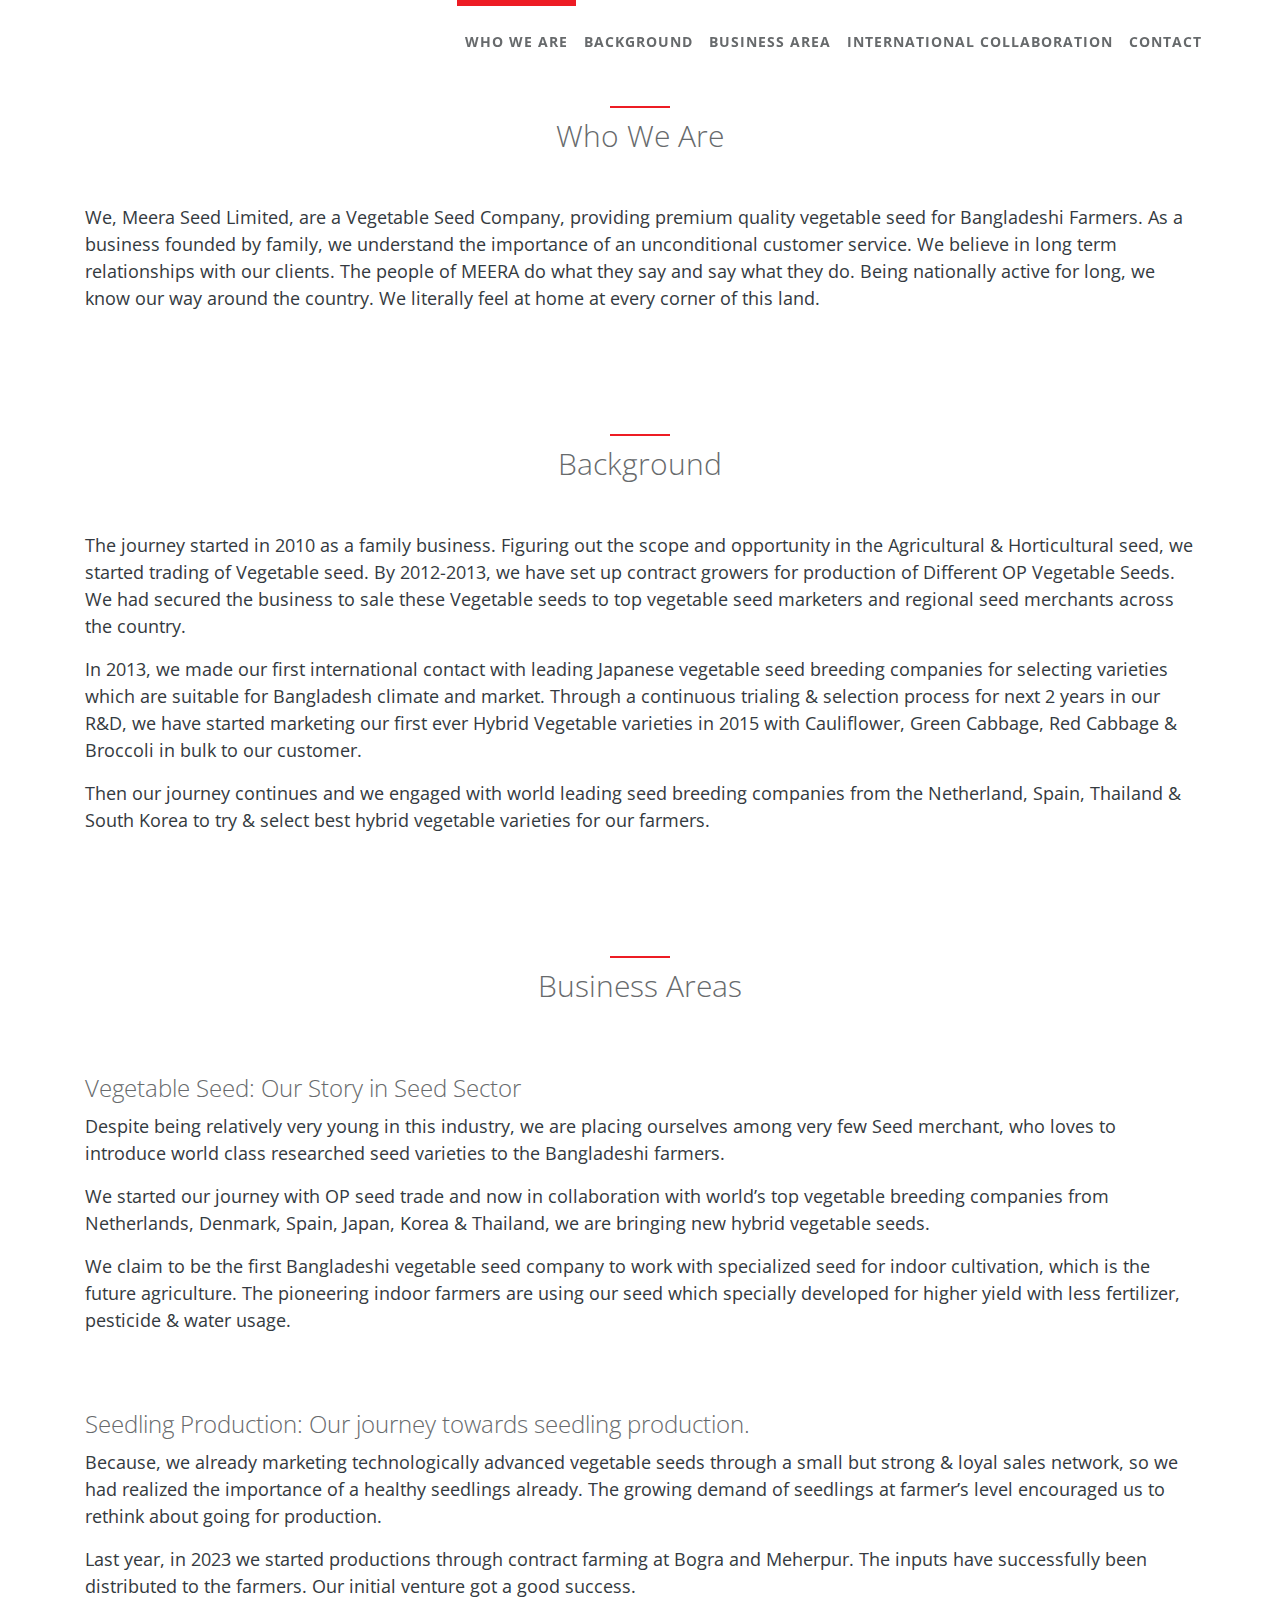
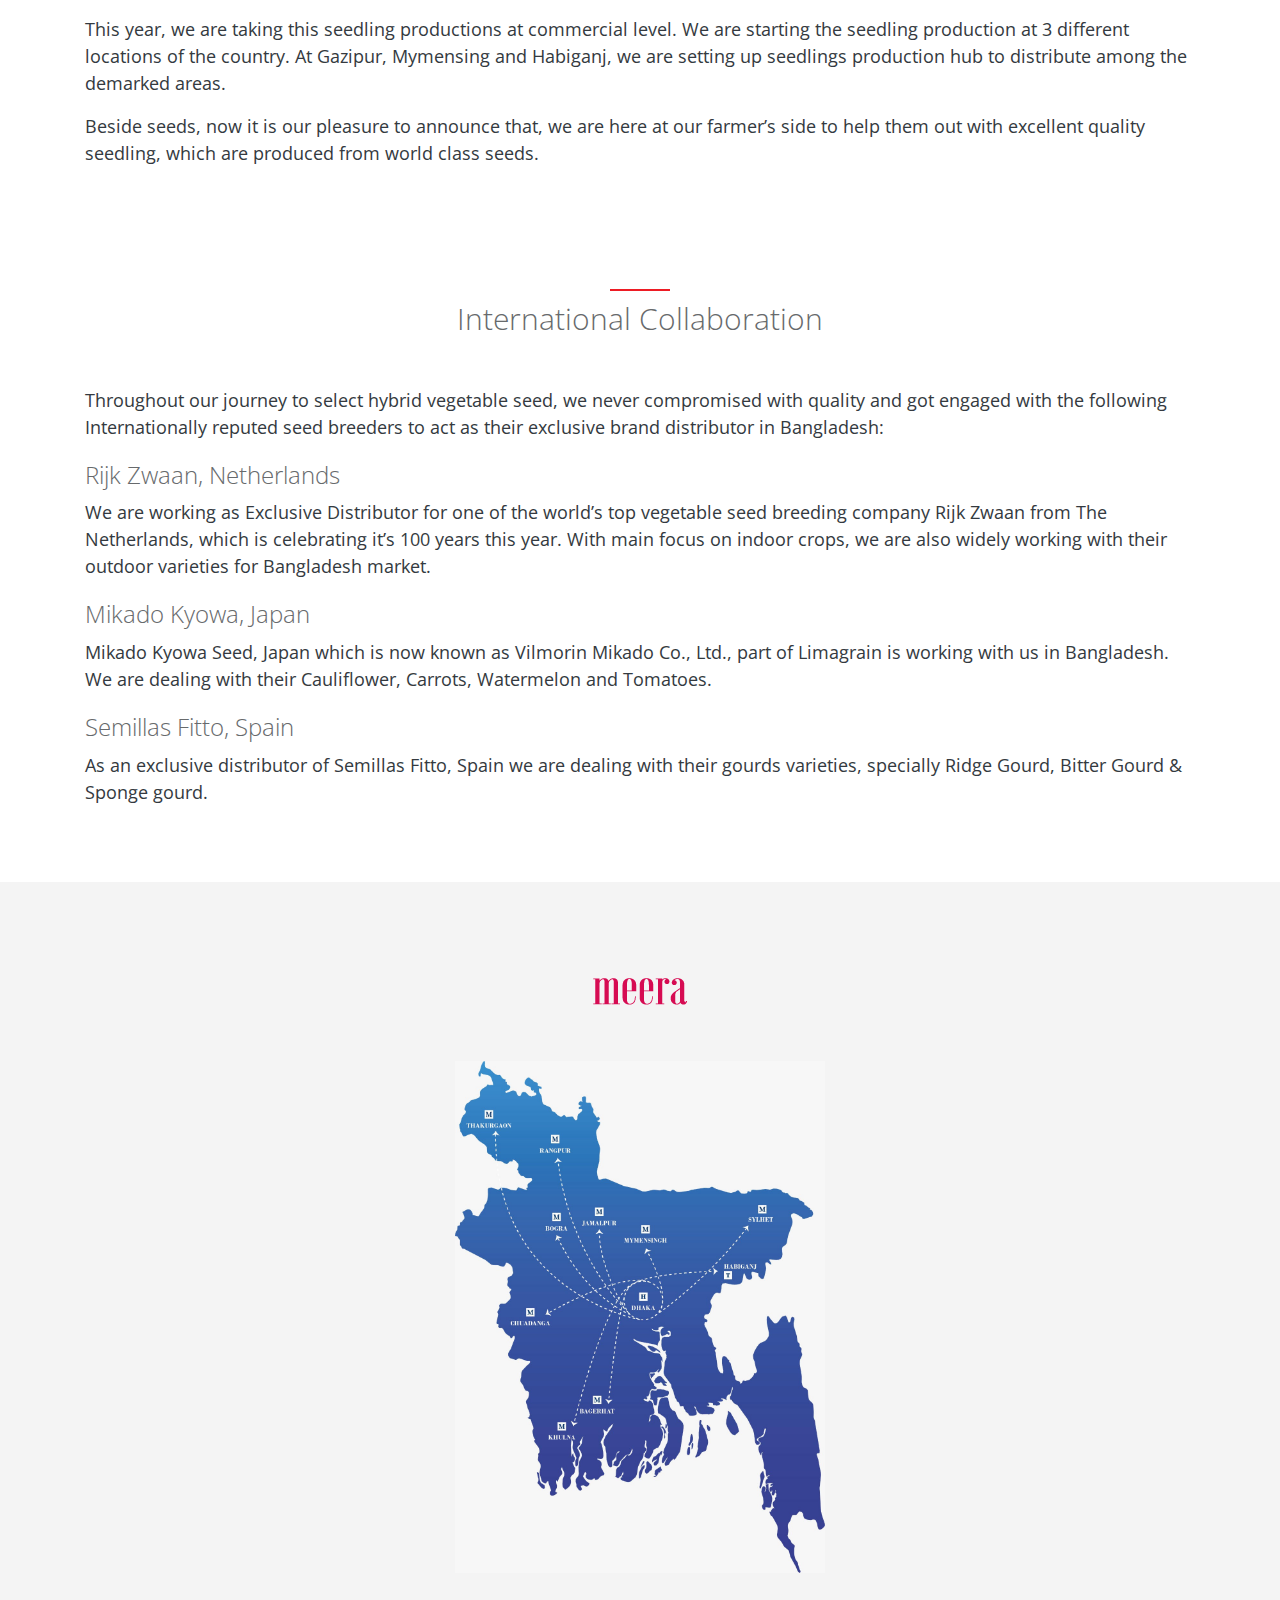
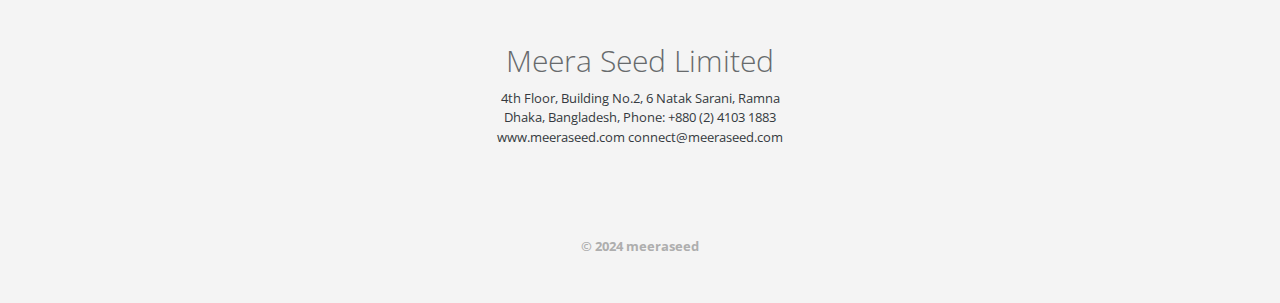
<file: index.html>
<!DOCTYPE html>
<html lang="en">

<head>

    <meta charset="utf-8">
    <meta http-equiv="X-UA-Compatible" content="IE=edge">
    <meta name="viewport" content="width=device-width, initial-scale=1">
    <meta name="description" content="">
    <meta name="author" content="">

    <title>Meera</title>

    <link rel="icon" href="./img/meera/logo-sqr.png" />
    <!-- Bootstrap core CSS -->
    <link href="css/bootstrap.min.css" rel="stylesheet">

    <!-- Animation CSS -->
    <link href="css/animate.css" rel="stylesheet">
    <link href="font-awesome/css/font-awesome.min.css" rel="stylesheet">

    <!-- Custom styles for this template -->
    <link href="css/style.css" rel="stylesheet">
    <link rel="stylesheet" href="css/custom.css">
</head>

<body id="page-top" class="landing-page no-skin-config">
    <div class="navbar-wrapper">
        <nav class="navbar navbar-default navbar-fixed-top navbar-expand-md" role="navigation">
            <div class="container">
                <div class="navbar-header page-scroll">
                    <button class="navbar-toggler" type="button" data-toggle="collapse" data-target="#navbar">
                        <i class="fa fa-bars"></i>
                    </button>
                </div>
                <div class="collapse navbar-collapse justify-content-end" id="navbar">
                    <ul class="nav navbar-nav navbar-right">
                        <li><a class="nav-link page-scroll" href="#who-we-are">Who We Are</a></li>
                        <li><a class="nav-link page-scroll" href="#background">Background</a></li>
                        <li><a class="nav-link page-scroll" href="#business-area">Business Area</a></li>
                        <li><a class="nav-link page-scroll" href="#international-collaboration">International Collaboration</a></li>
                        <!-- <li><a class="nav-link page-scroll" href="privacy-policy.html">Policy</a></li>               -->
                        <li><a class="nav-link page-scroll" href="#contact">Contact</a></li>
                    </ul>
                </div>
            </div>
        </nav>
    </div>
<!-- 
    <section id="features" class="container features">
        <div class="row mb-5">
            <div class="col-lg-12 text-center">
                <div class="navy-line"></div>
                <h1> <strong>মানসম্পন্ন সবজী বীজ<br /> কেনার সহজ উপায়</strong></h1>
            </div>
        </div>
        <div class="row">
            <div class="col-md-3 text-center wow fadeInLeft mt-5">
                <div>
                    <i class="fa fa-user features-icon"></i>
                    <h2>প্রোফাইল</h2>
                    <p style="font-size: 15px">শুধুমাত্র মোবাইল নম্বর দিয়ে উপজেলা ও জেলা নির্বাচন করে অল্প সময়েই
                        প্রোফাইল রেজিস্ট্রেশন করা যাবে।</p>
                </div>
                <div class="m-t-lg">
                    <i class="fa fa-pagelines features-icon"></i>
                    <h2>প্রোডাক্ট </h2>
                    <p style="font-size: 15px">প্রয়োজনীয় বীজ পরিমান অনুযায়ী সহজেই সিলেক্ট করে শপিং কার্টে রাখা যাবে।</p>
                </div>
            </div>
            <div class="col-md-6 text-center  wow zoomIn">
                <img src="img/meera/applogin_mock.png" alt="dashboard" class="img-fluid" style="height:430px">
            </div>
            <div class="col-md-3 text-center wow fadeInRight mt-5">
                <div>
                    <i class="fa fa-usd features-icon"></i>
                    <h2>পেমেন্ট</h2>
                    <p style="font-size: 15px">অনলাইন পেমেন্ট মাধ্যমে নিরাপদে মূল্য পরিশোধ করা যাবে।</p>
                </div>
                <div class="m-t-lg">

                    <i class="fa fa-check features-icon"></i>
                    <h2>ট্র্যাক </h2>
                    <p style="font-size: 15px">প্রোফাইল থেকে নির্দিষ্ট বাটনে প্রেস করে অর্ডারটি ট্র্যাক করা যাবে।</p>
                </div>
            </div>
        </div>
    </section> -->

    <!-- <section id="process" class="timeline gray-section">
        <div class="container">
            <div class="row">
                <div class="col-lg-12 text-center">
                    <div class="navy-line" style="margin-top:10px !important"></div>
                    <h1>প্রসেস</h1>
                </div>
            </div>
            <div class="row features-block">

                <div class="col-lg-12">
                    <div id="vertical-timeline" class="vertical-container light-timeline center-orientation">
                        <div class="vertical-timeline-block">
                            <div class="vertical-timeline-icon navy-bg">
                                <i class="fa fa-registered"></i>
                            </div>

                            <div class="vertical-timeline-content">
                                <h2>রেজিস্টার</h2>
                                <p style="font-size: 15px">আপনার মোবাইল নম্বর, উপজেলা ও জেলা নির্বাচন করে সহজেই
                                    রেজিস্ট্রেশন সম্পন্ন করুন।</p>
                                <span class="vertical-date"><small>রেজিস্টার</small> </span>
                            </div>
                        </div>

                        <div class="vertical-timeline-block">
                            <div class="vertical-timeline-icon navy-bg">
                                <i class="fa fa-sign-in"></i>
                            </div>

                            <div class="vertical-timeline-content">
                                <h2>লগিন</h2>
                                <p style="font-size: 15px">মোবাইল ও পিন নম্বর দিয়ে আপনার একাউন্টে লগিন করুন।</p>
                                <span class="vertical-date"><small>লগিন</small> </span>
                            </div>
                        </div>

                        <div class="vertical-timeline-block">
                            <div class="vertical-timeline-icon navy-bg">
                                <i class="fa fa-chevron-down"></i>
                            </div>

                            <div class="vertical-timeline-content">
                                <h2>প্রোডাক্ট সিলেক্ট</h2>
                                <p style="font-size: 15px">ক্যাটাগরি পেইজ থেকে এক বা একাধিক জাতের প্রয়োজনীয় বীজ পরিমান
                                    অনুযায়ী সিলেক্ট করে শপিং কার্টে রাখুন।</p>
                                <span class="vertical-date"><small>রোডাক্ট সিলেক্ট</small> </span>
                            </div>
                        </div>

                        <div class="vertical-timeline-block">
                            <div class="vertical-timeline-icon navy-bg">
                                <i class="fa fa-shopping-cart"></i>
                            </div>

                            <div class="vertical-timeline-content">
                                <h2>অর্ডার</h2>
                                <p style="font-size: 15px">শপিং কার্ট থেকে অর্ডার বাটনটি প্রেস করে অর্ডার সম্পন্ন করুন।
                                </p>
                                <span class="vertical-date"><small>অর্ডার</small> </span>
                            </div>
                        </div>

                        <div class="vertical-timeline-block">
                            <div class="vertical-timeline-icon navy-bg">
                                <i class="fa fa-usd"></i>
                            </div>

                            <div class="vertical-timeline-content">
                                <h2>পেমেন্ট</h2>
                                <p style="font-size: 15px">বিকাশের মাধ্যমে ঝামেলাহীন ও নিরাপদে পেমেন্ট করুন।</p>
                                <span class="vertical-date"><small>পেমেন্ট</small> </span>
                            </div>
                        </div>

                        <div class="vertical-timeline-block">
                            <div class="vertical-timeline-icon navy-bg">
                                <i class="fa fa-truck"></i>
                            </div>

                            <div class="vertical-timeline-content">
                                <h2>অর্ডার ট্র্যাকিং </h2>
                                <p style="font-size: 15px">অর্ডারটির অবস্থান জানতে আপনার একাউন্টে প্রবেশ করে নির্দিষ্ট
                                    বাটনে প্রেস করুন।</p>
                                <span class="vertical-date"><small>অর্ডার ট্র্যাকিং </small> </span>
                            </div>
                        </div>

                        <div class="vertical-timeline-block">
                            <div class="vertical-timeline-icon navy-bg">
                                <i class="fa fa-list"></i>
                            </div>

                            <div class="vertical-timeline-content">
                                <h2>পূর্ববর্তী অর্ডারসমূহ </h2>
                                <p style="font-size: 15px">অর্ডার লিস্ট দেখতে একাউন্টে প্রবেশ করে হিষ্ট্রি বাটনে প্রেস
                                    করুন।</p>
                                <span class="vertical-date"><small>পূর্ববর্তী অর্ডারসমূহ</small> </span>
                            </div>
                        </div>
                    </div>
                </div>
            </div>
        </div>
    </section> -->

    <section class="who-we-are" id="who-we-are">
        <div class="container">
            <div class="row mt-5 pt-5" id="terms">
                <div class="col-lg-12 text-center">
                    <div class="navy-line" style="margin-top:10px !important"></div>
                    <h1>Who We Are</h1>
                </div>
            </div>
            <div class="row features-block">
                <div class="col-lg-12">
                    <p class="text-dark" style="font-size: 18px;">We, Meera Seed Limited, are a Vegetable Seed Company, providing premium quality vegetable seed for Bangladeshi Farmers. As a business founded by family, we understand the importance of an unconditional customer service. We believe in long term relationships with our clients. The people of MEERA do what they say and say what they do. Being nationally active for long, we know our way around the country. We literally feel at home at every corner of this land.</p>
                </div>
            </div>


        </div>
    </section>

    <section class="background" id="background">
        <div class="container">
            <div class="row mt-5 pt-5" id="terms">
                <div class="col-lg-12 text-center">
                    <div class="navy-line" style="margin-top:10px !important"></div>
                    <h1>Background</h1>
                </div>
            </div>
            <div class="row features-block">
                <div class="col-lg-12">
                    <p class="text-dark" style="font-size: 18px;">The journey started in 2010 as a family business. Figuring out the scope and opportunity in the Agricultural & Horticultural seed, we started trading of Vegetable seed. By 2012-2013, we have set up contract growers for production of Different OP Vegetable Seeds. We had secured the business to sale these Vegetable seeds to top vegetable seed marketers and regional seed merchants across the country. </p>
                    <p class="text-dark" style="font-size: 18px;">In 2013, we made our first international contact with leading Japanese vegetable seed breeding companies for selecting varieties which are suitable for Bangladesh climate and market. Through a continuous trialing & selection process for next 2 years in our R&D, we have started marketing our first ever Hybrid Vegetable varieties in 2015 with Cauliflower, Green Cabbage, Red Cabbage & Broccoli in bulk to our customer.</p>
                    <p class="text-dark" style="font-size: 18px;">Then our journey continues and we engaged with world leading seed breeding companies from the Netherland, Spain, Thailand & South Korea to try & select best hybrid vegetable varieties for our farmers. </p>
                </div>
            </div>


        </div>
    </section>

    <section class="business-area" id="business-area">
        <div class="container">
            <div class="row mt-5 pt-5" id="terms">
                <div class="col-lg-12 text-center">
                    <div class="navy-line" style="margin-top:10px !important"></div>
                    <h1>Business Areas</h1>
                </div>
            </div>
            <div class="row features-block">
                
                <div class="col-lg-12">
                    <h2>Vegetable Seed:	Our Story in Seed Sector</h2>
                    <p class="text-dark" style="font-size: 18px;">Despite being relatively very young in this industry, we are placing ourselves among very few Seed merchant, who loves to introduce world class researched seed varieties to the Bangladeshi farmers. </p>
                    <p class="text-dark" style="font-size: 18px;">We started our journey with OP seed trade and now in collaboration with world’s top vegetable breeding companies from Netherlands, Denmark, Spain, Japan, Korea & Thailand, we are bringing new hybrid vegetable seeds.</p>
                    <p class="text-dark" style="font-size: 18px;">We claim to be the first Bangladeshi vegetable seed company to work with specialized seed for indoor cultivation, which is the future agriculture. The pioneering indoor farmers are using our seed which specially developed for higher yield with less fertilizer, pesticide & water usage.</p>
                </div>
            </div>

            <div class="row features-block">
                
                <div class="col-lg-12">
                    <h2>Seedling Production: Our journey towards seedling production. </h2>
                    <p class="text-dark" style="font-size: 18px;">Because, we already marketing technologically advanced vegetable seeds through a small but strong & loyal sales network, so we had realized the importance of a healthy seedlings already. The growing demand of seedlings at farmer’s level encouraged us to rethink about going for production.</p>
                    <p class="text-dark" style="font-size: 18px;">Last year, in 2023 we started productions through contract farming at Bogra and Meherpur. The inputs have successfully been distributed to the farmers. Our initial venture got a good success.</p>
                    <p class="text-dark" style="font-size: 18px;">This year, we are taking this seedling productions at commercial level. We are starting the seedling production at 3 different locations of the country. At Gazipur, Mymensing and Habiganj, we are setting up seedlings production hub to distribute among the demarked areas.</p>
                    <p class="text-dark" style="font-size: 18px;">Beside seeds, now it is our pleasure to announce that, we are here at our farmer’s side to help them out with excellent quality seedling, which are produced from world class seeds.</p>
                </div>
            </div>
        </div>
    </section>

    <section class="international-collaboration" id="international-collaboration">
        <div class="container">
            <div class="row mt-5 pt-5" id="terms">
                <div class="col-lg-12 text-center">
                    <div class="navy-line" style="margin-top:10px !important"></div>
                    <h1>International Collaboration</h1>
                </div>
            </div>
            <div class="row features-block">
                <div class="col-lg-12">
                    <p class="text-dark" style="font-size: 18px;">Throughout our journey to select hybrid vegetable seed, we never compromised with quality and got engaged with the following Internationally reputed seed breeders to act as their exclusive brand distributor in Bangladesh: </p>

                    <h2>Rijk Zwaan, Netherlands</h2>
                    <p class="text-dark" style="font-size: 18px;">We are working as Exclusive Distributor for one of the world’s top vegetable seed breeding company Rijk Zwaan from The Netherlands, which is celebrating it’s 100 years this year. With main focus on indoor crops, we are also widely working with their outdoor varieties for Bangladesh market. </p>
                    <h2>Mikado Kyowa, Japan </h2>
                    <p class="text-dark" style="font-size: 18px;">Mikado Kyowa Seed, Japan which is now known as Vilmorin Mikado Co., Ltd., part of Limagrain is working with us in Bangladesh. We are dealing with their Cauliflower, Carrots, Watermelon and Tomatoes.</p>
                    <h2>Semillas Fitto, Spain</h2>
                    <p class="text-dark" style="font-size: 18px;">As an exclusive distributor of Semillas Fitto, Spain we are dealing with their gourds varieties, specially Ridge Gourd, Bitter Gourd & Sponge gourd.</p>
                </div>
            </div>
        </div>
    </section>


    <section id="contact" class="contact gray-section">
        <div class="container">
            <div class="row m-b-lg mt-5">
                <div class="col-lg-12 text-center">
                    <!-- <div class="navy-line"></div>
                <h1>-যোগাযোগ-</h1> -->
                    <img class="py-5" src="./img/meera/meera-logo.png" alt="">
                    <!-- <p class="text-dark mt-2 mb-2">দেশের যে কোনও স্থান থেকে, ঘরে বসে আমাদের সবজী বীজ কিনতে</p> -->

                    <!-- <div class="btn-group">
                        <a href="https://play.google.com/store/apps/details?id=com.meera.app" target="_blank"
                            class="btn btn-primary"><i class="fa fa-android"></i>&nbsp;Android</a>
                        <a href="" class="btn btn-primary"><i class="fa fa-apple"></i>&nbsp;iOS</a>
                    </div> -->
                </div>
                <div class="col-lg-12 mt-2 text-center">
                    <img src="./img/meera/unnamed.jpg" style="height: 512px;" alt="">
                </div>
            </div>
            <!-- <div class="row m-b-lg justify-content-center">
                <div class="col-lg-12 ">
                    <address>
                        <strong><span class="navy">মীরা এগ্রো ইনপুটস লি.</span></strong><br />
                        ৬ নাটক সরণী, রমনা, ঢাকা-১০০০।<br />
                    </address>
                    <a href="meeralimited@gmail.com" class="btn btn-sm btn-primary">ইমেইল</a>
                    <ul class="list-inline social-icon mt-2">
                        <li class="list-inline-item"><a target="_blank" href="https://www.facebook.com/maiseed.store"><i
                                    class="fa fa-facebook"></i></a>
                        </li>
                        <li class="list-inline-item"><a target="_blank"
                                href="https://www.linkedin.com/company/maiseed/"><i class="fa fa-linkedin"></i></a>
                        </li>
                    </ul>
                </div>
            </div> -->

            <div class="row m-b-lg justify-content-center">
                <div class="row">
                    <div class="col-lg-12 text-center m-t-lg m-b-lg">
                        <h1>Meera Seed Limited</h1>
                        <p class="text-dark m-0 p-0">4th Floor, Building No.2, 6 Natak Sarani, Ramna</p>
                        <p class="text-dark m-0 p-0">Dhaka, Bangladesh, Phone: +880 (2) 4103 1883</p>
                        <p class="text-dark m-0 p-0">www.meeraseed.com connect@meeraseed.com</p>
                    </div>
                </div>
            </div>
            <div class="row">
                <div class="col-lg-12 text-center m-t-lg m-b-lg">
                    <p><strong>&copy; 2024 meeraseed</strong></p>
                </div>
            </div>
        </div>
    </section>

    <!-- Mainly scripts -->
    <script src="js/jquery-3.1.1.min.js"></script>
    <script src="js/popper.min.js"></script>
    <script src="js/bootstrap.js"></script>
    <script src="js/plugins/metisMenu/jquery.metisMenu.js"></script>
    <script src="js/plugins/slimscroll/jquery.slimscroll.min.js"></script>

    <!-- Custom and plugin javascript -->
    <script src="js/inspinia.js"></script>
    <script src="js/plugins/pace/pace.min.js"></script>
    <script src="js/plugins/wow/wow.min.js"></script>


    <script>

        $(document).ready(function () {

            $('body').scrollspy({
                target: '#navbar',
                offset: 80
            });

            // Page scrolling feature
            $('a.page-scroll').bind('click', function (event) {
                var link = $(this);
                $('html, body').stop().animate({
                    scrollTop: $(link.attr('href')).offset().top - 50
                }, 500);
                event.preventDefault();
                $("#navbar").collapse('hide');
            });
        });

        var cbpAnimatedHeader = (function () {
            var docElem = document.documentElement,
                header = document.querySelector('.navbar-default'),
                didScroll = false,
                changeHeaderOn = 200;
            function init() {
                window.addEventListener('scroll', function (event) {
                    if (!didScroll) {
                        didScroll = true;
                        setTimeout(scrollPage, 250);
                    }
                }, false);
            }
            function scrollPage() {
                var sy = scrollY();
                if (sy >= changeHeaderOn) {
                    $(header).addClass('navbar-scroll')
                }
                else {
                    $(header).removeClass('navbar-scroll')
                }
                didScroll = false;
            }
            function scrollY() {
                return window.pageYOffset || docElem.scrollTop;
            }
            init();

        })();

        // Activate WOW.js plugin for animation on scrol
        new WOW().init();

    </script>

</body>

</html>
</file>
<file: css/style.css>
@import url("https://fonts.googleapis.com/css?family=Open+Sans:300,400,600,700");
@import url("https://fonts.googleapis.com/css?family=Roboto:400,300,500,700");
/*
 *
 *   INSPINIA - Responsive Admin Theme
 *   version 2.8
 *
*/
@font-face {
  font-family: 'Glyphicons Halflings';
  src: url('../fonts/glyphicons-halflings-regular.eot');
  src: url('../fonts/glyphicons-halflings-regular.eot?#iefix') format('embedded-opentype'), url('../fonts/glyphicons-halflings-regular.woff2') format('woff2'), url('../fonts/glyphicons-halflings-regular.woff') format('woff'), url('../fonts/glyphicons-halflings-regular.ttf') format('truetype'), url('../fonts/glyphicons-halflings-regular.svg') format('svg');
}
.glyphicon {
  position: relative;
  top: 1px;
  display: inline-block;
  font-family: 'Glyphicons Halflings';
  font-style: normal;
  font-weight: normal;
  line-height: 1;
  -webkit-font-smoothing: antialiased;
  -moz-osx-font-smoothing: grayscale;
}
.glyphicon-asterisk:before {
  content: "\002a";
}
.glyphicon-plus:before {
  content: "\002b";
}
.glyphicon-euro:before,
.glyphicon-eur:before {
  content: "\20ac";
}
.glyphicon-minus:before {
  content: "\2212";
}
.glyphicon-cloud:before {
  content: "\2601";
}
.glyphicon-envelope:before {
  content: "\2709";
}
.glyphicon-pencil:before {
  content: "\270f";
}
.glyphicon-glass:before {
  content: "\e001";
}
.glyphicon-music:before {
  content: "\e002";
}
.glyphicon-search:before {
  content: "\e003";
}
.glyphicon-heart:before {
  content: "\e005";
}
.glyphicon-star:before {
  content: "\e006";
}
.glyphicon-star-empty:before {
  content: "\e007";
}
.glyphicon-user:before {
  content: "\e008";
}
.glyphicon-film:before {
  content: "\e009";
}
.glyphicon-th-large:before {
  content: "\e010";
}
.glyphicon-th:before {
  content: "\e011";
}
.glyphicon-th-list:before {
  content: "\e012";
}
.glyphicon-ok:before {
  content: "\e013";
}
.glyphicon-remove:before {
  content: "\e014";
}
.glyphicon-zoom-in:before {
  content: "\e015";
}
.glyphicon-zoom-out:before {
  content: "\e016";
}
.glyphicon-off:before {
  content: "\e017";
}
.glyphicon-signal:before {
  content: "\e018";
}
.glyphicon-cog:before {
  content: "\e019";
}
.glyphicon-trash:before {
  content: "\e020";
}
.glyphicon-home:before {
  content: "\e021";
}
.glyphicon-file:before {
  content: "\e022";
}
.glyphicon-time:before {
  content: "\e023";
}
.glyphicon-road:before {
  content: "\e024";
}
.glyphicon-download-alt:before {
  content: "\e025";
}
.glyphicon-download:before {
  content: "\e026";
}
.glyphicon-upload:before {
  content: "\e027";
}
.glyphicon-inbox:before {
  content: "\e028";
}
.glyphicon-play-circle:before {
  content: "\e029";
}
.glyphicon-repeat:before {
  content: "\e030";
}
.glyphicon-refresh:before {
  content: "\e031";
}
.glyphicon-list-alt:before {
  content: "\e032";
}
.glyphicon-lock:before {
  content: "\e033";
}
.glyphicon-flag:before {
  content: "\e034";
}
.glyphicon-headphones:before {
  content: "\e035";
}
.glyphicon-volume-off:before {
  content: "\e036";
}
.glyphicon-volume-down:before {
  content: "\e037";
}
.glyphicon-volume-up:before {
  content: "\e038";
}
.glyphicon-qrcode:before {
  content: "\e039";
}
.glyphicon-barcode:before {
  content: "\e040";
}
.glyphicon-tag:before {
  content: "\e041";
}
.glyphicon-tags:before {
  content: "\e042";
}
.glyphicon-book:before {
  content: "\e043";
}
.glyphicon-bookmark:before {
  content: "\e044";
}
.glyphicon-print:before {
  content: "\e045";
}
.glyphicon-camera:before {
  content: "\e046";
}
.glyphicon-font:before {
  content: "\e047";
}
.glyphicon-bold:before {
  content: "\e048";
}
.glyphicon-italic:before {
  content: "\e049";
}
.glyphicon-text-height:before {
  content: "\e050";
}
.glyphicon-text-width:before {
  content: "\e051";
}
.glyphicon-align-left:before {
  content: "\e052";
}
.glyphicon-align-center:before {
  content: "\e053";
}
.glyphicon-align-right:before {
  content: "\e054";
}
.glyphicon-align-justify:before {
  content: "\e055";
}
.glyphicon-list:before {
  content: "\e056";
}
.glyphicon-indent-left:before {
  content: "\e057";
}
.glyphicon-indent-right:before {
  content: "\e058";
}
.glyphicon-facetime-video:before {
  content: "\e059";
}
.glyphicon-picture:before {
  content: "\e060";
}
.glyphicon-map-marker:before {
  content: "\e062";
}
.glyphicon-adjust:before {
  content: "\e063";
}
.glyphicon-tint:before {
  content: "\e064";
}
.glyphicon-edit:before {
  content: "\e065";
}
.glyphicon-share:before {
  content: "\e066";
}
.glyphicon-check:before {
  content: "\e067";
}
.glyphicon-move:before {
  content: "\e068";
}
.glyphicon-step-backward:before {
  content: "\e069";
}
.glyphicon-fast-backward:before {
  content: "\e070";
}
.glyphicon-backward:before {
  content: "\e071";
}
.glyphicon-play:before {
  content: "\e072";
}
.glyphicon-pause:before {
  content: "\e073";
}
.glyphicon-stop:before {
  content: "\e074";
}
.glyphicon-forward:before {
  content: "\e075";
}
.glyphicon-fast-forward:before {
  content: "\e076";
}
.glyphicon-step-forward:before {
  content: "\e077";
}
.glyphicon-eject:before {
  content: "\e078";
}
.glyphicon-chevron-left:before {
  content: "\e079";
}
.glyphicon-chevron-right:before {
  content: "\e080";
}
.glyphicon-plus-sign:before {
  content: "\e081";
}
.glyphicon-minus-sign:before {
  content: "\e082";
}
.glyphicon-remove-sign:before {
  content: "\e083";
}
.glyphicon-ok-sign:before {
  content: "\e084";
}
.glyphicon-question-sign:before {
  content: "\e085";
}
.glyphicon-info-sign:before {
  content: "\e086";
}
.glyphicon-screenshot:before {
  content: "\e087";
}
.glyphicon-remove-circle:before {
  content: "\e088";
}
.glyphicon-ok-circle:before {
  content: "\e089";
}
.glyphicon-ban-circle:before {
  content: "\e090";
}
.glyphicon-arrow-left:before {
  content: "\e091";
}
.glyphicon-arrow-right:before {
  content: "\e092";
}
.glyphicon-arrow-up:before {
  content: "\e093";
}
.glyphicon-arrow-down:before {
  content: "\e094";
}
.glyphicon-share-alt:before {
  content: "\e095";
}
.glyphicon-resize-full:before {
  content: "\e096";
}
.glyphicon-resize-small:before {
  content: "\e097";
}
.glyphicon-exclamation-sign:before {
  content: "\e101";
}
.glyphicon-gift:before {
  content: "\e102";
}
.glyphicon-leaf:before {
  content: "\e103";
}
.glyphicon-fire:before {
  content: "\e104";
}
.glyphicon-eye-open:before {
  content: "\e105";
}
.glyphicon-eye-close:before {
  content: "\e106";
}
.glyphicon-warning-sign:before {
  content: "\e107";
}
.glyphicon-plane:before {
  content: "\e108";
}
.glyphicon-calendar:before {
  content: "\e109";
}
.glyphicon-random:before {
  content: "\e110";
}
.glyphicon-comment:before {
  content: "\e111";
}
.glyphicon-magnet:before {
  content: "\e112";
}
.glyphicon-chevron-up:before {
  content: "\e113";
}
.glyphicon-chevron-down:before {
  content: "\e114";
}
.glyphicon-retweet:before {
  content: "\e115";
}
.glyphicon-shopping-cart:before {
  content: "\e116";
}
.glyphicon-folder-close:before {
  content: "\e117";
}
.glyphicon-folder-open:before {
  content: "\e118";
}
.glyphicon-resize-vertical:before {
  content: "\e119";
}
.glyphicon-resize-horizontal:before {
  content: "\e120";
}
.glyphicon-hdd:before {
  content: "\e121";
}
.glyphicon-bullhorn:before {
  content: "\e122";
}
.glyphicon-bell:before {
  content: "\e123";
}
.glyphicon-certificate:before {
  content: "\e124";
}
.glyphicon-thumbs-up:before {
  content: "\e125";
}
.glyphicon-thumbs-down:before {
  content: "\e126";
}
.glyphicon-hand-right:before {
  content: "\e127";
}
.glyphicon-hand-left:before {
  content: "\e128";
}
.glyphicon-hand-up:before {
  content: "\e129";
}
.glyphicon-hand-down:before {
  content: "\e130";
}
.glyphicon-circle-arrow-right:before {
  content: "\e131";
}
.glyphicon-circle-arrow-left:before {
  content: "\e132";
}
.glyphicon-circle-arrow-up:before {
  content: "\e133";
}
.glyphicon-circle-arrow-down:before {
  content: "\e134";
}
.glyphicon-globe:before {
  content: "\e135";
}
.glyphicon-wrench:before {
  content: "\e136";
}
.glyphicon-tasks:before {
  content: "\e137";
}
.glyphicon-filter:before {
  content: "\e138";
}
.glyphicon-briefcase:before {
  content: "\e139";
}
.glyphicon-fullscreen:before {
  content: "\e140";
}
.glyphicon-dashboard:before {
  content: "\e141";
}
.glyphicon-paperclip:before {
  content: "\e142";
}
.glyphicon-heart-empty:before {
  content: "\e143";
}
.glyphicon-link:before {
  content: "\e144";
}
.glyphicon-phone:before {
  content: "\e145";
}
.glyphicon-pushpin:before {
  content: "\e146";
}
.glyphicon-usd:before {
  content: "\e148";
}
.glyphicon-gbp:before {
  content: "\e149";
}
.glyphicon-sort:before {
  content: "\e150";
}
.glyphicon-sort-by-alphabet:before {
  content: "\e151";
}
.glyphicon-sort-by-alphabet-alt:before {
  content: "\e152";
}
.glyphicon-sort-by-order:before {
  content: "\e153";
}
.glyphicon-sort-by-order-alt:before {
  content: "\e154";
}
.glyphicon-sort-by-attributes:before {
  content: "\e155";
}
.glyphicon-sort-by-attributes-alt:before {
  content: "\e156";
}
.glyphicon-unchecked:before {
  content: "\e157";
}
.glyphicon-expand:before {
  content: "\e158";
}
.glyphicon-collapse-down:before {
  content: "\e159";
}
.glyphicon-collapse-up:before {
  content: "\e160";
}
.glyphicon-log-in:before {
  content: "\e161";
}
.glyphicon-flash:before {
  content: "\e162";
}
.glyphicon-log-out:before {
  content: "\e163";
}
.glyphicon-new-window:before {
  content: "\e164";
}
.glyphicon-record:before {
  content: "\e165";
}
.glyphicon-save:before {
  content: "\e166";
}
.glyphicon-open:before {
  content: "\e167";
}
.glyphicon-saved:before {
  content: "\e168";
}
.glyphicon-import:before {
  content: "\e169";
}
.glyphicon-export:before {
  content: "\e170";
}
.glyphicon-send:before {
  content: "\e171";
}
.glyphicon-floppy-disk:before {
  content: "\e172";
}
.glyphicon-floppy-saved:before {
  content: "\e173";
}
.glyphicon-floppy-remove:before {
  content: "\e174";
}
.glyphicon-floppy-save:before {
  content: "\e175";
}
.glyphicon-floppy-open:before {
  content: "\e176";
}
.glyphicon-credit-card:before {
  content: "\e177";
}
.glyphicon-transfer:before {
  content: "\e178";
}
.glyphicon-cutlery:before {
  content: "\e179";
}
.glyphicon-header:before {
  content: "\e180";
}
.glyphicon-compressed:before {
  content: "\e181";
}
.glyphicon-earphone:before {
  content: "\e182";
}
.glyphicon-phone-alt:before {
  content: "\e183";
}
.glyphicon-tower:before {
  content: "\e184";
}
.glyphicon-stats:before {
  content: "\e185";
}
.glyphicon-sd-video:before {
  content: "\e186";
}
.glyphicon-hd-video:before {
  content: "\e187";
}
.glyphicon-subtitles:before {
  content: "\e188";
}
.glyphicon-sound-stereo:before {
  content: "\e189";
}
.glyphicon-sound-dolby:before {
  content: "\e190";
}
.glyphicon-sound-5-1:before {
  content: "\e191";
}
.glyphicon-sound-6-1:before {
  content: "\e192";
}
.glyphicon-sound-7-1:before {
  content: "\e193";
}
.glyphicon-copyright-mark:before {
  content: "\e194";
}
.glyphicon-registration-mark:before {
  content: "\e195";
}
.glyphicon-cloud-download:before {
  content: "\e197";
}
.glyphicon-cloud-upload:before {
  content: "\e198";
}
.glyphicon-tree-conifer:before {
  content: "\e199";
}
.glyphicon-tree-deciduous:before {
  content: "\e200";
}
.glyphicon-cd:before {
  content: "\e201";
}
.glyphicon-save-file:before {
  content: "\e202";
}
.glyphicon-open-file:before {
  content: "\e203";
}
.glyphicon-level-up:before {
  content: "\e204";
}
.glyphicon-copy:before {
  content: "\e205";
}
.glyphicon-paste:before {
  content: "\e206";
}
.glyphicon-alert:before {
  content: "\e209";
}
.glyphicon-equalizer:before {
  content: "\e210";
}
.glyphicon-king:before {
  content: "\e211";
}
.glyphicon-queen:before {
  content: "\e212";
}
.glyphicon-pawn:before {
  content: "\e213";
}
.glyphicon-bishop:before {
  content: "\e214";
}
.glyphicon-knight:before {
  content: "\e215";
}
.glyphicon-baby-formula:before {
  content: "\e216";
}
.glyphicon-tent:before {
  content: "\26fa";
}
.glyphicon-blackboard:before {
  content: "\e218";
}
.glyphicon-bed:before {
  content: "\e219";
}
.glyphicon-apple:before {
  content: "\f8ff";
}
.glyphicon-erase:before {
  content: "\e221";
}
.glyphicon-hourglass:before {
  content: "\231b";
}
.glyphicon-lamp:before {
  content: "\e223";
}
.glyphicon-duplicate:before {
  content: "\e224";
}
.glyphicon-piggy-bank:before {
  content: "\e225";
}
.glyphicon-scissors:before {
  content: "\e226";
}
.glyphicon-bitcoin:before {
  content: "\e227";
}
.glyphicon-btc:before {
  content: "\e227";
}
.glyphicon-xbt:before {
  content: "\e227";
}
.glyphicon-yen:before {
  content: "\00a5";
}
.glyphicon-jpy:before {
  content: "\00a5";
}
.glyphicon-ruble:before {
  content: "\20bd";
}
.glyphicon-rub:before {
  content: "\20bd";
}
.glyphicon-scale:before {
  content: "\e230";
}
.glyphicon-ice-lolly:before {
  content: "\e231";
}
.glyphicon-ice-lolly-tasted:before {
  content: "\e232";
}
.glyphicon-education:before {
  content: "\e233";
}
.glyphicon-option-horizontal:before {
  content: "\e234";
}
.glyphicon-option-vertical:before {
  content: "\e235";
}
.glyphicon-menu-hamburger:before {
  content: "\e236";
}
.glyphicon-modal-window:before {
  content: "\e237";
}
.glyphicon-oil:before {
  content: "\e238";
}
.glyphicon-grain:before {
  content: "\e239";
}
.glyphicon-sunglasses:before {
  content: "\e240";
}
.glyphicon-text-size:before {
  content: "\e241";
}
.glyphicon-text-color:before {
  content: "\e242";
}
.glyphicon-text-background:before {
  content: "\e243";
}
.glyphicon-object-align-top:before {
  content: "\e244";
}
.glyphicon-object-align-bottom:before {
  content: "\e245";
}
.glyphicon-object-align-horizontal:before {
  content: "\e246";
}
.glyphicon-object-align-left:before {
  content: "\e247";
}
.glyphicon-object-align-vertical:before {
  content: "\e248";
}
.glyphicon-object-align-right:before {
  content: "\e249";
}
.glyphicon-triangle-right:before {
  content: "\e250";
}
.glyphicon-triangle-left:before {
  content: "\e251";
}
.glyphicon-triangle-bottom:before {
  content: "\e252";
}
.glyphicon-triangle-top:before {
  content: "\e253";
}
.glyphicon-console:before {
  content: "\e254";
}
.glyphicon-superscript:before {
  content: "\e255";
}
.glyphicon-subscript:before {
  content: "\e256";
}
.glyphicon-menu-left:before {
  content: "\e257";
}
.glyphicon-menu-right:before {
  content: "\e258";
}
.glyphicon-menu-down:before {
  content: "\e259";
}
.glyphicon-menu-up:before {
  content: "\e260";
}
h1,
h2,
h3,
h4,
h5,
h6 {
  font-weight: 100;
}
.h1,
.h2,
.h3,
h1,
h2,
h3 {
  margin-top: 20px;
  margin-bottom: 10px;
}
h1 {
  font-size: 30px;
}
h2 {
  font-size: 24px;
}
h3 {
  font-size: 16px;
}
h4 {
  font-size: 14px;
}
h5 {
  font-size: 12px;
}
h6 {
  font-size: 10px;
}
h3,
h4,
h5 {
  margin-top: 5px;
  font-weight: 600;
}
.nav > li > a {
  color: #a7b1c2;
  font-weight: 600;
  padding: 14px 20px 14px 25px;
  display: block;
}
.nav.metismenu > li {
  display: block;
  width: 100%;
  position: relative;
}
.nav.metismenu .dropdown-menu > li > a {
  padding: 3px 20px;
  display: block;
}
.nav.navbar-right > li > a {
  color: #999c9e;
}
.nav > li.active > a {
  color: #ffffff;
}
.navbar-default .nav > li > a:hover,
.navbar-default .nav > li > a:focus {
  background-color: #293846;
  color: white;
}
.nav .open > a,
.nav .open > a:hover,
.nav .open > a:focus {
  background: #fff;
}
.nav.navbar-top-links > li > a:hover,
.nav.navbar-top-links > li > a:focus {
  background-color: transparent;
}
.nav > li > a i {
  margin-right: 6px;
}
.navbar {
  border: 0;
}
.navbar-default {
  background-color: transparent;
  border-color: #2f4050;
}
.navbar-top-links li {
  display: inline-block;
  align-self: center;
}
.navbar-top-links li:last-child {
  margin-right: 30px;
}
.body-small .navbar-top-links li:last-child {
  margin-right: 0;
}
.navbar-top-links li a {
  padding: 20px 10px;
  min-height: 50px;
}
.dropdown-menu {
  border: medium none;
  border-radius: 3px;
  box-shadow: 0 0 3px rgba(86, 96, 117, 0.7);
  display: none;
  float: left;
  font-size: 12px;
  left: 0;
  list-style: none outside none;
  padding: 0;
  position: absolute;
  text-shadow: none;
  top: 100%;
  z-index: 1000;
}
.dropdown-menu > li > a {
  border-radius: 3px;
  color: inherit;
  line-height: 25px;
  margin: 4px;
  text-align: left;
  font-weight: normal;
  display: block;
  padding: 3px 20px;
}
.dropdown-menu > li > a:focus,
.dropdown-menu > li > a:hover {
  color: #262626;
  text-decoration: none;
  background-color: #f5f5f5;
}
.dropdown-menu > .active > a,
.dropdown-menu > .active > a:focus,
.dropdown-menu > .active > a:hover {
  color: #fff;
  text-decoration: none;
  background-color: #1ab394;
  outline: 0;
}
.dropdown-menu > li > a.font-bold {
  font-weight: 600;
}
.navbar-top-links .dropdown-menu li {
  display: block;
}
.navbar-top-links .dropdown-menu li:last-child {
  margin-right: 0;
}
.navbar-top-links .dropdown-menu li a {
  padding: 3px 20px;
  min-height: 0;
}
.navbar-top-links .dropdown-menu li a div {
  white-space: normal;
}
.navbar-top-links .dropdown-messages,
.navbar-top-links .dropdown-tasks,
.navbar-top-links .dropdown-alerts {
  width: 310px;
  min-width: 0;
}
.navbar-top-links .dropdown-messages {
  margin-left: 5px;
}
.navbar-top-links .dropdown-tasks {
  margin-left: -59px;
}
.navbar-top-links .dropdown-alerts {
  margin-left: -123px;
}
.navbar-top-links .dropdown-user {
  right: 0;
  left: auto;
}
.dropdown-messages,
.dropdown-alerts {
  padding: 10px 10px 10px 10px;
}
.dropdown-messages li a,
.dropdown-alerts li a {
  font-size: 12px;
}
.dropdown-messages li em,
.dropdown-alerts li em {
  font-size: 10px;
}
.nav.navbar-top-links .dropdown-alerts a {
  font-size: 12px;
}
.nav-header {
  padding: 33px 25px;
  background-color: #2f4050;
  background-image: url("patterns/header-profile.png");
}
.caret {
  display: inline-block;
  width: 0;
  height: 0;
  margin-left: 2px;
  vertical-align: middle;
  border-top: 4px dashed;
  border-right: 4px solid transparent;
  border-left: 4px solid transparent;
}
.profile-element .dropdown-toggle::after {
  display: none;
}
.pace-done .nav-header {
  transition: all 0.4s;
}
ul.nav-second-level {
  background: #293846;
}
.nav > li.active {
  border-left: 4px solid #19aa8d;
  background: #293846;
}
.nav.nav-second-level > li.active {
  border: none;
}
.nav.nav-second-level.collapse[style] {
  height: auto !important;
}
.nav-header a {
  color: #DFE4ED;
}
.nav-header .text-muted {
  color: #8095a8 !important;
}
.minimalize-styl-2 {
  padding: 4px 12px;
  margin: 14px 5px 5px 20px;
  font-size: 14px;
  float: left;
}
.navbar-form-custom {
  float: left;
  height: 50px;
  padding: 0;
  width: 200px;
  display: block;
}
.navbar-form-custom .form-group {
  margin-bottom: 0;
}
.nav.navbar-top-links a {
  font-size: 14px;
}
.navbar-form-custom .form-control {
  background: none repeat scroll 0 0 rgba(0, 0, 0, 0);
  border: medium none;
  font-size: 14px;
  height: 60px;
  margin: 0;
  z-index: 2000;
}
.nav.navbar-top-links .dropdown-toggle::after {
  display: none;
}
@media (min-width: 768px) {
  .navbar-right {
    margin-right: -15px;
  }
}
.navbar.navbar-static-top {
  padding: 0;
  width: 100%;
  align-items: inherit;
}
.navbar-static-top .dropdown-menu {
  right: 0;
  left: auto;
}
.count-info .label {
  line-height: 12px;
  padding: 2px 5px;
  position: absolute;
  right: 6px;
  top: 12px;
}
.arrow {
  float: right;
}
.fa.arrow:before {
  content: "\f104";
}
.active > a > .fa.arrow:before {
  content: "\f107";
}
.nav-second-level li,
.nav-third-level li {
  border-bottom: none !important;
}
.nav-second-level li a {
  padding: 7px 10px 7px 10px;
  padding-left: 52px;
}
.fixed-sidebar.mini-navbar .nav-second-level.collapsing li a,
.nav-second-level.collapsing li a {
  min-width: 220px;
}
.body-small .nav-second-level.collapsing li a,
.mini-navbar .nav-second-level.collapsing li a {
  min-width: 140px;
}
.nav-third-level li a,
.fixed-sidebar.mini-navbar .nav-second-level li .nav-third-level li a {
  padding-left: 62px;
}
.nav-second-level li:last-child {
  padding-bottom: 10px;
}
body:not(.fixed-sidebar):not(.canvas-menu).mini-navbar .nav li:hover > .nav-second-level,
.mini-navbar .nav li:focus > .nav-second-level {
  display: block;
  border-radius: 0 2px 2px 0;
  min-width: 160px;
  height: auto;
}
body.mini-navbar .navbar-default .nav > li > .nav-second-level li a {
  font-size: 12px;
  border-radius: 3px;
}
.fixed-nav .slimScrollDiv #side-menu {
  padding-bottom: 60px;
}
.mini-navbar .nav-second-level li a {
  padding: 10px 10px 10px 15px;
}
.mini-navbar .nav .nav-second-level {
  position: absolute;
  left: 70px;
  top: 0;
  background-color: #2f4050;
  padding: 10px 10px 10px 10px;
  font-size: 12px;
}
.canvas-menu.mini-navbar .nav-second-level {
  background: #293846;
}
.mini-navbar li.active .nav-second-level {
  left: 65px;
}
.navbar-default .special_link a {
  background: #1ab394;
  color: white;
}
.navbar-default .special_link a:hover {
  background: #17987e !important;
  color: white;
}
.navbar-default .special_link a span.label {
  background: #fff;
  color: #1ab394;
}
.navbar-default .landing_link a {
  background: #1cc09f;
  color: white;
}
.navbar-default .landing_link a:hover {
  background: #1ab394 !important;
  color: white;
}
.navbar-default .landing_link a span.label {
  background: #fff;
  color: #1cc09f;
}
.logo-element {
  text-align: center;
  font-size: 18px;
  font-weight: 600;
  color: white;
  display: none;
  padding: 18px 0;
}
.pace-done .navbar-static-side,
.pace-done .nav-header,
.pace-done li.active,
.pace-done #page-wrapper,
.pace-done .footer {
  -webkit-transition: all 0.4s;
  -moz-transition: all 0.4s;
  -o-transition: all 0.4s;
  transition: all 0.4s;
}
.navbar-fixed-top {
  background: #fff;
  transition-duration: 0.4s;
  border-bottom: 1px solid #e7eaec !important;
  z-index: 2030;
  position: fixed;
  right: 0;
  left: 0;
  padding: 0;
  top:0
}
.navbar-fixed-top .navbar-form-custom .form-control { height: 50px}
.navbar-fixed-top,
.navbar-static-top {
  background: #f3f3f4;
}
.fixed-nav #wrapper {
  margin-top: 0;
}
.nav-tabs > li.active > a,
.nav-tabs > li.active > a:hover,
.nav-tabs > li.active > a:focus {
  -moz-border-bottom-colors: none;
  -moz-border-left-colors: none;
  -moz-border-right-colors: none;
  -moz-border-top-colors: none;
  background: none;
  border-color: #dddddd #dddddd rgba(0, 0, 0, 0);
  border-bottom: #f3f3f4;
  border-image: none;
  border-style: solid;
  border-width: 1px;
  color: #555555;
  cursor: default;
}
.nav.nav-tabs li {
  background: none;
  border: none;
}
body.fixed-nav #wrapper .navbar-static-side,
body.fixed-nav #wrapper #page-wrapper {
  margin-top: 60px;
}
body.top-navigation.fixed-nav #wrapper #page-wrapper {
  margin-top: 0;
}
body.fixed-nav.fixed-nav-basic .navbar-fixed-top {
  left: 220px;
}
body.fixed-nav.fixed-nav-basic.mini-navbar .navbar-fixed-top {
  left: 70px;
}
body.fixed-nav.fixed-nav-basic.fixed-sidebar.mini-navbar .navbar-fixed-top {
  left: 0;
}
body.fixed-nav.fixed-nav-basic #wrapper .navbar-static-side {
  margin-top: 0;
}
body.fixed-nav.fixed-nav-basic.body-small .navbar-fixed-top {
  left: 0;
}
body.fixed-nav.fixed-nav-basic.fixed-sidebar.mini-navbar.body-small .navbar-fixed-top {
  left: 220px;
}
.fixed-nav .minimalize-styl-2 {
  margin: 10px 5px 5px 15px;
}
.body-small .navbar-fixed-top {
  margin-left: 0;
}
body.mini-navbar .navbar-static-side {
  width: 70px;
}
body.mini-navbar .profile-element,
body.mini-navbar .nav-label,
body.mini-navbar .navbar-default .nav li a span {
  display: none;
}
body.canvas-menu .profile-element {
  display: block;
}
body:not(.fixed-sidebar):not(.canvas-menu).mini-navbar .nav-second-level {
  display: none;
}
body.mini-navbar .navbar-default .nav > li > a {
  font-size: 16px;
}
body.mini-navbar .logo-element {
  display: block;
}
body.canvas-menu .logo-element {
  display: none;
}
body.mini-navbar .nav-header {
  padding: 0;
  background-color: #1ab394;
}
body.canvas-menu .nav-header {
  padding: 33px 25px;
}
body.mini-navbar #page-wrapper {
  margin: 0 0 0 70px;
}
body.fixed-sidebar.mini-navbar .footer,
body.canvas-menu.mini-navbar .footer {
  margin: 0 0 0 0 !important;
}
body.canvas-menu.mini-navbar #page-wrapper,
body.canvas-menu.mini-navbar .footer {
  margin: 0 0 0 0;
}
body.fixed-sidebar .navbar-static-side,
body.canvas-menu .navbar-static-side {
  position: fixed;
  width: 220px;
  z-index: 2001;
  height: 100%;
}
body.fixed-sidebar.mini-navbar .navbar-static-side {
  width: 0;
}
body.fixed-sidebar.mini-navbar #page-wrapper {
  margin: 0 0 0 0;
}
body.body-small.fixed-sidebar.mini-navbar #page-wrapper {
  margin: 0 0 0 220px;
}
body.body-small.fixed-sidebar.mini-navbar .navbar-static-side {
  width: 220px;
}
.fixed-sidebar.mini-navbar .nav li:focus > .nav-second-level,
.canvas-menu.mini-navbar .nav li:focus > .nav-second-level {
  display: block;
  height: auto;
}
body.fixed-sidebar.mini-navbar .navbar-default .nav > li > .nav-second-level li a {
  font-size: 12px;
  border-radius: 3px;
}
body.canvas-menu.mini-navbar .navbar-default .nav > li > .nav-second-level li a {
  font-size: 13px;
  border-radius: 3px;
}
.fixed-sidebar.mini-navbar .nav-second-level li a,
.canvas-menu.mini-navbar .nav-second-level li a {
  padding: 10px 10px 10px 15px;
}
.fixed-sidebar.mini-navbar .nav-second-level,
.canvas-menu.mini-navbar .nav-second-level {
  position: relative;
  padding: 0;
  font-size: 13px;
}
.fixed-sidebar.mini-navbar li.active .nav-second-level,
.canvas-menu.mini-navbar li.active .nav-second-level {
  left: 0;
}
body.fixed-sidebar.mini-navbar .navbar-default .nav > li > a,
body.canvas-menu.mini-navbar .navbar-default .nav > li > a {
  font-size: 13px;
}
body.fixed-sidebar.mini-navbar .nav-label,
body.fixed-sidebar.mini-navbar .navbar-default .nav li a span,
body.canvas-menu.mini-navbar .nav-label,
body.canvas-menu.mini-navbar .navbar-default .nav li a span {
  display: inline;
}
body.canvas-menu.mini-navbar .navbar-default .nav li .profile-element a span {
  display: block;
}
.canvas-menu.mini-navbar .nav-second-level li a,
.fixed-sidebar.mini-navbar .nav-second-level li a {
  padding: 7px 10px 7px 52px;
}
.fixed-sidebar.mini-navbar .nav-second-level,
.canvas-menu.mini-navbar .nav-second-level {
  left: 0;
}
body.canvas-menu nav.navbar-static-side {
  z-index: 2001;
  background: #2f4050;
  height: 100%;
  position: fixed;
  display: none;
}
body.canvas-menu.mini-navbar nav.navbar-static-side {
  display: block;
  width: 220px;
}
.top-navigation #page-wrapper {
  margin-left: 0;
}
.top-navigation .navbar-nav .dropdown-menu > .active > a {
  background: white;
  color: #1ab394;
  font-weight: bold;
}
.white-bg .navbar-fixed-top,
.white-bg .navbar-static-top {
  background: #fff;
}
.top-navigation .navbar {
  margin-bottom: 0;
}
.top-navigation .nav > li > a {
  padding: 15px 20px;
  color: #676a6c;
}
.top-navigation .nav > li a:hover,
.top-navigation .nav > li a:focus {
  background: #fff;
  color: #1ab394;
}
.top-navigation .navbar .nav > li.active {
  background: #fff;
  border: none;
}
.top-navigation .nav > li.active > a {
  color: #1ab394;
}
.top-navigation .navbar-right {
  margin-right: 10px;
}
.top-navigation .navbar-nav .dropdown-menu {
  box-shadow: none;
  border: 1px solid #e7eaec;
}
.top-navigation .dropdown-menu > li > a {
  margin: 0;
  padding: 7px 20px;
}
.navbar .dropdown-menu {
  margin-top: 0;
}
.top-navigation .navbar-brand {
  background: #1ab394;
  color: #fff;
  padding: 15px 25px;
  font-size: 18px;
  line-height: 20px;
}
.top-navigation .navbar-top-links li:last-child {
  margin-right: 0;
}
.top-navigation.mini-navbar #page-wrapper,
.top-navigation.body-small.fixed-sidebar.mini-navbar #page-wrapper,
.mini-navbar .top-navigation #page-wrapper,
.body-small.fixed-sidebar.mini-navbar .top-navigation #page-wrapper,
.canvas-menu #page-wrapper {
  margin: 0;
}
.top-navigation.fixed-nav #wrapper,
.fixed-nav #wrapper.top-navigation {
  margin-top: 50px;
}
.top-navigation .footer.fixed {
  margin-left: 0 !important;
}
.top-navigation .wrapper.wrapper-content {
  padding: 40px;
}
.top-navigation.body-small .wrapper.wrapper-content,
.body-small .top-navigation .wrapper.wrapper-content {
  padding: 40px 0 40px 0;
}
.navbar-toggler {
  background-color: #1ab394;
  color: #fff;
  padding: 6px 12px;
  font-size: 14px;
  margin: 8px;
}
.top-navigation .navbar-nav .open .dropdown-menu > li > a,
.top-navigation .navbar-nav .open .dropdown-menu .dropdown-header {
  padding: 10px 15px 10px 20px;
}
@media (max-width: 768px) {
  .top-navigation .navbar-header {
    display: block;
    float: none;
  }
}
.menu-visible-lg,
.menu-visible-md {
  display: none !important;
}
@media (min-width: 1200px) {
  .menu-visible-lg {
    display: block !important;
  }
}
@media (min-width: 992px) {
  .menu-visible-md {
    display: block !important;
  }
}
@media (max-width: 767px) {
  .menu-visible-md {
    display: block !important;
  }
  .menu-visible-lg {
    display: block !important;
  }
}
button:focus {
  outline: 0 !important;
}
.btn {
  border-radius: 3px;
  font-size: inherit;
}
.btn:focus {
  box-shadow: none;
}
.btn-xs {
  font-size: 0.7rem;
  padding: 0.2rem 0.4rem;
}
.btn-group-sm > .btn,
.btn-sm {
  font-size: .8rem;
}
.float-e-margins .btn {
  margin-bottom: 5px;
}
.btn-w-m {
  min-width: 120px;
}
.btn-primary.btn-outline {
  color: #1ab394;
}
.btn-success.btn-outline {
  color: #1c84c6;
}
.btn-info.btn-outline {
  color: #23c6c8;
}
.btn-warning.btn-outline {
  color: #f8ac59;
}
.btn-danger.btn-outline {
  color: #ed5565;
}
.btn-primary.btn-outline:hover,
.btn-success.btn-outline:hover,
.btn-info.btn-outline:hover,
.btn-warning.btn-outline:hover,
.btn-danger.btn-outline:hover {
  color: #fff;
}
.btn.active,
.btn:active {
  background-image: none;
  outline: 0;
  -webkit-box-shadow: inset 0 3px 5px rgba(0, 0, 0, 0.125);
  box-shadow: inset 0 3px 5px rgba(0, 0, 0, 0.125);
}
.btn-primary {
  color: #fff;
  background-color: #1ab394;
  border-color: #1ab394;
}
.btn-primary:hover,
.btn-primary:focus,
.btn-primary.focus {
  background-color: #18a689;
  border-color: #18a689;
  color: #FFFFFF;
}
.btn-primary.disabled,
.btn-primary:disabled {
  color: #fff;
  background-color: #18a689;
  border-color: #18a689;
}
.btn-primary:not(:disabled):not(.disabled):active,
.btn-primary:not(:disabled):not(.disabled).active,
.show > .btn-primary.dropdown-toggle {
  color: #fff;
  background-color: #18a689;
  border-color: #18a689;
}
.btn-primary:not(:disabled):not(.disabled):active:focus,
.btn-primary:not(:disabled):not(.disabled).active:focus,
.show > .btn-primary.dropdown-toggle:focus {
  -webkit-box-shadow: inset 0 3px 5px rgba(0, 0, 0, 0.125);
  box-shadow: inset 0 3px 5px rgba(0, 0, 0, 0.125);
}
.btn-success {
  color: #fff;
  background-color: #1c84c6;
  border-color: #1c84c6;
}
.btn-success:hover,
.btn-success:focus,
.btn-success.focus {
  color: #fff;
  background-color: #1a7bb9;
  border-color: #1a7bb9;
}
.btn-success.disabled,
.btn-success:disabled {
  color: #fff;
  background-color: #1a7bb9;
  border-color: #1a7bb9;
}
.btn-success:not(:disabled):not(.disabled):active,
.btn-success:not(:disabled):not(.disabled).active,
.show > .btn-success.dropdown-toggle {
  color: #fff;
  background-color: #1a7bb9;
  border-color: #1a7bb9;
}
.btn-success:not(:disabled):not(.disabled):active:focus,
.btn-success:not(:disabled):not(.disabled).active:focus,
.show > .btn-success.dropdown-toggle:focus {
  -webkit-box-shadow: inset 0 3px 5px rgba(0, 0, 0, 0.125);
  box-shadow: inset 0 3px 5px rgba(0, 0, 0, 0.125);
}
.btn-info {
  color: #fff;
  background-color: #23c6c8;
  border-color: #23c6c8;
}
.btn-info:hover,
.btn-info:focus,
.btn-info.focus {
  color: #fff;
  background-color: #21b9bb;
  border-color: #21b9bb;
}
.btn-info.disabled,
.btn-info:disabled {
  color: #fff;
  background-color: #21b9bb;
  border-color: #21b9bb;
}
.btn-info:not(:disabled):not(.disabled):active,
.btn-info:not(:disabled):not(.disabled).active,
.show > .btn-info.dropdown-toggle {
  color: #fff;
  background-color: #21b9bb;
  border-color: #21b9bb;
}
.btn-info:not(:disabled):not(.disabled):active:focus,
.btn-info:not(:disabled):not(.disabled).active:focus,
.show > .btn-info.dropdown-toggle:focus {
  -webkit-box-shadow: inset 0 3px 5px rgba(0, 0, 0, 0.125);
  box-shadow: inset 0 3px 5px rgba(0, 0, 0, 0.125);
}
.btn-default {
  color: inherit;
  background: white;
  border: 1px solid #e7eaec;
}
.btn-default:hover,
.btn-default:focus,
.btn-default:active,
.btn-default.active,
.open .dropdown-toggle.btn-default,
.btn-default:active:focus,
.btn-default:active:hover,
.btn-default.active:hover,
.btn-default.active:focus {
  color: inherit;
  border: 1px solid #d2d2d2;
}
.btn-default:active,
.btn-default.active,
.open .dropdown-toggle.btn-default {
  box-shadow: 0 2px 5px rgba(0, 0, 0, 0.15) inset;
}
.btn-default.disabled,
.btn-default.disabled:hover,
.btn-default.disabled:focus,
.btn-default.disabled:active,
.btn-default.disabled.active,
.btn-default[disabled],
.btn-default[disabled]:hover,
.btn-default[disabled]:focus,
.btn-default[disabled]:active,
.btn-default.active[disabled],
fieldset[disabled] .btn-default,
fieldset[disabled] .btn-default:hover,
fieldset[disabled] .btn-default:focus,
fieldset[disabled] .btn-default:active,
fieldset[disabled] .btn-default.active {
  color: #cacaca;
}
.btn-warning {
  color: #ffffff;
  background-color: #f8ac59;
  border-color: #f8ac59;
}
.btn-warning:hover,
.btn-warning:focus,
.btn-warning.focus {
  color: #ffffff;
  background-color: #f7a54a;
  border-color: #f7a54a;
}
.btn-warning.disabled,
.btn-warning:disabled {
  color: #ffffff;
  background-color: #f7a54a;
  border-color: #f7a54a;
}
.btn-warning:not(:disabled):not(.disabled):active,
.btn-warning:not(:disabled):not(.disabled).active,
.show > .btn-warning.dropdown-toggle {
  color: #ffffff;
  background-color: #f7a54a;
  border-color: #f7a54a;
}
.btn-warning:not(:disabled):not(.disabled):active:focus,
.btn-warning:not(:disabled):not(.disabled).active:focus,
.show > .btn-warning.dropdown-toggle:focus {
  -webkit-box-shadow: inset 0 3px 5px rgba(0, 0, 0, 0.125);
  box-shadow: inset 0 3px 5px rgba(0, 0, 0, 0.125);
}
.btn-danger {
  color: #fff;
  background-color: #ed5565;
  border-color: #ed5565;
}
.btn-danger:hover,
.btn-danger:focus,
.btn-danger.focus {
  color: #fff;
  background-color: #ec4758;
  border-color: #ec4758;
}
.btn-danger.disabled,
.btn-danger:disabled {
  color: #fff;
  background-color: #ec4758;
  border-color: #ec4758;
}
.btn-danger:not(:disabled):not(.disabled):active,
.btn-danger:not(:disabled):not(.disabled).active,
.show > .btn-danger.dropdown-toggle {
  color: #fff;
  background-color: #ec4758;
  border-color: #ec4758;
}
.btn-danger:not(:disabled):not(.disabled):active:focus,
.btn-danger:not(:disabled):not(.disabled).active:focus,
.show > .btn-danger.dropdown-toggle:focus {
  -webkit-box-shadow: inset 0 3px 5px rgba(0, 0, 0, 0.125);
  box-shadow: inset 0 3px 5px rgba(0, 0, 0, 0.125);
}
.btn-link {
  color: inherit;
}
.btn-link:hover,
.btn-link:focus,
.btn-link:active,
.btn-link.active,
.open .dropdown-toggle.btn-link {
  color: #1ab394;
  text-decoration: none;
}
.btn-link:active,
.btn-link.active,
.open .dropdown-toggle.btn-link {
  background-image: none;
  box-shadow: none;
}
.btn-link.disabled,
.btn-link.disabled:hover,
.btn-link.disabled:focus,
.btn-link.disabled:active,
.btn-link.disabled.active,
.btn-link[disabled],
.btn-link[disabled]:hover,
.btn-link[disabled]:focus,
.btn-link[disabled]:active,
.btn-link.active[disabled],
fieldset[disabled] .btn-link,
fieldset[disabled] .btn-link:hover,
fieldset[disabled] .btn-link:focus,
fieldset[disabled] .btn-link:active,
fieldset[disabled] .btn-link.active {
  color: #cacaca;
}
.btn-white {
  color: inherit;
  background: white;
  border: 1px solid #e7eaec;
}
.btn-white:hover,
.btn-white:focus,
.btn-white:active,
.btn-white.active,
.open .dropdown-toggle.btn-white,
.btn-white:active:focus,
.btn-white:active:hover,
.btn-white.active:hover,
.btn-white.active:focus {
  color: inherit;
  border: 1px solid #d2d2d2;
}
.btn-white:active,
.btn-white.active {
  box-shadow: 0 2px 5px rgba(0, 0, 0, 0.15) inset;
}
.btn-white:active,
.btn-white.active,
.open .dropdown-toggle.btn-white {
  background-image: none;
}
.btn-white.disabled,
.btn-white.disabled:hover,
.btn-white.disabled:focus,
.btn-white.disabled:active,
.btn-white.disabled.active,
.btn-white[disabled],
.btn-white[disabled]:hover,
.btn-white[disabled]:focus,
.btn-white[disabled]:active,
.btn-white.active[disabled],
fieldset[disabled] .btn-white,
fieldset[disabled] .btn-white:hover,
fieldset[disabled] .btn-white:focus,
fieldset[disabled] .btn-white:active,
fieldset[disabled] .btn-white.active {
  color: #cacaca;
}
.form-control,
.form-control:focus,
.has-error .form-control:focus,
.has-success .form-control:focus,
.has-warning .form-control:focus,
.navbar-collapse,
.navbar-form,
.navbar-form-custom .form-control:focus,
.navbar-form-custom .form-control:hover,
.open .btn.dropdown-toggle,
.panel,
.popover,
.progress,
.progress-bar {
  box-shadow: none;
}
.btn-outline {
  color: inherit;
  background-color: transparent;
  transition: all .5s;
}
.btn-rounded {
  border-radius: 50px;
}
.btn-large-dim {
  width: 90px;
  height: 90px;
  font-size: 42px;
}
button.dim {
  display: inline-block;
  text-decoration: none;
  text-transform: uppercase;
  text-align: center;
  padding-top: 6px;
  margin-right: 10px;
  position: relative;
  cursor: pointer;
  border-radius: 5px;
  font-weight: 600;
  margin-bottom: 20px !important;
}
button.dim:active {
  top: 3px;
}
button.btn-primary.dim {
  box-shadow: inset 0 0 0 #16987e, 0 5px 0 0 #16987e, 0 10px 5px #999999 !important;
}
button.btn-primary.dim:active {
  box-shadow: inset 0 0 0 #16987e, 0 2px 0 0 #16987e, 0 5px 3px #999999 !important;
}
button.btn-default.dim {
  box-shadow: inset 0 0 0 #b3b3b3, 0 5px 0 0 #b3b3b3, 0 10px 5px #999999 !important;
}
button.btn-default.dim:active {
  box-shadow: inset 0 0 0 #b3b3b3, 0 2px 0 0 #b3b3b3, 0 5px 3px #999999 !important;
}
button.btn-warning.dim {
  box-shadow: inset 0 0 0 #f79d3c, 0 5px 0 0 #f79d3c, 0 10px 5px #999999 !important;
}
button.btn-warning.dim:active {
  box-shadow: inset 0 0 0 #f79d3c, 0 2px 0 0 #f79d3c, 0 5px 3px #999999 !important;
}
button.btn-info.dim {
  box-shadow: inset 0 0 0 #1eacae, 0 5px 0 0 #1eacae, 0 10px 5px #999999 !important;
}
button.btn-info.dim:active {
  box-shadow: inset 0 0 0 #1eacae, 0 2px 0 0 #1eacae, 0 5px 3px #999999 !important;
}
button.btn-success.dim {
  box-shadow: inset 0 0 0 #1872ab, 0 5px 0 0 #1872ab, 0 10px 5px #999999 !important;
}
button.btn-success.dim:active {
  box-shadow: inset 0 0 0 #1872ab, 0 2px 0 0 #1872ab, 0 5px 3px #999999 !important;
}
button.btn-danger.dim {
  box-shadow: inset 0 0 0 #ea394c, 0 5px 0 0 #ea394c, 0 10px 5px #999999 !important;
}
button.btn-danger.dim:active {
  box-shadow: inset 0 0 0 #ea394c, 0 2px 0 0 #ea394c, 0 5px 3px #999999 !important;
}
button.dim:before {
  font-size: 50px;
  line-height: 1em;
  font-weight: normal;
  color: #fff;
  display: block;
  padding-top: 10px;
}
button.dim:active:before {
  top: 7px;
  font-size: 50px;
}
.btn:focus {
  outline: none !important;
}
.label {
  background-color: #d1dade;
  color: #5e5e5e;
  font-family: 'Open Sans', 'Helvetica Neue', Helvetica, Arial, sans-serif;
  font-weight: 600;
  padding: 3px 8px;
  text-shadow: none;
  border-radius: 0.25em;
  line-height: 1;
  white-space: nowrap;
}
.nav .label,
.ibox .label {
  font-size: 10px;
}
.badge {
  background-color: #d1dade;
  color: #5e5e5e;
  font-family: 'Open Sans', 'Helvetica Neue', Helvetica, Arial, sans-serif;
  font-size: 11px;
  font-weight: 600;
  padding-bottom: 4px;
  padding-left: 6px;
  padding-right: 6px;
  text-shadow: none;
  white-space: nowrap;
}
.label-primary,
.badge-primary {
  background-color: #1ab394;
  color: #FFFFFF;
}
.label-success,
.badge-success {
  background-color: #1c84c6;
  color: #FFFFFF;
}
.label-warning,
.badge-warning {
  background-color: #f8ac59;
  color: #FFFFFF;
}
.label-warning-light,
.badge-warning-light {
  background-color: #f8ac59;
  color: #ffffff;
}
.label-danger,
.badge-danger {
  background-color: #ed5565;
  color: #FFFFFF;
}
.label-info,
.badge-info {
  background-color: #23c6c8;
  color: #FFFFFF;
}
.label-inverse,
.badge-inverse {
  background-color: #262626;
  color: #FFFFFF;
}
.label-white,
.badge-white {
  background-color: #FFFFFF;
  color: #5E5E5E;
}
.label-white,
.badge-disable {
  background-color: #2A2E36;
  color: #8B91A0;
}
/* TOOGLE SWICH */
.onoffswitch {
  position: relative;
  width: 64px;
  -webkit-user-select: none;
  -moz-user-select: none;
  -ms-user-select: none;
}
.onoffswitch-checkbox {
  display: none;
}
.onoffswitch-label {
  display: block;
  overflow: hidden;
  cursor: pointer;
  border: 2px solid #1ab394;
  border-radius: 2px;
}
.onoffswitch-inner {
  width: 200%;
  margin-left: -100%;
  -moz-transition: margin 0.3s ease-in 0s;
  -webkit-transition: margin 0.3s ease-in 0s;
  -o-transition: margin 0.3s ease-in 0s;
  transition: margin 0.3s ease-in 0s;
}
.onoffswitch-inner:before,
.onoffswitch-inner:after {
  float: left;
  width: 50%;
  height: 20px;
  padding: 0;
  line-height: 20px;
  font-size: 12px;
  color: white;
  font-family: Trebuchet, Arial, sans-serif;
  font-weight: bold;
  -moz-box-sizing: border-box;
  -webkit-box-sizing: border-box;
  box-sizing: border-box;
}
.onoffswitch-inner:before {
  content: "ON";
  padding-left: 10px;
  background-color: #1ab394;
  color: #FFFFFF;
}
.onoffswitch-inner:after {
  content: "OFF";
  padding-right: 10px;
  background-color: #FFFFFF;
  color: #999999;
  text-align: right;
}
.onoffswitch-switch {
  width: 20px;
  margin: 0;
  background: #FFFFFF;
  border: 2px solid #1ab394;
  border-radius: 2px;
  position: absolute;
  top: 0;
  bottom: 0;
  right: 44px;
  -moz-transition: all 0.3s ease-in 0s;
  -webkit-transition: all 0.3s ease-in 0s;
  -o-transition: all 0.3s ease-in 0s;
  transition: all 0.3s ease-in 0s;
}
.onoffswitch-checkbox:checked + .onoffswitch-label .onoffswitch-inner {
  margin-left: 0;
}
.onoffswitch-checkbox:checked + .onoffswitch-label .onoffswitch-switch {
  right: 0;
}
.onoffswitch-checkbox:disabled + .onoffswitch-label .onoffswitch-inner:before {
  background-color: #919191;
}
.onoffswitch-checkbox:disabled + .onoffswitch-label,
.onoffswitch-checkbox:disabled + .onoffswitch-label .onoffswitch-switch {
  border-color: #919191;
}
/* CHOSEN PLUGIN */
.chosen-container-single .chosen-single {
  background: #ffffff;
  box-shadow: none;
  -moz-box-sizing: border-box;
  border-radius: 2px;
  cursor: text;
  height: auto !important;
  margin: 0;
  min-height: 30px;
  overflow: hidden;
  padding: 4px 12px;
  position: relative;
  width: 100%;
}
.chosen-container-multi .chosen-choices li.search-choice {
  background: #f1f1f1;
  border: 1px solid #e5e6e7;
  border-radius: 2px;
  box-shadow: none;
  color: #333333;
  cursor: default;
  line-height: 13px;
  margin: 3px 0 3px 5px;
  padding: 3px 20px 3px 5px;
  position: relative;
}
/* Tags Input Plugin */
.bootstrap-tagsinput {
  border: 1px solid #e5e6e7;
  box-shadow: none;
}
/* PAGINATIN */
.pagination > .active > a,
.pagination > .active > span,
.pagination > .active > a:hover,
.pagination > .active > span:hover,
.pagination > .active > a:focus,
.pagination > .active > span:focus {
  border-color: #DDDDDD;
  cursor: default;
  z-index: 2;
}
.pagination > li > a,
.pagination > li > span {
  background-color: #FFFFFF;
  border: 1px solid #DDDDDD;
  color: inherit;
  float: left;
  line-height: 1.42857;
  margin-left: -1px;
  padding: 4px 10px;
  position: relative;
  text-decoration: none;
}
.page-item.active .page-link {
  background-color: #1ab394;
  border-color: #1ab394;
}
.page-link:focus {
  box-shadow: none;
}
.page-link:hover {
  color: #676a6c;
}
.pagination .footable-page.active a {
  background-color: #1ab394;
  border-color: #1ab394;
  color: white;
}
/* TOOLTIPS */
.tooltip-inner {
  background-color: #2f4050;
}
.tooltip.top .tooltip-arrow {
  border-top-color: #2f4050;
}
.tooltip.right .tooltip-arrow {
  border-right-color: #2f4050;
}
.tooltip.bottom .tooltip-arrow {
  border-bottom-color: #2f4050;
}
.tooltip.left .tooltip-arrow {
  border-left-color: #2f4050;
}
/* EASY PIE CHART*/
.easypiechart {
  position: relative;
  text-align: center;
}
.easypiechart .h2 {
  margin-left: 10px;
  margin-top: 10px;
  display: inline-block;
}
.easypiechart canvas {
  top: 0;
  left: 0;
}
.easypiechart .easypie-text {
  line-height: 1;
  position: absolute;
  top: 33px;
  width: 100%;
  z-index: 1;
}
.easypiechart img {
  margin-top: -4px;
}
.jqstooltip {
  -webkit-box-sizing: content-box;
  -moz-box-sizing: content-box;
  box-sizing: content-box;
}
/* FULLCALENDAR */
.fc-state-default {
  background-color: #ffffff;
  background-image: none;
  background-repeat: repeat-x;
  box-shadow: none;
  color: #333333;
  text-shadow: none;
}
.fc-state-default {
  border: 1px solid;
}
.fc-button {
  color: inherit;
  border: 1px solid #e7eaec;
  cursor: pointer;
  display: inline-block;
  height: 1.9em;
  line-height: 1.9em;
  overflow: hidden;
  padding: 0 0.6em;
  position: relative;
  white-space: nowrap;
}
.fc-state-active {
  background-color: #1ab394;
  border-color: #1ab394;
  color: #ffffff;
}
.fc-header-title h2 {
  font-size: 16px;
  font-weight: 600;
  color: inherit;
}
.fc-content .fc-widget-header,
.fc-content .fc-widget-content {
  border-color: #e7eaec;
  font-weight: normal;
}
.fc-border-separate tbody {
  background-color: #F8F8F8;
}
.fc-state-highlight {
  background: none repeat scroll 0 0 #FCF8E3;
}
.external-event {
  padding: 5px 10px;
  border-radius: 2px;
  cursor: pointer;
  margin-bottom: 5px;
}
.fc-ltr .fc-event-hori.fc-event-end,
.fc-rtl .fc-event-hori.fc-event-start {
  border-radius: 2px;
}
.fc-event,
.fc-agenda .fc-event-time,
.fc-event a {
  padding: 4px 6px;
  background-color: #1ab394;
  /* background color */
  border-color: #1ab394;
  /* border color */
}
.fc-event-time,
.fc-event-title {
  color: #717171;
  padding: 0 1px;
}
.ui-calendar .fc-event-time,
.ui-calendar .fc-event-title {
  color: #fff;
}
.fc-event-container a.fc-event {
  color: #fff;
}
/* Chat */
.chat-activity-list .chat-element {
  border-bottom: 1px solid #e7eaec;
}
.chat-element:first-child {
  margin-top: 0;
}
.chat-element {
  padding-bottom: 15px;
}
.chat-element,
.chat-element .media {
  margin-top: 15px;
}
.chat-element,
.media-body {
  overflow: hidden;
}
.chat-element .media-body {
  display: block;
  width: auto;
}
.chat-element > .float-left {
  margin-right: 10px;
}
.chat-element img.rounded-circle,
.dropdown-messages-box img.rounded-circle {
  width: 38px;
  height: 38px;
}
.chat-element .well {
  border: 1px solid #e7eaec;
  box-shadow: none;
  margin-top: 10px;
  margin-bottom: 5px;
  padding: 10px 20px;
  font-size: 11px;
  line-height: 16px;
}
.chat-element .actions {
  margin-top: 10px;
}
.chat-element .photos {
  margin: 10px 0;
}
.right.chat-element > .float-right {
  margin-left: 10px;
}
.chat-photo {
  max-height: 180px;
  border-radius: 4px;
  overflow: hidden;
  margin-right: 10px;
  margin-bottom: 10px;
}
.chat {
  margin: 0;
  padding: 0;
  list-style: none;
}
.chat li {
  margin-bottom: 10px;
  padding-bottom: 5px;
  border-bottom: 1px dotted #B3A9A9;
}
.chat li.left .chat-body {
  margin-left: 60px;
}
.chat li.right .chat-body {
  margin-right: 60px;
}
.chat li .chat-body p {
  margin: 0;
  color: #777777;
}
.panel .slidedown .glyphicon,
.chat .glyphicon {
  margin-right: 5px;
}
.chat-panel .panel-body {
  height: 350px;
  overflow-y: scroll;
}
/* LIST GROUP */
a.list-group-item.active,
a.list-group-item.active:hover,
a.list-group-item.active:focus {
  background-color: #1ab394;
  border-color: #1ab394;
  color: #FFFFFF;
  z-index: 2;
}
.list-group-item-heading {
  margin-top: 10px;
}
.list-group-item-text {
  margin: 0 0 10px;
  color: inherit;
  font-size: 12px;
  line-height: inherit;
}
.no-padding .list-group-item {
  border-left: none;
  border-right: none;
  border-bottom: none;
}
.no-padding .list-group-item:first-child {
  border-left: none;
  border-right: none;
  border-bottom: none;
  border-top: none;
}
.no-padding .list-group {
  margin-bottom: 0;
}
.list-group-item {
  background-color: inherit;
  border: 1px solid #e7eaec;
  display: block;
  margin-bottom: -1px;
  padding: 10px 15px;
  position: relative;
}
.elements-list .list-group-item {
  border-left: none;
  border-right: none;
  padding: 0;
}
.elements-list .list-group-item:first-child {
  border-left: none;
  border-right: none;
  border-top: none !important;
}
.elements-list .list-group {
  margin-bottom: 0;
}
.elements-list a {
  color: inherit;
}
.elements-list .list-group-item a.active,
.elements-list .list-group-item a:hover {
  background: #f3f3f4;
  color: inherit;
  border-color: #e7eaec;
  border-radius: 0;
}
.elements-list li.active {
  transition: none;
}
.elements-list .nav-link {
  padding: 15px 25px;
}
.element-detail-box {
  padding: 25px;
}
/* FLOT CHART  */
.flot-chart {
  display: block;
  height: 200px;
}
.widget .flot-chart.dashboard-chart {
  display: block;
  height: 120px;
  margin-top: 40px;
}
.flot-chart.dashboard-chart {
  display: block;
  height: 180px;
  margin-top: 40px;
}
.flot-chart-content {
  width: 100%;
  height: 100%;
}
.flot-chart-pie-content {
  width: 200px;
  height: 200px;
  margin: auto;
}
.jqstooltip {
  position: absolute;
  display: block;
  left: 0;
  top: 0;
  visibility: hidden;
  background: #2b303a;
  background-color: rgba(43, 48, 58, 0.8);
  color: white;
  text-align: left;
  white-space: nowrap;
  z-index: 10000;
  padding: 5px 5px 5px 5px;
  min-height: 22px;
  border-radius: 3px;
}
.jqsfield {
  color: white;
  text-align: left;
}
.fh-150 {
  height: 150px;
}
.fh-200 {
  height: 200px;
}
.h-150 {
  min-height: 150px;
}
.h-200 {
  min-height: 200px;
}
.h-300 {
  min-height: 300px;
}
.w-150 {
  min-width: 150px;
}
.w-200 {
  min-width: 200px;
}
.w-300 {
  min-width: 300px;
}
.legendLabel {
  padding-left: 5px;
}
.stat-list li:first-child {
  margin-top: 0;
}
.stat-list {
  list-style: none;
  padding: 0;
  margin: 0;
}
.stat-percent {
  float: right;
}
.stat-list li {
  margin-top: 15px;
  position: relative;
}
/* DATATABLES */
table.dataTable thead .sorting,
table.dataTable thead .sorting_asc:after,
table.dataTable thead .sorting_desc,
table.dataTable thead .sorting_asc_disabled,
table.dataTable thead .sorting_desc_disabled {
  background: transparent;
}
.dataTables_wrapper {
  padding-bottom: 30px;
}
.dataTables_length {
  float: left;
}
.dataTables_filter label {
  margin-right: 5px;
}
.html5buttons {
  float: right;
}
.html5buttons a {
  border: 1px solid #e7eaec;
  background: #fff;
  color: #676a6c;
  box-shadow: none;
  padding: 6px 8px;
  font-size: 12px;
}
.html5buttons a:hover,
.html5buttons a:focus:active {
  background-color: #eee;
  color: inherit;
  border-color: #d2d2d2;
}
div.dt-button-info {
  z-index: 100;
}
@media (max-width: 768px) {
  .html5buttons {
    float: none;
    margin-top: 10px;
  }
  .dataTables_length {
    float: none;
  }
}
/* CIRCLE */
.img-circle {
  border-radius: 50%;
}
.btn-circle {
  width: 30px;
  height: 30px;
  padding: 6px 0;
  border-radius: 15px;
  text-align: center;
  font-size: 12px;
  line-height: 1.428571429;
}
.btn-circle.btn-lg {
  width: 50px;
  height: 50px;
  padding: 10px 16px;
  border-radius: 25px;
  font-size: 18px;
  line-height: 1.33;
}
.btn-circle.btn-xl {
  width: 70px;
  height: 70px;
  padding: 10px 16px;
  border-radius: 35px;
  font-size: 24px;
  line-height: 1.33;
}
.show-grid [class^="col-"] {
  padding-top: 10px;
  padding-bottom: 10px;
  border: 1px solid #ddd;
  background-color: #eee !important;
}
.show-grid {
  margin: 15px 0;
}
/* ANIMATION */
.css-animation-box h1 {
  font-size: 44px;
}
.animation-efect-links a {
  padding: 4px 6px;
  font-size: 12px;
}
#animation_box {
  background-color: #f9f8f8;
  border-radius: 16px;
  width: 80%;
  margin: 0 auto;
  padding-top: 80px;
}
.animation-text-box {
  position: absolute;
  margin-top: 40px;
  left: 50%;
  margin-left: -100px;
  width: 200px;
}
.animation-text-info {
  position: absolute;
  margin-top: -60px;
  left: 50%;
  margin-left: -100px;
  width: 200px;
  font-size: 10px;
}
.animation-text-box h2 {
  font-size: 54px;
  font-weight: 600;
  margin-bottom: 5px;
}
.animation-text-box p {
  font-size: 12px;
  text-transform: uppercase;
}
/* PEACE */
.pace {
  -webkit-pointer-events: none;
  pointer-events: none;
  -webkit-user-select: none;
  -moz-user-select: none;
  user-select: none;
}
.pace-inactive {
  display: none;
}
.pace .pace-progress {
  background: #1ab394;
  position: fixed;
  z-index: 2040;
  top: 0;
  right: 100%;
  width: 100%;
  height: 2px;
}
.pace-inactive {
  display: none;
}
/* WIDGETS */
.widget {
  border-radius: 5px;
  padding: 15px 20px;
  margin-bottom: 10px;
  margin-top: 10px;
}
.widget.style1 h2 {
  font-size: 30px;
}
.widget h2,
.widget h3 {
  margin-top: 5px;
  margin-bottom: 0;
}
.widget-text-box {
  padding: 20px;
  border: 1px solid #e7eaec;
  background: #ffffff;
}
.widget-head-color-box {
  border-radius: 5px 5px 0 0;
  margin-top: 10px;
}
.widget .flot-chart {
  height: 100px;
}
.vertical-align div {
  display: inline-block;
  vertical-align: middle;
}
.vertical-align h2,
.vertical-align h3 {
  margin: 0;
}
.todo-list {
  list-style: none outside none;
  margin: 0;
  padding: 0;
  font-size: 14px;
}
.todo-list.small-list {
  font-size: 12px;
}
.todo-list.small-list > li {
  background: #f3f3f4;
  border-left: none;
  border-right: none;
  border-radius: 4px;
  color: inherit;
  margin-bottom: 2px;
  padding: 6px 6px 6px 12px;
}
.todo-list.small-list .btn-xs,
.todo-list.small-list .btn-group-xs > .btn {
  border-radius: 5px;
  font-size: 10px;
  line-height: 1.5;
  padding: 1px 2px 1px 5px;
}
.todo-list > li {
  background: #f3f3f4;
  border-left: 6px solid #e7eaec;
  border-right: 6px solid #e7eaec;
  border-radius: 4px;
  color: inherit;
  margin-bottom: 2px;
  padding: 10px;
}
.todo-list .handle {
  cursor: move;
  display: inline-block;
  font-size: 16px;
  margin: 0 5px;
}
.todo-list > li .label {
  font-size: 9px;
  margin-left: 10px;
}
.check-link {
  font-size: 16px;
}
.todo-completed {
  text-decoration: line-through;
}
.geo-statistic h1 {
  font-size: 36px;
  margin-bottom: 0;
}
.glyphicon.fa {
  font-family: "FontAwesome";
}
/* INPUTS */
.inline {
  display: inline-block !important;
}
.input-s-sm {
  width: 120px;
}
.input-s {
  width: 200px;
}
.form-control {
  font-size: 0.9rem;
}
select.form-control:not([size]):not([multiple]) {
  height: 2.05rem;
}
.input-sm,
.form-control-sm {
  height: 31px;
}
.input-s-lg {
  width: 250px;
}
.i-checks {
  padding-left: 0;
}
.form-control,
.single-line {
  background-color: #FFFFFF;
  background-image: none;
  border: 1px solid #e5e6e7;
  border-radius: 1px;
  color: inherit;
  display: block;
  padding: 6px 12px;
  transition: border-color 0.15s ease-in-out 0s, box-shadow 0.15s ease-in-out 0s;
  width: 100%;
}
.form-control:focus,
.single-line:focus {
  border-color: #1ab394;
}
.has-success .form-control,
.has-success .form-control:focus {
  border-color: #1ab394;
}
.has-warning .form-control,
.has-warning .form-control:focus {
  border-color: #f8ac59;
}
.has-error .form-control,
.has-error .form-control:focus {
  border-color: #ed5565;
}
.has-success .control-label {
  color: #1ab394;
}
.has-warning .control-label {
  color: #f8ac59;
}
.has-error .control-label {
  color: #ed5565;
}
.input-group-addon {
  background-color: #fff;
  border: 1px solid #E5E6E7;
  border-radius: 1px;
  color: inherit;
  font-size: 14px;
  font-weight: 400;
  line-height: 1;
  padding: 9px 12px 4px 12px;
  text-align: center;
}
.spinner-buttons.input-group-btn .btn-xs {
  line-height: 1.13;
}
.spinner-buttons.input-group-btn {
  width: 20%;
}
.noUi-connect {
  background: none repeat scroll 0 0 #1ab394;
  box-shadow: none;
}
.slider_red .noUi-connect {
  background: none repeat scroll 0 0 #ed5565;
  box-shadow: none;
}
/* UI Sortable */
.ui-sortable .ibox-title {
  cursor: move;
}
.ui-sortable-placeholder {
  border: 1px dashed #cecece !important;
  visibility: visible !important;
  background: #e7eaec;
}
.ibox.ui-sortable-placeholder {
  margin: 0 0 23px !important;
}
/* SWITCHES */
.onoffswitch {
  position: relative;
  width: 54px;
  -webkit-user-select: none;
  -moz-user-select: none;
  -ms-user-select: none;
}
.onoffswitch-checkbox {
  display: none;
}
.onoffswitch-label {
  display: block;
  overflow: hidden;
  cursor: pointer;
  border: 2px solid #1AB394;
  border-radius: 3px;
}
.onoffswitch-inner {
  display: block;
  width: 200%;
  margin-left: -100%;
  -moz-transition: margin 0.3s ease-in 0s;
  -webkit-transition: margin 0.3s ease-in 0s;
  -o-transition: margin 0.3s ease-in 0s;
  transition: margin 0.3s ease-in 0s;
}
.onoffswitch-inner:before,
.onoffswitch-inner:after {
  display: block;
  float: left;
  width: 50%;
  height: 16px;
  padding: 0;
  line-height: 16px;
  font-size: 10px;
  color: white;
  font-family: Trebuchet, Arial, sans-serif;
  font-weight: bold;
  -moz-box-sizing: border-box;
  -webkit-box-sizing: border-box;
  box-sizing: border-box;
}
.onoffswitch-inner:before {
  content: "ON";
  padding-left: 7px;
  background-color: #1AB394;
  color: #FFFFFF;
}
.onoffswitch-inner:after {
  content: "OFF";
  padding-right: 7px;
  background-color: #FFFFFF;
  color: #919191;
  text-align: right;
}
.onoffswitch-switch {
  display: block;
  width: 18px;
  margin: 0;
  background: #FFFFFF;
  border: 2px solid #1AB394;
  border-radius: 3px;
  position: absolute;
  top: 0;
  bottom: 0;
  right: 36px;
  -moz-transition: all 0.3s ease-in 0s;
  -webkit-transition: all 0.3s ease-in 0s;
  -o-transition: all 0.3s ease-in 0s;
  transition: all 0.3s ease-in 0s;
}
.onoffswitch-checkbox:checked + .onoffswitch-label .onoffswitch-inner {
  margin-left: 0;
}
.onoffswitch-checkbox:checked + .onoffswitch-label .onoffswitch-switch {
  right: 0;
}
/* jqGrid */
.ui-jqgrid {
  -moz-box-sizing: content-box;
}
.ui-jqgrid-btable {
  border-collapse: separate;
}
.ui-jqgrid-htable {
  border-collapse: separate;
}
.ui-jqgrid-titlebar {
  height: 40px;
  line-height: 15px;
  color: #676a6c;
  background-color: #F9F9F9;
  text-shadow: 0 1px 0 rgba(255, 255, 255, 0.5);
}
.ui-jqgrid .ui-jqgrid-title {
  float: left;
  margin: 1.1em 1em 0.2em;
}
.ui-jqgrid .ui-jqgrid-titlebar {
  position: relative;
  border-left: 0 solid;
  border-right: 0 solid;
  border-top: 0 solid;
}
.ui-widget-header {
  background: none;
  background-image: none;
  background-color: #f5f5f6;
  text-transform: uppercase;
  border-top-left-radius: 0;
  border-top-right-radius: 0;
}
.ui-jqgrid tr.ui-row-ltr td {
  border-right-color: inherit;
  border-right-style: solid;
  border-right-width: 1px;
  text-align: left;
  border-color: #DDDDDD;
  background-color: inherit;
}
.ui-search-toolbar input[type="text"] {
  font-size: 12px;
  height: 15px;
  border: 1px solid #CCCCCC;
  border-radius: 0;
}
.ui-state-default,
.ui-widget-content .ui-state-default,
.ui-widget-header .ui-state-default {
  background: #F9F9F9;
  border: 1px solid #DDDDDD;
  line-height: 15px;
  font-weight: bold;
  color: #676a6c;
  text-shadow: 0 1px 0 rgba(255, 255, 255, 0.5);
}
.ui-widget-content {
  box-sizing: content-box;
}
.ui-icon-triangle-1-n {
  background-position: 1px -16px;
}
.ui-jqgrid tr.ui-search-toolbar th {
  border-top-width: 0 !important;
  border-top-color: inherit !important;
  border-top-style: ridge !important;
}
.ui-state-hover,
.ui-widget-content .ui-state-hover,
.ui-state-focus,
.ui-widget-content .ui-state-focus,
.ui-widget-header .ui-state-focus {
  background: #f5f5f5;
  border-collapse: separate;
}
.ui-state-highlight,
.ui-widget-content .ui-state-highlight,
.ui-widget-header .ui-state-highlight {
  background: #f2fbff;
}
.ui-state-active,
.ui-widget-content .ui-state-active,
.ui-widget-header .ui-state-active {
  border: 1px solid #dddddd;
  background: #ffffff;
  font-weight: normal;
  color: #212121;
}
.ui-jqgrid .ui-pg-input {
  font-size: inherit;
  width: 50px;
  border: 1px solid #CCCCCC;
  height: 15px;
}
.ui-jqgrid .ui-pg-selbox {
  display: block;
  font-size: 1em;
  height: 25px;
  line-height: 18px;
  margin: 0;
  width: auto;
}
.ui-jqgrid .ui-pager-control {
  position: relative;
}
.ui-jqgrid .ui-jqgrid-pager {
  height: 32px;
  position: relative;
}
.ui-pg-table .navtable .ui-corner-all {
  border-radius: 0;
}
.ui-jqgrid .ui-pg-button:hover {
  padding: 1px;
  border: 0;
}
.ui-jqgrid .loading {
  position: absolute;
  top: 45%;
  left: 45%;
  width: auto;
  height: auto;
  z-index: 101;
  padding: 6px;
  margin: 5px;
  text-align: center;
  font-weight: bold;
  display: none;
  border-width: 2px !important;
  font-size: 11px;
}
.ui-jqgrid .form-control {
  height: 10px;
  width: auto;
  display: inline;
  padding: 10px 12px;
}
.ui-jqgrid-pager {
  height: 32px;
}
.ui-corner-all,
.ui-corner-top,
.ui-corner-left,
.ui-corner-tl {
  border-top-left-radius: 0;
}
.ui-corner-all,
.ui-corner-top,
.ui-corner-right,
.ui-corner-tr {
  border-top-right-radius: 0;
}
.ui-corner-all,
.ui-corner-bottom,
.ui-corner-left,
.ui-corner-bl {
  border-bottom-left-radius: 0;
}
.ui-corner-all,
.ui-corner-bottom,
.ui-corner-right,
.ui-corner-br {
  border-bottom-right-radius: 0;
}
.ui-widget-content {
  border: 1px solid #ddd;
}
.ui-jqgrid .ui-jqgrid-titlebar {
  padding: 0;
}
.ui-jqgrid .ui-jqgrid-titlebar {
  border-bottom: 1px solid #ddd;
}
.ui-jqgrid tr.jqgrow td {
  padding: 6px;
}
.ui-jqdialog .ui-jqdialog-titlebar {
  padding: 10px 10px;
}
.ui-jqdialog .ui-jqdialog-title {
  float: none !important;
}
.ui-jqdialog > .ui-resizable-se {
  position: absolute;
}
/* Nestable list */
.dd {
  position: relative;
  display: block;
  margin: 0;
  padding: 0;
  list-style: none;
  font-size: 13px;
  line-height: 20px;
}
.dd-list {
  display: block;
  position: relative;
  margin: 0;
  padding: 0;
  list-style: none;
}
.dd-list .dd-list {
  padding-left: 30px;
}
.dd-collapsed .dd-list {
  display: none;
}
.dd-item,
.dd-empty,
.dd-placeholder {
  display: block;
  position: relative;
  margin: 0;
  padding: 0;
  min-height: 20px;
  font-size: 13px;
  line-height: 20px;
}
.dd-handle {
  display: block;
  margin: 5px 0;
  padding: 5px 10px;
  color: #333;
  text-decoration: none;
  border: 1px solid #e7eaec;
  background: #f5f5f5;
  -webkit-border-radius: 3px;
  border-radius: 3px;
  box-sizing: border-box;
  -moz-box-sizing: border-box;
}
.dd-handle span {
  font-weight: bold;
}
.dd-handle:hover {
  background: #f0f0f0;
  cursor: pointer;
  font-weight: bold;
}
.dd-item > button {
  display: block;
  position: relative;
  cursor: pointer;
  float: left;
  width: 25px;
  height: 20px;
  margin: 5px 0;
  padding: 0;
  text-indent: 100%;
  white-space: nowrap;
  overflow: hidden;
  border: 0;
  background: transparent;
  font-size: 12px;
  line-height: 1;
  text-align: center;
  font-weight: bold;
}
.dd-item > button:before {
  content: '+';
  display: block;
  position: absolute;
  width: 100%;
  text-align: center;
  text-indent: 0;
}
.dd-item > button[data-action="collapse"]:before {
  content: '-';
}
#nestable2 .dd-item > button {
  font-family: FontAwesome;
  height: 34px;
  width: 33px;
  color: #c1c1c1;
}
#nestable2 .dd-item > button:before {
  content: "\f067";
}
#nestable2 .dd-item > button[data-action="collapse"]:before {
  content: "\f068";
}
.dd-placeholder,
.dd-empty {
  margin: 5px 0;
  padding: 0;
  min-height: 30px;
  background: #f2fbff;
  border: 1px dashed #b6bcbf;
  box-sizing: border-box;
  -moz-box-sizing: border-box;
}
.dd-empty {
  border: 1px dashed #bbb;
  min-height: 100px;
  background-color: #e5e5e5;
  background-image: -webkit-linear-gradient(45deg, #ffffff 25%, transparent 25%, transparent 75%, #ffffff 75%, #ffffff), -webkit-linear-gradient(45deg, #ffffff 25%, transparent 25%, transparent 75%, #ffffff 75%, #ffffff);
  background-image: -moz-linear-gradient(45deg, #ffffff 25%, transparent 25%, transparent 75%, #ffffff 75%, #ffffff), -moz-linear-gradient(45deg, #ffffff 25%, transparent 25%, transparent 75%, #ffffff 75%, #ffffff);
  background-image: linear-gradient(45deg, #ffffff 25%, transparent 25%, transparent 75%, #ffffff 75%, #ffffff), linear-gradient(45deg, #ffffff 25%, transparent 25%, transparent 75%, #ffffff 75%, #ffffff);
  background-size: 60px 60px;
  background-position: 0 0, 30px 30px;
}
.dd-dragel {
  position: absolute;
  z-index: 9999;
  pointer-events: none;
}
.dd-dragel > .dd-item .dd-handle {
  margin-top: 0;
}
.dd-dragel .dd-handle {
  -webkit-box-shadow: 2px 4px 6px 0 rgba(0, 0, 0, 0.1);
  box-shadow: 2px 4px 6px 0 rgba(0, 0, 0, 0.1);
}
/**
* Nestable Extras
*/
.nestable-lists {
  display: block;
  clear: both;
  padding: 30px 0;
  width: 100%;
  border: 0;
  border-top: 2px solid #ddd;
  border-bottom: 2px solid #ddd;
}
#nestable-menu {
  padding: 0;
  margin: 10px 0 20px 0;
}
#nestable-output,
#nestable2-output {
  width: 100%;
  font-size: 0.75em;
  line-height: 1.333333em;
  font-family: open sans, lucida grande, lucida sans unicode, helvetica, arial, sans-serif;
  padding: 5px;
  box-sizing: border-box;
  -moz-box-sizing: border-box;
}
#nestable2 .dd-handle {
  color: inherit;
  border: 1px dashed #e7eaec;
  background: #f3f3f4;
  padding: 10px;
}
#nestable2 span.label {
  margin-right: 10px;
}
#nestable-output,
#nestable2-output {
  font-size: 12px;
  padding: 25px;
  box-sizing: border-box;
  -moz-box-sizing: border-box;
}
/* CodeMirror */
.CodeMirror {
  border: 1px solid #eee;
  height: auto;
}
.CodeMirror-scroll {
  overflow-y: hidden;
  overflow-x: auto;
}
/* Google Maps */
.google-map {
  height: 300px;
}
/* Validation */
label.error {
  color: #cc5965;
  display: inline-block;
  margin-left: 5px;
}
.form-control.error {
  border: 1px dotted #cc5965;
}
/* ngGrid */
.gridStyle {
  border: 1px solid #d4d4d4;
  width: 100%;
  height: 400px;
}
.gridStyle2 {
  border: 1px solid #d4d4d4;
  width: 500px;
  height: 300px;
}
.ngH eaderCell {
  border-right: none;
  border-bottom: 1px solid #e7eaec;
}
.ngCell {
  border-right: none;
}
.ngTopPanel {
  background: #F5F5F6;
}
.ngRow.even {
  background: #f9f9f9;
}
.ngRow.selected {
  background: #EBF2F1;
}
.ngRow {
  border-bottom: 1px solid #e7eaec;
}
.ngCell {
  background-color: transparent;
}
.ngHeaderCell {
  border-right: none;
}
/* Toastr custom style */
#toast-container > div {
  -moz-box-shadow: 0 0 3px #999;
  -webkit-box-shadow: 0 0 3px #999;
  box-shadow: 0 0 3px #999;
  opacity: .9;
  -ms-filter: alpha(opacity=90);
  filter: alpha(opacity=90);
}
#toast-container > :hover {
  -moz-box-shadow: 0 0 4px #999;
  -webkit-box-shadow: 0 0 4px #999;
  box-shadow: 0 0 4px #999;
  opacity: 1;
  -ms-filter: alpha(opacity=100);
  filter: alpha(opacity=100);
  cursor: pointer;
}
.toast {
  background-color: #1ab394;
}
.toast-success {
  background-color: #1ab394;
}
.toast-error {
  background-color: #ed5565;
}
.toast-info {
  background-color: #23c6c8;
}
.toast-warning {
  background-color: #f8ac59;
}
.toast-top-full-width {
  margin-top: 20px;
}
.toast-bottom-full-width {
  margin-bottom: 20px;
}
/* Notifie */
.cg-notify-message.inspinia-notify {
  background: #fff;
  padding: 0;
  box-shadow: 0 0 1px rgba(0, 0, 0, 0.1), 0 2px 4px rgba(0, 0, 0, 0.2);
  -webkit-box-shadow: 0 0 1px rgba(0, 0, 0, 0.1), 0 2px 4px rgba(0, 0, 0, 0.2);
  -moz-box-shadow: 0 0 1px rgba(0, 0, 0, 0.1), 0 2px 4px rgba(0, 0, 0, 0.2);
  border: none;
  margin-top: 30px;
  color: inherit;
}
.inspinia-notify.alert-warning {
  border-left: 6px solid #f8ac59;
}
.inspinia-notify.alert-success {
  border-left: 6px solid #1c84c6;
}
.inspinia-notify.alert-danger {
  border-left: 6px solid #ed5565;
}
.inspinia-notify.alert-info {
  border-left: 6px solid #1ab394;
}
/* Image cropper style */
.img-container,
.img-preview {
  overflow: hidden;
  text-align: center;
  width: 100%;
}
.img-preview-sm {
  height: 130px;
  width: 200px;
}
/* Forum styles  */
.forum-post-container .media {
  margin: 10px 10px 10px 10px;
  padding: 20px 10px 20px 10px;
  border-bottom: 1px solid #f1f1f1;
}
.forum-avatar {
  float: left;
  margin-right: 20px;
  text-align: center;
  width: 110px;
}
.forum-avatar .rounded-circle {
  height: 48px;
  width: 48px;
}
.author-info {
  color: #676a6c;
  font-size: 11px;
  margin-top: 5px;
  text-align: center;
}
.forum-post-info {
  padding: 9px 12px 6px 12px;
  background: #f9f9f9;
  border: 1px solid #f1f1f1;
}
.media-body > .media {
  background: #f9f9f9;
  border-radius: 3px;
  border: 1px solid #f1f1f1;
}
.forum-post-container .media-body .photos {
  margin: 10px 0;
}
.forum-photo {
  max-width: 140px;
  border-radius: 3px;
}
.media-body > .media .forum-avatar {
  width: 70px;
  margin-right: 10px;
}
.media-body > .media .forum-avatar .rounded-circle {
  height: 38px;
  width: 38px;
}
.mid-icon {
  font-size: 66px;
}
.forum-item {
  margin: 10px 0;
  padding: 10px 0 20px;
  border-bottom: 1px solid #f1f1f1;
}
.views-number {
  font-size: 24px;
  line-height: 18px;
  font-weight: 400;
}
.forum-container,
.forum-post-container {
  padding: 30px !important;
}
.forum-item small {
  color: #999;
}
.forum-item .forum-sub-title {
  color: #999;
  margin-left: 50px;
}
.forum-title {
  margin: 15px 0 15px 0;
}
.forum-info {
  text-align: center;
}
.forum-desc {
  color: #999;
}
.forum-icon {
  float: left;
  width: 30px;
  margin-right: 20px;
  text-align: center;
}
a.forum-item-title {
  color: inherit;
  display: block;
  font-size: 18px;
  font-weight: 600;
}
a.forum-item-title:hover {
  color: inherit;
}
.forum-icon .fa {
  font-size: 30px;
  margin-top: 8px;
  color: #9b9b9b;
}
.forum-item.active .fa {
  color: #1ab394;
}
.forum-item.active a.forum-item-title {
  color: #1ab394;
}
@media (max-width: 992px) {
  .forum-info {
    margin: 15px 0 10px 0;
    /* Comment this is you want to show forum info in small devices */
    display: none;
  }
  .forum-desc {
    float: none !important;
  }
}
/* New Timeline style */
.vertical-container {
  /* this class is used to give a max-width to the element it is applied to, and center it horizontally when it reaches that max-width */
  width: 90%;
  max-width: 1170px;
  margin: 0 auto;
}
.vertical-container::after {
  /* clearfix */
  content: '';
  display: table;
  clear: both;
}
#vertical-timeline {
  position: relative;
  padding: 0;
  margin-top: 2em;
  margin-bottom: 2em;
}
#vertical-timeline::before {
  content: '';
  position: absolute;
  top: 0;
  left: 18px;
  height: 100%;
  width: 4px;
  background: #f1f1f1;
}
.vertical-timeline-content .btn {
  float: right;
}
#vertical-timeline.light-timeline:before {
  background: #e7eaec;
}
.dark-timeline .vertical-timeline-content:before {
  border-color: transparent #f5f5f5 transparent transparent;
}
.dark-timeline.center-orientation .vertical-timeline-content:before {
  border-color: transparent transparent transparent #f5f5f5;
}
.dark-timeline .vertical-timeline-block:nth-child(2n) .vertical-timeline-content:before,
.dark-timeline.center-orientation .vertical-timeline-block:nth-child(2n) .vertical-timeline-content:before {
  border-color: transparent #f5f5f5 transparent transparent;
}
.dark-timeline .vertical-timeline-content,
.dark-timeline.center-orientation .vertical-timeline-content {
  background: #f5f5f5;
}
@media only screen and (min-width: 1170px) {
  #vertical-timeline.center-orientation {
    margin-top: 3em;
    margin-bottom: 3em;
  }
  #vertical-timeline.center-orientation:before {
    left: 50%;
    margin-left: -2px;
  }
}
@media only screen and (max-width: 1170px) {
  .center-orientation.dark-timeline .vertical-timeline-content:before {
    border-color: transparent #f5f5f5 transparent transparent;
  }
}
.vertical-timeline-block {
  position: relative;
  margin: 2em 0;
}
.vertical-timeline-block:after {
  content: "";
  display: table;
  clear: both;
}
.vertical-timeline-block:first-child {
  margin-top: 0;
}
.vertical-timeline-block:last-child {
  margin-bottom: 0;
}
@media only screen and (min-width: 1170px) {
  .center-orientation .vertical-timeline-block {
    margin: 4em 0;
  }
  .center-orientation .vertical-timeline-block:first-child {
    margin-top: 0;
  }
  .center-orientation .vertical-timeline-block:last-child {
    margin-bottom: 0;
  }
}
.vertical-timeline-icon {
  position: absolute;
  top: 0;
  left: 0;
  width: 40px;
  height: 40px;
  border-radius: 50%;
  font-size: 16px;
  border: 3px solid #f1f1f1;
  text-align: center;
}
.vertical-timeline-icon i {
  display: block;
  width: 24px;
  height: 24px;
  position: relative;
  left: 50%;
  top: 50%;
  margin-left: -12px;
  margin-top: -9px;
}
@media only screen and (min-width: 1170px) {
  .center-orientation .vertical-timeline-icon {
    width: 50px;
    height: 50px;
    left: 50%;
    margin-left: -25px;
    -webkit-transform: translateZ(0);
    -webkit-backface-visibility: hidden;
    font-size: 19px;
  }
  .center-orientation .vertical-timeline-icon i {
    margin-left: -12px;
    margin-top: -10px;
  }
  .center-orientation .cssanimations .vertical-timeline-icon.is-hidden {
    visibility: hidden;
  }
}
.vertical-timeline-content {
  position: relative;
  margin-left: 60px;
  background: white;
  border-radius: 0.25em;
  padding: 1em;
}
.vertical-timeline-content:after {
  content: "";
  display: table;
  clear: both;
}
.vertical-timeline-content h2 {
  font-weight: 400;
  margin-top: 4px;
}
.vertical-timeline-content p {
  margin: 1em 0;
  line-height: 1.6;
}
.vertical-timeline-content .vertical-date {
  float: left;
  font-weight: 500;
}
.vertical-date small {
  color: #1ab394;
  font-weight: 400;
}
.vertical-timeline-content::before {
  content: '';
  position: absolute;
  top: 16px;
  right: 100%;
  height: 0;
  width: 0;
  border: 7px solid transparent;
  border-right: 7px solid white;
}
@media only screen and (min-width: 768px) {
  .vertical-timeline-content h2 {
    font-size: 18px;
  }
  .vertical-timeline-content p {
    font-size: 13px;
  }
}
@media only screen and (min-width: 1170px) {
  .center-orientation .vertical-timeline-content {
    margin-left: 0;
    padding: 1.6em;
    width: 45%;
  }
  .center-orientation .vertical-timeline-content::before {
    top: 24px;
    left: 100%;
    border-color: transparent;
    border-left-color: white;
  }
  .center-orientation .vertical-timeline-content .btn {
    float: left;
  }
  .center-orientation .vertical-timeline-content .vertical-date {
    position: absolute;
    width: 100%;
    left: 122%;
    top: 2px;
    font-size: 14px;
  }
  .center-orientation .vertical-timeline-block:nth-child(even) .vertical-timeline-content {
    float: right;
  }
  .center-orientation .vertical-timeline-block:nth-child(even) .vertical-timeline-content::before {
    top: 24px;
    left: auto;
    right: 100%;
    border-color: transparent;
    border-right-color: white;
  }
  .center-orientation .vertical-timeline-block:nth-child(even) .vertical-timeline-content .btn {
    float: right;
  }
  .center-orientation .vertical-timeline-block:nth-child(even) .vertical-timeline-content .vertical-date {
    left: auto;
    right: 122%;
    text-align: right;
  }
  .center-orientation .cssanimations .vertical-timeline-content.is-hidden {
    visibility: hidden;
  }
}
/* Tabs */
.tabs-container .panel-body {
  background: #fff;
  border: 1px solid #e7eaec;
  border-radius: 2px;
  padding: 20px;
  position: relative;
}
.tabs-container .nav-tabs > li.active > a,
.tabs-container .nav-tabs > li.active > a:hover,
.tabs-container .nav-tabs > li.active > a:focus {
  border: 1px solid #e7eaec;
  border-bottom-color: transparent;
  background-color: #fff;
}
.tabs-container .nav-tabs > li {
  float: left;
  margin-bottom: -1px;
}
.tabs-container .tab-pane .panel-body {
  border-top: none;
}
.tabs-container .nav-tabs > li.active > a,
.tabs-container .nav-tabs > li.active > a:hover,
.tabs-container .nav-tabs > li.active > a:focus {
  border: 1px solid #e7eaec;
  border-bottom-color: transparent;
}
.tabs-container .nav-tabs {
  border-bottom: 1px solid #e7eaec;
}
.tabs-container .tab-pane .panel-body {
  border-top: none;
}
.tabs-container .tabs-left .tab-pane .panel-body,
.tabs-container .tabs-right .tab-pane .panel-body {
  border-top: 1px solid #e7eaec;
}
.tabs-container .tabs-below > .nav-tabs,
.tabs-container .tabs-right > .nav-tabs,
.tabs-container .tabs-left > .nav-tabs {
  border-bottom: 0;
}
.tabs-container .tabs-left .panel-body {
  position: static;
}
.tabs-container .tabs-left > .nav-tabs,
.tabs-container .tabs-right > .nav-tabs {
  width: 20%;
}
.tabs-container .tabs-left .panel-body {
  width: 80%;
  margin-left: 20%;
}
.tabs-container .tabs-right .panel-body {
  width: 80%;
  margin-right: 20%;
}
.tabs-container .tab-content > .tab-pane,
.tabs-container .pill-content > .pill-pane {
  display: none;
}
.tabs-container .tab-content > .active,
.tabs-container .pill-content > .active {
  display: block;
}
.tabs-container .tabs-below > .nav-tabs {
  border-top: 1px solid #e7eaec;
}
.tabs-container .tabs-below > .nav-tabs > li {
  margin-top: -1px;
  margin-bottom: 0;
}
.tabs-container .tabs-below > .nav-tabs > li > a {
  -webkit-border-radius: 0 0 4px 4px;
  -moz-border-radius: 0 0 4px 4px;
  border-radius: 0 0 4px 4px;
}
.tabs-container .tabs-below > .nav-tabs > li > a:hover,
.tabs-container .tabs-below > .nav-tabs > li > a:focus {
  border-top-color: #e7eaec;
  border-bottom-color: transparent;
}
.tabs-container .tabs-left > .nav-tabs > li,
.tabs-container .tabs-right > .nav-tabs > li {
  float: none;
}
.tabs-container .tabs-left > .nav-tabs > li > a,
.tabs-container .tabs-right > .nav-tabs > li > a {
  min-width: 124px;
  margin-right: 0;
  margin-bottom: 3px;
}
.tabs-container .tabs-left > .nav-tabs {
  float: left;
  margin-right: 19px;
}
.tabs-container .tabs-left > .nav-tabs > li > a {
  margin-right: -1px;
  -webkit-border-radius: 4px 0 0 4px;
  -moz-border-radius: 4px 0 0 4px;
  border-radius: 4px 0 0 4px;
}
.tabs-container .tabs-left > .nav-tabs a.active,
.tabs-container .tabs-left > .nav-tabs a.active:hover,
.tabs-container .tabs-left > .nav-tabs a.active:focus {
  border-color: #e7eaec transparent #e7eaec #e7eaec;
}
.tabs-container .tabs-right > .nav-tabs {
  float: right;
  margin-left: 19px;
}
.tabs-container .tabs-right > .nav-tabs > li > a {
  margin-left: -1px;
  -webkit-border-radius: 0 4px 4px 0;
  -moz-border-radius: 0 4px 4px 0;
  border-radius: 0 4px 4px 0;
}
.tabs-container .tabs-right > .nav-tabs a.active,
.tabs-container .tabs-right > .nav-tabs a.active:hover,
.tabs-container .tabs-right > .nav-tabs a.active:focus {
  border-color: #e7eaec #e7eaec #e7eaec transparent;
  z-index: 1;
}
.tabs-container .tabs-right > .nav-tabs li {
  z-index: 1;
}
.nav-tabs .nav-link:not(.active):focus,
.nav-tabs .nav-link:not(.active):hover {
  border-color: transparent;
}
@media (max-width: 767px) {
  .tabs-container .nav-tabs > li {
    float: none !important;
  }
  .tabs-container .nav-tabs > li.active > a {
    border-bottom: 1px solid #e7eaec !important;
    margin: 0;
  }
}
/* jsvectormap */
.jvectormap-container {
  width: 100%;
  height: 100%;
  position: relative;
  overflow: hidden;
}
.jvectormap-tip {
  position: absolute;
  display: none;
  border: solid 1px #CDCDCD;
  border-radius: 3px;
  background: #292929;
  color: white;
  font-family: sans-serif, Verdana;
  font-size: smaller;
  padding: 5px;
}
.jvectormap-zoomin,
.jvectormap-zoomout,
.jvectormap-goback {
  position: absolute;
  left: 10px;
  border-radius: 3px;
  background: #1ab394;
  padding: 3px;
  color: white;
  cursor: pointer;
  line-height: 10px;
  text-align: center;
  box-sizing: content-box;
}
.jvectormap-zoomin,
.jvectormap-zoomout {
  width: 10px;
  height: 10px;
}
.jvectormap-zoomin {
  top: 10px;
}
.jvectormap-zoomout {
  top: 30px;
}
.jvectormap-goback {
  bottom: 10px;
  z-index: 1000;
  padding: 6px;
}
.jvectormap-spinner {
  position: absolute;
  left: 0;
  top: 0;
  right: 0;
  bottom: 0;
  background: center no-repeat url([data-uri]);
}
.jvectormap-legend-title {
  font-weight: bold;
  font-size: 14px;
  text-align: center;
}
.jvectormap-legend-cnt {
  position: absolute;
}
.jvectormap-legend-cnt-h {
  bottom: 0;
  right: 0;
}
.jvectormap-legend-cnt-v {
  top: 0;
  right: 0;
}
.jvectormap-legend {
  background: black;
  color: white;
  border-radius: 3px;
}
.jvectormap-legend-cnt-h .jvectormap-legend {
  float: left;
  margin: 0 10px 10px 0;
  padding: 3px 3px 1px 3px;
}
.jvectormap-legend-cnt-h .jvectormap-legend .jvectormap-legend-tick {
  float: left;
}
.jvectormap-legend-cnt-v .jvectormap-legend {
  margin: 10px 10px 0 0;
  padding: 3px;
}
.jvectormap-legend-cnt-h .jvectormap-legend-tick {
  width: 40px;
}
.jvectormap-legend-cnt-h .jvectormap-legend-tick-sample {
  height: 15px;
}
.jvectormap-legend-cnt-v .jvectormap-legend-tick-sample {
  height: 20px;
  width: 20px;
  display: inline-block;
  vertical-align: middle;
}
.jvectormap-legend-tick-text {
  font-size: 12px;
}
.jvectormap-legend-cnt-h .jvectormap-legend-tick-text {
  text-align: center;
}
.jvectormap-legend-cnt-v .jvectormap-legend-tick-text {
  display: inline-block;
  vertical-align: middle;
  line-height: 20px;
  padding-left: 3px;
}
/*Slick Carousel */
.slick-prev:before,
.slick-next:before {
  color: #1ab394 !important;
}
/* Payments */
.payment-card {
  background: #ffffff;
  padding: 20px;
  margin-bottom: 25px;
  border: 1px solid #e7eaec;
}
.payment-icon-big {
  font-size: 60px;
  color: #d1dade;
}
.payments-method.panel-group .panel + .panel {
  margin-top: -1px;
}
.payments-method .panel-heading {
  padding: 15px;
  background-color: #f3f3f4;
}
.payments-method .panel-default {
  border: 1px solid #e7eaec;
}
.payments-method .panel {
  border-radius: 0;
}
.payments-method .panel-heading h5 {
  margin-bottom: 5px;
}
.payments-method .panel-heading i {
  font-size: 26px;
}
/* Select2 custom styles */
.select2-container--default .select2-selection--single,
.select2-container--default .select2-selection--multiple {
  border-color: #e7eaec;
}
.select2-container--default.select2-container--focus .select2-selection--single,
.select2-container--default.select2-container--focus .select2-selection--multiple {
  border-color: #1ab394;
}
.select2-container--default .select2-results__option--highlighted[aria-selected] {
  background-color: #1ab394;
}
.select2-container--default .select2-search--dropdown .select2-search__field {
  border-color: #e7eaec;
}
.select2-dropdown {
  border-color: #e7eaec;
}
.select2-dropdown input:focus {
  outline: none;
}
.select2-selection {
  outline: none;
}
.ui-select-container.ui-select-bootstrap .ui-select-choices-row.active > a {
  background-color: #1ab394;
}
/* Tour */
.tour-tour .btn.btn-default {
  background-color: #ffffff;
  border: 1px solid #d2d2d2;
  color: inherit;
}
.tour-step-backdrop {
  z-index: 2101;
}
.tour-backdrop {
  z-index: 2100;
  opacity: .7;
}
.popover[class*=tour-] {
  z-index: 2100;
}
.popover-header {
  margin-top: 0;
}
body.tour-open .animated {
  animation-fill-mode: initial;
}
.tour-tour .btn.btn-secondary {
  background-color: #ffffff;
  border: 1px solid #d2d2d2;
  color: inherit;
}
/* Resizable */
.resizable-panels .ibox {
  clear: none;
  margin: 10px;
  float: left;
  overflow: hidden;
  min-height: 150px;
  min-width: 150px;
}
.resizable-panels .ibox .ibox-content {
  height: calc(100% - 49px);
}
.ui-resizable-helper {
  background: rgba(211, 211, 211, 0.4);
}
/* Wizard step fix */
.wizard > .content > .body {
  position: relative;
}
/* PDF js style */
.pdf-toolbar {
  max-width: 600px;
  margin: 0 auto;
}
/* Dropzone */
.dropzone {
  min-height: 140px;
  border: 1px dashed #1ab394;
  background: white;
  padding: 20px 20px;
}
.dropzone .dz-message {
  font-size: 16px;
}
/* Activity stream */
.stream {
  position: relative;
  padding: 10px 0;
}
.stream:first-child .stream-badge:before {
  top: 10px;
}
.stream:last-child .stream-badge:before {
  height: 30px;
}
.stream .stream-badge {
  width: 50px;
}
.stream .stream-badge i {
  border: 1px solid #e7eaec;
  border-radius: 50%;
  padding: 6px;
  color: #808486;
  position: absolute;
  background-color: #ffffff;
  left: 8px;
}
.stream .stream-badge i.fa-circle {
  color: #ced0d1;
}
.stream .stream-badge i.bg-success {
  color: #ffffff;
  background-color: #1c84c6;
  border-color: #1c84c6;
}
.stream .stream-badge i.bg-primary {
  color: #ffffff;
  background-color: #1ab394;
  border-color: #1ab394;
}
.stream .stream-badge i.bg-warning {
  color: #ffffff;
  background-color: #f8ac59;
  border-color: #f8ac59;
}
.stream .stream-badge i.bg-info {
  color: #ffffff;
  background-color: #23c6c8;
  border-color: #23c6c8;
}
.stream .stream-badge i.bg-danger {
  color: #ffffff;
  background-color: #ed5565;
  border-color: #ed5565;
}
.stream .stream-badge:before {
  content: '';
  width: 1px;
  background-color: #e7eaec;
  position: absolute;
  top: 0;
  bottom: 0;
  left: 20px;
}
.stream .stream-info {
  font-size: 12px;
  margin-bottom: 5px;
}
.stream .stream-info img {
  border-radius: 50%;
  width: 18px;
  height: 18px;
  margin-right: 2px;
  margin-top: -4px;
}
.stream .stream-info .date {
  color: #9a9d9f;
  font-size: 80%;
}
.stream .stream-panel {
  margin-left: 55px;
}
.stream-small {
  margin: 10px 0;
}
.stream-small .label {
  padding: 2px 6px;
  margin-right: 2px;
}
/* Code */
pre {
  display: block;
  padding: 9.5px;
  margin: 0 0 10px;
  font-size: 13px;
  line-height: 1.42857143;
  color: #333;
  word-break: break-all;
  word-wrap: break-word;
  background-color: #eff2f3;
  border: 1px solid #d1dade;
  border-radius: 2px;
}
code,
kbd,
pre,
samp {
  font-family: Menlo, Monaco, Consolas, "Courier New", monospace;
}
.sidebar-panel {
  width: 220px;
  background: #ebebed;
  padding: 10px 20px;
  position: absolute;
  right: 0;
}
.sidebar-panel .feed-element img.rounded-circle {
  width: 32px;
  height: 32px;
}
.sidebar-panel .feed-element,
.media-body,
.sidebar-panel p {
  font-size: 12px;
}
.sidebar-panel .feed-element {
  margin-top: 20px;
  padding-bottom: 0;
}
.sidebar-panel .list-group {
  margin-bottom: 10px;
}
.sidebar-panel .list-group .list-group-item {
  padding: 5px 0;
  font-size: 12px;
  border: 0;
}
.sidebar-content .wrapper,
.wrapper.sidebar-content {
  padding-right: 230px !important;
}
.body-small .sidebar-content .wrapper,
.body-small .wrapper.sidebar-content {
  padding-right: 20px !important;
}
#right-sidebar {
  background-color: #fff;
  border-left: 1px solid #e7eaec;
  border-top: 1px solid #e7eaec;
  overflow: hidden;
  position: fixed;
  top: 60px;
  width: 260px !important;
  z-index: 1009;
  bottom: 0;
  right: -260px;
}
#right-sidebar.sidebar-open {
  right: 0;
}
#right-sidebar.sidebar-open.sidebar-top {
  top: 0;
  border-top: none;
}
.sidebar-container ul.nav-tabs {
  border: none;
}
.sidebar-container ul.nav-tabs.navs-4 li {
  width: 25%;
}
.sidebar-container ul.nav-tabs.navs-3 li {
  width: 33.3333%;
}
.sidebar-container ul.nav-tabs.navs-2 li {
  width: 50%;
}
.sidebar-container ul.nav-tabs li {
  border: none;
}
.sidebar-container ul.nav-tabs li a {
  border: none;
  padding: 12px 10px;
  margin: 0;
  border-radius: 0;
  background: #2f4050;
  color: #fff;
  text-align: center;
  border-right: 1px solid #334556;
}
.sidebar-container ul.nav-tabs li.active a {
  border: none;
  background: #f9f9f9;
  color: #676a6c;
  font-weight: bold;
}
.sidebar-container .nav-tabs > li.active > a:hover,
.sidebar-container .nav-tabs > li.active > a:focus {
  border: none;
}
.sidebar-container ul.sidebar-list {
  margin: 0;
  padding: 0;
}
.sidebar-container ul.sidebar-list li {
  border-bottom: 1px solid #e7eaec;
  padding: 15px 20px;
  list-style: none;
  font-size: 12px;
}
.sidebar-container .sidebar-message:nth-child(2n+2) {
  background: #f9f9f9;
}
.sidebar-container ul.sidebar-list li a {
  text-decoration: none;
  color: inherit;
}
.sidebar-container .sidebar-content {
  padding: 15px 20px;
  font-size: 12px;
}
.sidebar-container .sidebar-title {
  background: #f9f9f9;
  padding: 20px;
  border-bottom: 1px solid #e7eaec;
}
.sidebar-container .sidebar-title h3 {
  margin-bottom: 3px;
  padding-left: 2px;
}
.sidebar-container .tab-content h4 {
  margin-bottom: 5px;
}
.sidebar-container .sidebar-message > a > .float-left {
  margin-right: 10px;
}
.sidebar-container .sidebar-message > a {
  text-decoration: none;
  color: inherit;
}
.sidebar-container .sidebar-message {
  padding: 15px 20px;
}
.sidebar-container .sidebar-message .media-body {
  display: block;
  width: auto;
}
.sidebar-container .sidebar-message .message-avatar {
  height: 38px;
  width: 38px;
  border-radius: 50%;
}
.sidebar-container .setings-item {
  padding: 15px 20px;
  border-bottom: 1px solid #e7eaec;
}
body {
  font-family: "open sans", "Helvetica Neue", Helvetica, Arial, sans-serif;
  background-color: #2f4050;
  font-size: 13px;
  color: #676a6c;
  overflow-x: hidden;
}
html,
body {
  height: 100%;
}
body.full-height-layout #wrapper,
body.full-height-layout #page-wrapper {
  height: 100%;
}
#page-wrapper {
  min-height: auto;
}
body.boxed-layout {
  background: url('patterns/shattered.png');
}
body.boxed-layout #wrapper {
  background-color: #2f4050;
  max-width: 1200px;
  margin: 0 auto;
  -webkit-box-shadow: 0 0 5px 0 rgba(0, 0, 0, 0.75);
  -moz-box-shadow: 0 0 5px 0 rgba(0, 0, 0, 0.75);
  box-shadow: 0 0 5px 0 rgba(0, 0, 0, 0.75);
}
.top-navigation.boxed-layout #wrapper,
.boxed-layout #wrapper.top-navigation {
  max-width: 1300px !important;
}
.block {
  display: block;
}
.clear {
  display: block;
  overflow: hidden;
}
a {
  color: #337ab7;
  cursor: pointer;
}
a:hover,
a:focus {
  text-decoration: none;
}
.border-bottom {
  border-bottom: 1px solid #e7eaec !important;
}
.font-bold {
  font-weight: 600;
}
.font-normal {
  font-weight: 400;
}
.text-uppercase {
  text-transform: uppercase;
}
.font-italic {
  font-style: italic;
}
.b-r {
  border-right: 1px solid #e7eaec;
}
.hr-line-dashed {
  border-top: 1px dashed #e7eaec;
  color: #ffffff;
  background-color: #ffffff;
  height: 1px;
  margin: 20px 0;
}
.hr-line-solid {
  border-bottom: 1px solid #e7eaec;
  background-color: rgba(0, 0, 0, 0);
  border-style: solid !important;
  margin-top: 15px;
  margin-bottom: 15px;
}
video {
  width: 100% !important;
  height: auto !important;
}
/* GALLERY */
.gallery > .row > div {
  margin-bottom: 15px;
}
.fancybox img {
  margin-bottom: 5px;
  /* Only for demo */
  width: 24%;
}
/* Summernote text editor  */
.note-editor {
  height: auto !important;
}
.note-editor.fullscreen {
  z-index: 2050;
}
.note-editor.note-frame.fullscreen {
  z-index: 2020;
}
.note-editor.note-frame .note-editing-area .note-editable {
  color: #676a6c;
  padding: 15px;
}
.note-editor.note-frame {
  border: none;
}
.note-editor.panel {
  margin-bottom: 0;
}
/* MODAL */
.modal-content {
  background-clip: padding-box;
  background-color: #FFFFFF;
  border: 1px solid rgba(0, 0, 0, 0);
  border-radius: 4px;
  box-shadow: 0 1px 3px rgba(0, 0, 0, 0.3);
  outline: 0 none;
  position: relative;
}
.modal-dialog {
  z-index: 2200;
}
.modal-body {
  padding: 20px 30px 30px 30px;
}
.inmodal .modal-body {
  background: #f8fafb;
}
.inmodal .modal-header {
  padding: 30px 15px;
  text-align: center;
  display: block;
}
.animated.modal.fade .modal-dialog {
  -webkit-transform: none;
  -ms-transform: none;
  -o-transform: none;
  transform: none;
}
.inmodal .modal-title {
  font-size: 26px;
}
.inmodal .modal-icon {
  font-size: 84px;
  color: #e2e3e3;
}
.modal-footer {
  margin-top: 0;
}
/* WRAPPERS */
#wrapper {
  width: 100%;
  overflow-x: hidden;
}
.wrapper {
  padding: 0 20px;
}
.wrapper-content {
  padding: 20px 10px 40px;
}
#page-wrapper {
  padding: 0 15px;
  min-height: 568px;
  position: relative !important;
}
@media (min-width: 768px) {
  #page-wrapper {
    position: inherit;
    margin: 0 0 0 240px;
    min-height: 2002px;
  }
}
.title-action {
  text-align: right;
  padding-top: 30px;
}
.ibox-content h1,
.ibox-content h2,
.ibox-content h3,
.ibox-content h4,
.ibox-content h5,
.ibox-title h1,
.ibox-title h2,
.ibox-title h3,
.ibox-title h4,
.ibox-title h5 {
  margin-top: 5px;
}
ul.unstyled,
ol.unstyled {
  list-style: none outside none;
  margin-left: 0;
}
.big-icon {
  font-size: 160px !important;
  color: #e5e6e7;
}
/* FOOTER */
.footer {
  background: none repeat scroll 0 0 white;
  border-top: 1px solid #e7eaec;
  bottom: 0;
  left: 0;
  padding: 10px 20px;
  position: absolute;
  right: 0;
}
.footer.fixed_full {
  position: fixed;
  bottom: 0;
  left: 0;
  right: 0;
  z-index: 1000;
  padding: 10px 20px;
  background: white;
  border-top: 1px solid #e7eaec;
}
.footer.fixed {
  position: fixed;
  bottom: 0;
  left: 0;
  right: 0;
  z-index: 1000;
  padding: 10px 20px;
  background: white;
  border-top: 1px solid #e7eaec;
  margin-left: 220px;
}
body.mini-navbar .footer.fixed,
body.body-small.mini-navbar .footer.fixed {
  margin: 0 0 0 70px;
}
body.mini-navbar.canvas-menu .footer.fixed,
body.canvas-menu .footer.fixed {
  margin: 0 !important;
}
body.fixed-sidebar.body-small.mini-navbar .footer.fixed {
  margin: 0 0 0 220px;
}
body.body-small .footer.fixed {
  margin-left: 0;
}
/* PANELS */
.panel-title > .small,
.panel-title > .small > a,
.panel-title > a,
.panel-title > small,
.panel-title > small > a {
  color: inherit;
}
.page-heading {
  border-top: 0;
  padding: 0 10px 20px 10px;
}
.panel-heading h1,
.panel-heading h2 {
  margin-bottom: 5px;
}
.panel-body {
  padding: 15px;
}
/* Bootstrap 3.3.x panels */
.panel {
  margin-bottom: 20px;
  background-color: #fff;
  border: 1px solid transparent;
  border-radius: 4px;
}
.panel-heading {
  color: white;
  padding: 10px 15px;
  border-bottom: 1px solid transparent;
  border-top-left-radius: 3px;
  border-top-right-radius: 3px;
}
.panel-footer {
  padding: 10px 15px;
  border-top: 1px solid #e7eaec;
  border-bottom-right-radius: 3px;
  border-bottom-left-radius: 3px;
}
.panel-default > .panel-heading {
  color: #333;
  background-color: #f5f5f5;
  border-color: #e7eaec;
}
.panel-default {
  border-color: #e7eaec;
}
.panel-group .panel + .panel {
  margin-top: 5px;
}
.panel-group .panel {
  margin-bottom: 0;
  border-radius: 4px;
}
/* TABLES */
.table > caption + thead > tr:first-child > td,
.table > caption + thead > tr:first-child > th,
.table > colgroup + thead > tr:first-child > td,
.table > colgroup + thead > tr:first-child > th,
.table > thead:first-child > tr:first-child > td,
.table > thead:first-child > tr:first-child > th {
  border-top: 0;
}
.table-bordered {
  border: 1px solid #EBEBEB;
}
.table-bordered > thead > tr > th,
.table-bordered > thead > tr > td {
  background-color: #F5F5F6;
  border-bottom-width: 1px;
}
.table-bordered > thead > tr > th,
.table-bordered > tbody > tr > th,
.table-bordered > tfoot > tr > th,
.table-bordered > thead > tr > td,
.table-bordered > tbody > tr > td,
.table-bordered > tfoot > tr > td {
  border: 1px solid #e7e7e7;
}
.table > thead > tr > th {
  border-bottom: 1px solid #DDDDDD;
  vertical-align: bottom;
}
.table > thead > tr > th,
.table > tbody > tr > th,
.table > tfoot > tr > th,
.table > thead > tr > td,
.table > tbody > tr > td,
.table > tfoot > tr > td {
  border-top: 1px solid #e7eaec;
  line-height: 1.42857;
  padding: 8px;
  vertical-align: top;
}
/* PANELS */
.panel.blank-panel {
  background: none;
  margin: 0;
}
.blank-panel .panel-heading {
  padding-bottom: 0;
}
.nav-tabs > li > a {
  color: #A7B1C2;
  font-weight: 600;
  padding: 10px 20px 10px 25px;
}
.nav-tabs > li > a:hover,
.nav-tabs > li > a:focus {
  color: #676a6c;
}
.ui-tab .tab-content {
  padding: 20px 0;
}
/* GLOBAL  */
.no-padding {
  padding: 0 !important;
}
.no-borders {
  border: none !important;
}
.no-margins {
  margin: 0 !important;
}
.no-top-border {
  border-top: 0 !important;
}
.ibox-content.text-box {
  padding-bottom: 0;
  padding-top: 15px;
}
.border-left-right {
  border-left: 1px solid #e7eaec;
  border-right: 1px solid #e7eaec;
}
.border-top-bottom {
  border-top: 1px solid #e7eaec;
  border-bottom: 1px solid #e7eaec;
}
.border-left {
  border-left: 1px solid #e7eaec;
}
.border-right {
  border-right: 1px solid #e7eaec;
}
.border-top {
  border-top: 1px solid #e7eaec;
}
.border-bottom {
  border-bottom: 1px solid #e7eaec;
}
.border-size-sm {
  border-width: 3px;
}
.border-size-md {
  border-width: 6px;
}
.border-size-lg {
  border-width: 9px;
}
.border-size-xl {
  border-width: 12px;
}
.full-width {
  width: 100% !important;
}
.link-block {
  font-size: 12px;
  padding: 10px;
}
.nav.navbar-top-links .link-block a {
  font-size: 12px;
}
.link-block a {
  font-size: 10px;
  color: inherit;
}
body.mini-navbar .branding {
  display: none;
}
img.circle-border {
  border: 6px solid #FFFFFF;
  border-radius: 50%;
}
.branding {
  float: left;
  color: #FFFFFF;
  font-size: 18px;
  font-weight: 600;
  padding: 17px 20px;
  text-align: center;
  background-color: #1ab394;
}
.login-panel {
  margin-top: 25%;
}
.icons-box h3 {
  margin-top: 10px;
  margin-bottom: 10px;
}
.icons-box .infont a i {
  font-size: 25px;
  display: block;
  color: #676a6c;
}
.icons-box .infont a {
  color: #a6a8a9;
}
.icons-box .infont a {
  padding: 10px;
  margin: 1px;
  display: block;
}
.ui-draggable .ibox-title {
  cursor: move;
}
.breadcrumb {
  background-color: #ffffff;
  padding: 0;
  margin-bottom: 0;
}
.breadcrumb > li a {
  color: inherit;
}
.breadcrumb > .active {
  color: inherit;
}
code {
  background-color: #F9F2F4;
  border-radius: 4px;
  color: #ca4440;
  font-size: 90%;
  padding: 2px 4px;
  white-space: nowrap;
}
.ibox {
  clear: both;
  margin-bottom: 25px;
  margin-top: 0;
  padding: 0;
}
.ibox.collapsed .ibox-content {
  display: none;
}
.ibox.collapsed .fa.fa-chevron-up:before {
  content: "\f078";
}
.ibox.collapsed .fa.fa-chevron-down:before {
  content: "\f077";
}
.ibox:after,
.ibox:before {
  display: table;
}
.ibox-title {
  -moz-border-bottom-colors: none;
  -moz-border-left-colors: none;
  -moz-border-right-colors: none;
  -moz-border-top-colors: none;
  background-color: #ffffff;
  border-color: #e7eaec;
  border-image: none;
  border-style: solid solid none;
  border-width: 2px 0 0;
  color: inherit;
  margin-bottom: 0;
  padding: 15px 90px 8px 15px;
  min-height: 48px;
  position: relative;
  clear: both;
}
.ibox-content {
  background-color: #ffffff;
  color: inherit;
  padding: 15px 20px 20px 20px;
  border-color: #e7eaec;
  border-image: none;
  border-style: solid solid none;
  border-width: 1px 0;
}
.ibox-footer {
  color: inherit;
  border-top: 1px solid #e7eaec;
  font-size: 90%;
  background: #ffffff;
  padding: 10px 15px;
}
table.table-mail tr td {
  padding: 12px;
}
.table-mail .check-mail {
  padding-left: 20px;
}
.table-mail .mail-date {
  padding-right: 20px;
}
.star-mail,
.check-mail {
  width: 40px;
}
.unread td a,
.unread td {
  font-weight: 600;
  color: inherit;
}
.read td a,
.read td {
  font-weight: normal;
  color: inherit;
}
.unread td {
  background-color: #f9f8f8;
}
.ibox-content {
  clear: both;
}
.ibox-heading {
  background-color: #f3f6fb;
  border-bottom: none;
}
.ibox-heading h3 {
  font-weight: 200;
  font-size: 24px;
}
.ibox-title h5 {
  display: inline-block;
  font-size: 14px;
  margin: 0 0 7px;
  padding: 0;
  text-overflow: ellipsis;
  float: none;
}
.ibox-title .label {
  margin-left: 4px;
}
.ibox-title .pull-right {
  position: absolute;
  right: 15px;
  top: 15px;
}
.ibox-tools {
  display: block;
  float: none;
  margin-top: 0;
  position: absolute;
  top: 15px;
  right: 15px;
  padding: 0;
  text-align: right;
}
.ibox-tools a {
  cursor: pointer;
  margin-left: 5px;
  color: #c4c4c4 !important;
}
.ibox-tools a.btn-primary {
  color: #fff !important;
}
.ibox-tools .dropdown-menu > li > a {
  padding: 4px 10px;
  font-size: 12px;
  color: #676a6c !important;
}
.ibox .ibox-tools.open > .dropdown-menu {
  left: auto;
  right: 0;
}
.ibox-tools .dropdown-toggle::after {
  display: none;
}
.dropdown-item {
  width: auto;
}
.dropdown-item.active,
.dropdown-item:active {
  background-color: inherit;
  color: inherit;
}
/* BACKGROUNDS */
.gray-bg,
.bg-muted {
  background-color: #f3f3f4;
}
.white-bg {
  background-color: #ffffff;
}
.blue-bg,
.bg-success {
  background-color: #1c84c6 !important;
  color: #ffffff;
}
.navy-bg,
.bg-primary {
  background-color: #1ab394 !important;
  color: #ffffff;
}
.lazur-bg,
.bg-info {
  background-color: #23c6c8 !important;
  color: #ffffff;
}
.yellow-bg,
.bg-warning {
  background-color: #f8ac59 !important;
  color: #ffffff;
}
.red-bg,
.bg-danger {
  background-color: #ed5565 !important;
  color: #ffffff;
}
.black-bg {
  background-color: #262626;
}
.panel-primary {
  border-color: #1ab394;
}
.panel-primary > .panel-heading {
  background-color: #1ab394;
  border-color: #1ab394;
}
.panel-success {
  border-color: #1c84c6;
}
.panel-success > .panel-heading {
  background-color: #1c84c6;
  border-color: #1c84c6;
  color: #ffffff;
}
.panel-info {
  border-color: #23c6c8;
}
.panel-info > .panel-heading {
  background-color: #23c6c8;
  border-color: #23c6c8;
  color: #ffffff;
}
.panel-warning {
  border-color: #f8ac59;
}
.panel-warning > .panel-heading {
  background-color: #f8ac59;
  border-color: #f8ac59;
  color: #ffffff;
}
.panel-danger {
  border-color: #ed5565;
}
.panel-danger > .panel-heading {
  background-color: #ed5565;
  border-color: #ed5565;
  color: #ffffff;
}
.progress-bar {
  background-color: #1ab394;
}
.progress-small,
.progress-small .progress-bar {
  height: 10px;
}
.progress-small,
.progress-mini {
  margin-top: 5px;
}
.progress-mini,
.progress-mini .progress-bar {
  height: 5px;
  margin-bottom: 0;
}
.progress-bar-navy-light {
  background-color: #3dc7ab;
}
.progress-bar-success {
  background-color: #1c84c6;
}
.progress-bar-info {
  background-color: #23c6c8;
}
.progress-bar-warning {
  background-color: #f8ac59;
}
.progress-bar-danger {
  background-color: #ed5565;
}
.panel-title {
  font-size: inherit;
}
.jumbotron {
  border-radius: 6px;
  padding: 40px;
}
.jumbotron h1 {
  margin-top: 0;
}
/* COLORS */
.text-navy {
  color: #1ab394 !important;
}
.text-primary {
  color: inherit !important;
}
.text-success {
  color: #1c84c6 !important;
}
.text-info {
  color: #23c6c8 !important;
}
.text-warning {
  color: #f8ac59 !important;
}
.text-danger {
  color: #ed5565 !important;
}
.text-muted {
  color: #888888 !important;
}
.text-white {
  color: #ffffff;
}
.simple_tag {
  background-color: #f3f3f4;
  border: 1px solid #e7eaec;
  border-radius: 2px;
  color: inherit;
  font-size: 10px;
  margin-right: 5px;
  margin-top: 5px;
  padding: 5px 12px;
  display: inline-block;
}
.img-shadow {
  -webkit-box-shadow: 0 0 3px 0 #919191;
  -moz-box-shadow: 0 0 3px 0 #919191;
  box-shadow: 0 0 3px 0 #919191;
}
/* For handle diferent bg color in AngularJS version */
.dashboards\.dashboard_2 nav.navbar,
.dashboards\.dashboard_3 nav.navbar,
.mailbox\.inbox nav.navbar,
.mailbox\.email_view nav.navbar,
.mailbox\.email_compose nav.navbar,
.dashboards\.dashboard_4_1 nav.navbar,
.metrics nav.navbar,
.metrics\.index nav.navbar,
.dashboards\.dashboard_5 nav.navbar {
  background: #fff;
}
/* For handle diferent bg color in MVC version */
.Dashboard_2 .navbar.navbar-static-top,
.Dashboard_3 .navbar.navbar-static-top,
.Dashboard_4_1 .navbar.navbar-static-top,
.ComposeEmail .navbar.navbar-static-top,
.EmailView .navbar.navbar-static-top,
.Inbox .navbar.navbar-static-top,
.Metrics .navbar.navbar-static-top,
.Dashboard_5 .navbar.navbar-static-top {
  background: #fff;
}
a.close-canvas-menu {
  position: absolute;
  top: 10px;
  right: 15px;
  z-index: 1011;
  color: #a7b1c2;
}
a.close-canvas-menu:hover {
  color: #fff;
}
.close-canvas-menu {
  display: none;
}
.canvas-menu .close-canvas-menu {
  display: block;
}
.light-navbar .navbar.navbar-static-top {
  background-color: #ffffff;
}
/* FULL HEIGHT */
.full-height {
  height: 100%;
}
.fh-breadcrumb {
  height: calc(100% - 196px);
  margin: 0 -15px;
  position: relative;
}
.fh-no-breadcrumb {
  height: calc(100% - 99px);
  margin: 0 -15px;
  position: relative;
}
.fh-column {
  background: #fff;
  height: 100%;
  width: 240px;
  float: left;
}
.modal-backdrop {
  z-index: 2040 !important;
}
.modal {
  z-index: 2050 !important;
}
.spiner-example {
  height: 200px;
  padding-top: 70px;
}
/* MARGINS & PADDINGS */
.p-xxs {
  padding: 5px;
}
.p-xs {
  padding: 10px;
}
.p-sm {
  padding: 15px;
}
.p-m {
  padding: 20px;
}
.p-md {
  padding: 25px;
}
.p-lg {
  padding: 30px;
}
.p-xl {
  padding: 40px;
}
.p-w-xs {
  padding: 0 10px;
}
.p-w-sm {
  padding: 0 15px;
}
.p-w-m {
  padding: 0 20px;
}
.p-w-md {
  padding: 0 25px;
}
.p-w-lg {
  padding: 0 30px;
}
.p-w-xl {
  padding: 0 40px;
}
.p-h-xs {
  padding: 10px 0;
}
.p-h-sm {
  padding: 15px 0;
}
.p-h-m {
  padding: 20px 0;
}
.p-h-md {
  padding: 25px 0;
}
.p-h-lg {
  padding: 30px 0;
}
.p-h-xl {
  padding: 40px 0;
}
.m-xxs {
  margin: 2px 4px;
}
.m {
  margin: 15px;
}
.m-xs {
  margin: 5px;
}
.m-sm {
  margin: 10px;
}
.m-md {
  margin: 20px;
}
.m-lg {
  margin: 30px;
}
.m-xl {
  margin: 50px;
}
.m-n {
  margin: 0 !important;
}
.m-l-none {
  margin-left: 0;
}
.m-l-xs {
  margin-left: 5px;
}
.m-l-sm {
  margin-left: 10px;
}
.m-l {
  margin-left: 15px;
}
.m-l-md {
  margin-left: 20px;
}
.m-l-lg {
  margin-left: 30px;
}
.m-l-xl {
  margin-left: 40px;
}
.m-l-n-xxs {
  margin-left: -1px;
}
.m-l-n-xs {
  margin-left: -5px;
}
.m-l-n-sm {
  margin-left: -10px;
}
.m-l-n {
  margin-left: -15px;
}
.m-l-n-md {
  margin-left: -20px;
}
.m-l-n-lg {
  margin-left: -30px;
}
.m-l-n-xl {
  margin-left: -40px;
}
.m-t-none {
  margin-top: 0;
}
.m-t-xxs {
  margin-top: 1px;
}
.m-t-xs {
  margin-top: 5px;
}
.m-t-sm {
  margin-top: 10px;
}
.m-t {
  margin-top: 15px;
}
.m-t-md {
  margin-top: 20px;
}
.m-t-lg {
  margin-top: 30px;
}
.m-t-xl {
  margin-top: 40px;
}
.m-t-n-xxs {
  margin-top: -1px;
}
.m-t-n-xs {
  margin-top: -5px;
}
.m-t-n-sm {
  margin-top: -10px;
}
.m-t-n {
  margin-top: -15px;
}
.m-t-n-md {
  margin-top: -20px;
}
.m-t-n-lg {
  margin-top: -30px;
}
.m-t-n-xl {
  margin-top: -40px;
}
.m-r-none {
  margin-right: 0;
}
.m-r-xxs {
  margin-right: 1px;
}
.m-r-xs {
  margin-right: 5px;
}
.m-r-sm {
  margin-right: 10px;
}
.m-r {
  margin-right: 15px;
}
.m-r-md {
  margin-right: 20px;
}
.m-r-lg {
  margin-right: 30px;
}
.m-r-xl {
  margin-right: 40px;
}
.m-r-n-xxs {
  margin-right: -1px;
}
.m-r-n-xs {
  margin-right: -5px;
}
.m-r-n-sm {
  margin-right: -10px;
}
.m-r-n {
  margin-right: -15px;
}
.m-r-n-md {
  margin-right: -20px;
}
.m-r-n-lg {
  margin-right: -30px;
}
.m-r-n-xl {
  margin-right: -40px;
}
.m-b-none {
  margin-bottom: 0;
}
.m-b-xxs {
  margin-bottom: 1px;
}
.m-b-xs {
  margin-bottom: 5px;
}
.m-b-sm {
  margin-bottom: 10px;
}
.m-b {
  margin-bottom: 15px;
}
.m-b-md {
  margin-bottom: 20px;
}
.m-b-lg {
  margin-bottom: 30px;
}
.m-b-xl {
  margin-bottom: 40px;
}
.m-b-n-xxs {
  margin-bottom: -1px;
}
.m-b-n-xs {
  margin-bottom: -5px;
}
.m-b-n-sm {
  margin-bottom: -10px;
}
.m-b-n {
  margin-bottom: -15px;
}
.m-b-n-md {
  margin-bottom: -20px;
}
.m-b-n-lg {
  margin-bottom: -30px;
}
.m-b-n-xl {
  margin-bottom: -40px;
}
.space-15 {
  margin: 15px 0;
}
.space-20 {
  margin: 20px 0;
}
.space-25 {
  margin: 25px 0;
}
.space-30 {
  margin: 30px 0;
}
.img-sm {
  width: 32px;
  height: 32px;
}
.img-md {
  width: 64px;
  height: 64px;
}
.img-lg {
  width: 96px;
  height: 96px;
}
.b-r-xs {
  -webkit-border-radius: 1px;
  -moz-border-radius: 1px;
  border-radius: 1px;
}
.b-r-sm {
  -webkit-border-radius: 3px;
  -moz-border-radius: 3px;
  border-radius: 3px;
}
.b-r-md {
  -webkit-border-radius: 6px;
  -moz-border-radius: 6px;
  border-radius: 6px;
}
.b-r-lg {
  -webkit-border-radius: 12px;
  -moz-border-radius: 12px;
  border-radius: 12px;
}
.b-r-xl {
  -webkit-border-radius: 24px;
  -moz-border-radius: 24px;
  border-radius: 24px;
}
.fullscreen-ibox-mode .animated {
  animation: none;
}
body.fullscreen-ibox-mode {
  overflow-y: hidden;
}
.ibox.fullscreen {
  z-index: 2030;
  position: fixed;
  top: 0;
  left: 0;
  right: 0;
  bottom: 0;
  overflow: auto;
  margin-bottom: 0;
}
.ibox.fullscreen .collapse-link {
  display: none;
}
.ibox.fullscreen .ibox-content {
  min-height: calc(100% - 48px);
}
body.modal-open {
  padding-right: inherit !important;
}
_::-webkit-full-page-media,
_:future,
:root body.modal-open .wrapper-content.animated {
  -webkit-animation: none;
  -ms-animation-nam: none;
  animation: none;
}
body.modal-open .animated {
  animation-fill-mode: initial;
  z-index: inherit;
}
/* Show profile dropdown on fixed sidebar */
body.mini-navbar.fixed-sidebar .profile-element,
.block {
  display: block !important;
}
body.mini-navbar.fixed-sidebar .nav-header {
  padding: 33px 25px;
}
body.mini-navbar.fixed-sidebar .logo-element {
  display: none;
}
.fullscreen-video .animated {
  animation: none;
}
.list-inline > li {
  display: inline-block;
}
.custom-file-label {
  padding: .5rem .75rem;
}
.custom-file-label::after {
  padding: .5rem .75rem;
}
/* SEARCH PAGE */
.search-form {
  margin-top: 10px;
}
.search-result h3 {
  margin-bottom: 0;
  color: #1E0FBE;
}
.search-result .search-link {
  color: #006621;
}
.search-result p {
  font-size: 12px;
  margin-top: 5px;
}
/* CONTACTS */
.contact-box {
  background-color: #ffffff;
  border: 1px solid #e7eaec;
  padding: 20px;
  margin-bottom: 20px;
}
.contact-box > a {
  color: inherit;
}
.contact-box.center-version {
  border: 1px solid #e7eaec;
  padding: 0;
}
.contact-box.center-version > a {
  display: block;
  background-color: #ffffff;
  padding: 20px;
  text-align: center;
}
.contact-box.center-version > a img {
  width: 80px;
  height: 80px;
  margin-top: 10px;
  margin-bottom: 10px;
}
.contact-box.center-version address {
  margin-bottom: 0;
}
.contact-box .contact-box-footer {
  text-align: center;
  background-color: #ffffff;
  border-top: 1px solid #e7eaec;
  padding: 15px 20px;
}
/* INVOICE */
.invoice-table tbody > tr > td:last-child,
.invoice-table tbody > tr > td:nth-child(4),
.invoice-table tbody > tr > td:nth-child(3),
.invoice-table tbody > tr > td:nth-child(2) {
  text-align: right;
}
.invoice-table thead > tr > th:last-child,
.invoice-table thead > tr > th:nth-child(4),
.invoice-table thead > tr > th:nth-child(3),
.invoice-table thead > tr > th:nth-child(2) {
  text-align: right;
}
.invoice-total > tbody > tr > td:first-child {
  text-align: right;
}
.invoice-total > tbody > tr > td {
  border: 0 none;
}
.invoice-total > tbody > tr > td:last-child {
  border-bottom: 1px solid #DDDDDD;
  text-align: right;
  width: 15%;
}
/* ERROR & LOGIN & LOCKSCREEN*/
.middle-box {
  max-width: 400px;
  z-index: 100;
  margin: 0 auto;
  padding-top: 40px;
}
.lockscreen.middle-box {
  width: 200px;
  padding-top: 110px;
}
.loginscreen.middle-box {
  width: 300px;
}
.loginColumns {
  max-width: 800px;
  margin: 0 auto;
  padding: 100px 20px 20px 20px;
}
.passwordBox {
  max-width: 460px;
  margin: 0 auto;
  padding: 100px 20px 20px 20px;
}
.logo-name {
  color: #e6e6e6;
  font-size: 180px;
  font-weight: 800;
  letter-spacing: -10px;
  margin-bottom: 0;
}
.middle-box h1 {
  font-size: 170px;
}
.wrapper .middle-box {
  margin-top: 140px;
}
.lock-word {
  z-index: 10;
  position: absolute;
  top: 110px;
  left: 50%;
  margin-left: -470px;
}
.lock-word span {
  font-size: 100px;
  font-weight: 600;
  color: #e9e9e9;
  display: inline-block;
}
.lock-word .first-word {
  margin-right: 160px;
}
/* DASBOARD */
.dashboard-header {
  border-top: 0;
  padding: 20px 20px 20px 20px;
}
.dashboard-header h2 {
  margin-top: 10px;
  font-size: 26px;
}
.fist-item {
  border-top: none !important;
}
.statistic-box {
  margin-top: 40px;
}
.dashboard-header .list-group-item span.label {
  margin-right: 10px;
}
.list-group.clear-list .list-group-item {
  border-top: 1px solid #e7eaec;
  border-bottom: 0;
  border-right: 0;
  border-left: 0;
  padding: 10px 0;
}
ul.clear-list:first-child {
  border-top: none !important;
}
/* Intimeline */
.timeline-item .date i {
  position: absolute;
  top: 0;
  right: 0;
  padding: 5px;
  width: 30px;
  text-align: center;
  border-top: 1px solid #e7eaec;
  border-bottom: 1px solid #e7eaec;
  border-left: 1px solid #e7eaec;
  background: #f8f8f8;
}
.timeline-item .date {
  text-align: right;
  width: 110px;
  position: relative;
  padding-top: 30px;
}
.timeline-item .content {
  border-left: 1px solid #e7eaec;
  border-top: 1px solid #e7eaec;
  padding-top: 10px;
  min-height: 100px;
}
.timeline-item .content:hover {
  background: #f6f6f6;
}
/* PIN BOARD */
ul.notes li,
ul.tag-list li {
  list-style: none;
}
ul.notes li h4 {
  margin-top: 20px;
  font-size: 16px;
}
ul.notes li div {
  text-decoration: none;
  color: #000;
  background: #ffc;
  display: block;
  height: 140px;
  width: 140px;
  padding: 1em;
  position: relative;
}
ul.notes li div small {
  position: absolute;
  top: 5px;
  right: 5px;
  font-size: 10px;
}
ul.notes li div a {
  position: absolute;
  right: 10px;
  bottom: 10px;
  color: inherit;
}
ul.notes li {
  margin: 10px 40px 50px 0;
  float: left;
}
ul.notes li div p {
  font-size: 12px;
}
ul.notes li div {
  text-decoration: none;
  color: #000;
  background: #ffc;
  display: block;
  height: 140px;
  width: 140px;
  padding: 1em;
  /* Firefox */
  -moz-box-shadow: 5px 5px 2px #212121;
  /* Safari+Chrome */
  -webkit-box-shadow: 5px 5px 2px rgba(33, 33, 33, 0.7);
  /* Opera */
  box-shadow: 5px 5px 2px rgba(33, 33, 33, 0.7);
}
ul.notes li div {
  -webkit-transform: rotate(-6deg);
  -o-transform: rotate(-6deg);
  -moz-transform: rotate(-6deg);
  -ms-transform: rotate(-6deg);
}
ul.notes li:nth-child(even) div {
  -o-transform: rotate(4deg);
  -webkit-transform: rotate(4deg);
  -moz-transform: rotate(4deg);
  -ms-transform: rotate(4deg);
  position: relative;
  top: 5px;
}
ul.notes li:nth-child(3n) div {
  -o-transform: rotate(-3deg);
  -webkit-transform: rotate(-3deg);
  -moz-transform: rotate(-3deg);
  -ms-transform: rotate(-3deg);
  position: relative;
  top: -5px;
}
ul.notes li:nth-child(5n) div {
  -o-transform: rotate(5deg);
  -webkit-transform: rotate(5deg);
  -moz-transform: rotate(5deg);
  -ms-transform: rotate(5deg);
  position: relative;
  top: -10px;
}
ul.notes li div:hover,
ul.notes li div:focus {
  -webkit-transform: scale(1.1);
  -moz-transform: scale(1.1);
  -o-transform: scale(1.1);
  -ms-transform: scale(1.1);
  position: relative;
  z-index: 5;
}
ul.notes li div {
  text-decoration: none;
  color: #000;
  background: #ffc;
  display: block;
  height: 210px;
  width: 210px;
  padding: 1em;
  -moz-box-shadow: 5px 5px 7px #212121;
  -webkit-box-shadow: 5px 5px 7px rgba(33, 33, 33, 0.7);
  box-shadow: 5px 5px 7px rgba(33, 33, 33, 0.7);
  -moz-transition: -moz-transform 0.15s linear;
  -o-transition: -o-transform 0.15s linear;
  -webkit-transition: -webkit-transform 0.15s linear;
}
/* FILE MANAGER */
.file-box {
  float: left;
  width: 220px;
}
.file-manager h5 {
  text-transform: uppercase;
}
.file-manager {
  list-style: none outside none;
  margin: 0;
  padding: 0;
}
.folder-list li a {
  color: #666666;
  display: block;
  padding: 5px 0;
}
.folder-list li {
  border-bottom: 1px solid #e7eaec;
  display: block;
}
.folder-list li i {
  margin-right: 8px;
  color: #3d4d5d;
}
.category-list li a {
  color: #666666;
  display: block;
  padding: 5px 0;
}
.category-list li {
  display: block;
}
.category-list li i {
  margin-right: 8px;
  color: #3d4d5d;
}
.category-list li a .text-navy {
  color: #1ab394;
}
.category-list li a .text-primary {
  color: #1c84c6;
}
.category-list li a .text-info {
  color: #23c6c8;
}
.category-list li a .text-danger {
  color: #EF5352;
}
.category-list li a .text-warning {
  color: #F8AC59;
}
.file-manager h5.tag-title {
  margin-top: 20px;
}
.tag-list li {
  float: left;
}
.tag-list li a {
  font-size: 10px;
  background-color: #f3f3f4;
  padding: 5px 12px;
  color: inherit;
  border-radius: 2px;
  border: 1px solid #e7eaec;
  margin-right: 5px;
  margin-top: 5px;
  display: block;
}
.file {
  border: 1px solid #e7eaec;
  padding: 0;
  background-color: #ffffff;
  position: relative;
  margin-bottom: 20px;
  margin-right: 20px;
}
.file-manager .hr-line-dashed {
  margin: 15px 0;
}
.file .icon,
.file .image {
  height: 100px;
  overflow: hidden;
}
.file .icon {
  padding: 15px 10px;
  text-align: center;
}
.file-control {
  color: inherit;
  font-size: 11px;
  margin-right: 10px;
}
.file-control.active {
  text-decoration: underline;
}
.file .icon i {
  font-size: 70px;
  color: #dadada;
}
.file .file-name {
  padding: 10px;
  background-color: #f8f8f8;
  border-top: 1px solid #e7eaec;
}
.file-name small {
  color: #676a6c;
}
.corner {
  position: absolute;
  display: inline-block;
  width: 0;
  height: 0;
  line-height: 0;
  border: 0.6em solid transparent;
  border-right: 0.6em solid #f1f1f1;
  border-bottom: 0.6em solid #f1f1f1;
  right: 0em;
  bottom: 0em;
}
a.compose-mail {
  padding: 8px 10px;
}
.mail-search {
  max-width: 300px;
}
/* PROFILE */
.profile-content {
  border-top: none !important;
}
.profile-stats {
  margin-right: 10px;
}
.profile-image {
  width: 120px;
  float: left;
}
.profile-image img {
  width: 96px;
  height: 96px;
}
.profile-info {
  margin-left: 120px;
}
.feed-activity-list .feed-element {
  border-bottom: 1px solid #e7eaec;
}
.feed-element:first-child {
  margin-top: 0;
}
.feed-element {
  padding-bottom: 15px;
}
.feed-element,
.feed-element .media {
  margin-top: 15px;
}
.feed-element,
.media-body {
  overflow: hidden;
}
.feed-element > a img {
  margin-right: 10px;
}
.feed-element img.rounded-circle,
.dropdown-messages-box img.rounded-circle {
  width: 38px;
  height: 38px;
}
.feed-element .well {
  border: 1px solid #e7eaec;
  box-shadow: none;
  margin-top: 10px;
  margin-bottom: 5px;
  padding: 10px 20px;
  font-size: 11px;
  line-height: 16px;
}
.feed-element .actions {
  margin-top: 10px;
}
.feed-element .photos {
  margin: 10px 0;
}
.dropdown-messages-box .dropdown-item:focus,
.dropdown-messages-box .dropdown-item:hover {
  background-color: inherit;
}
.feed-photo {
  max-height: 180px;
  border-radius: 4px;
  overflow: hidden;
  margin-right: 10px;
  margin-bottom: 10px;
}
.file-list li {
  padding: 5px 10px;
  font-size: 11px;
  border-radius: 2px;
  border: 1px solid #e7eaec;
  margin-bottom: 5px;
}
.file-list li a {
  color: inherit;
}
.file-list li a:hover {
  color: #1ab394;
}
.user-friends img {
  width: 42px;
  height: 42px;
  margin-bottom: 5px;
  margin-right: 5px;
}
/* MAILBOX */
.mail-box {
  background-color: #ffffff;
  border: 1px solid #e7eaec;
  border-top: 0;
  padding: 0;
  margin-bottom: 20px;
}
.mail-box-header {
  background-color: #ffffff;
  border: 1px solid #e7eaec;
  border-bottom: 0;
  padding: 30px 20px 20px 20px;
}
.mail-box-header h2 {
  margin-top: 0;
}
.mailbox-content .tag-list li a {
  background: #ffffff;
}
.mail-body {
  border-top: 1px solid #e7eaec;
  padding: 20px;
}
.mail-text {
  border-top: 1px solid #e7eaec;
}
.mail-text .note-toolbar {
  padding: 10px 15px;
}
.mail-body .form-group {
  margin-bottom: 5px;
}
.mail-text .note-editor .note-toolbar {
  background-color: #F9F8F8;
}
.mail-attachment {
  border-top: 1px solid #e7eaec;
  padding: 20px;
  font-size: 12px;
}
.mailbox-content {
  background: none;
  border: none;
  padding: 10px;
}
.mail-ontact {
  width: 23%;
}
/* PROJECTS */
.project-people,
.project-actions {
  text-align: right;
  vertical-align: middle;
}
dd.project-people {
  text-align: left;
  margin-top: 5px;
}
.project-people img {
  width: 32px;
  height: 32px;
}
.project-title a {
  font-size: 14px;
  color: #676a6c;
  font-weight: 600;
}
.project-list table tr td {
  border-top: none;
  border-bottom: 1px solid #e7eaec;
  padding: 15px 10px;
  vertical-align: middle;
}
.project-manager .tag-list li a {
  font-size: 10px;
  background-color: white;
  padding: 5px 12px;
  color: inherit;
  border-radius: 2px;
  border: 1px solid #e7eaec;
  margin-right: 5px;
  margin-top: 5px;
  display: block;
}
.project-files li a {
  font-size: 11px;
  color: #676a6c;
  margin-left: 10px;
  line-height: 22px;
}
/* FAQ */
.faq-item {
  padding: 20px;
  margin-bottom: 2px;
  background: #fff;
}
.faq-question {
  font-size: 18px;
  font-weight: 600;
  color: #1ab394;
  display: block;
}
.faq-question:hover {
  color: #179d82;
}
.faq-answer {
  margin-top: 10px;
  background: #f3f3f4;
  border: 1px solid #e7eaec;
  border-radius: 3px;
  padding: 15px;
}
.faq-item .tag-item {
  background: #f3f3f4;
  padding: 2px 6px;
  font-size: 10px;
  text-transform: uppercase;
}
/* Chat view */
.message-input {
  height: 90px !important;
}
.chat-avatar {
  width: 36px;
  height: 36px;
  float: left;
  margin-right: 10px;
}
.chat-user-name {
  padding: 10px;
}
.chat-user {
  padding: 8px 10px;
  border-bottom: 1px solid #e7eaec;
}
.chat-user a {
  color: inherit;
}
.chat-view {
  z-index: 20012;
}
.chat-users,
.chat-statistic {
  margin-left: -30px;
}
@media (max-width: 992px) {
  .chat-users,
  .chat-statistic {
    margin-left: 0;
  }
}
.chat-view .ibox-content {
  padding: 0;
}
.chat-message {
  padding: 10px 20px;
}
.message-avatar {
  height: 48px;
  width: 48px;
  border: 1px solid #e7eaec;
  border-radius: 4px;
  margin-top: 1px;
}
.chat-discussion .chat-message.left .message-avatar {
  float: left;
  margin-right: 10px;
}
.chat-discussion .chat-message.right .message-avatar {
  float: right;
  margin-left: 10px;
}
.message {
  background-color: #fff;
  border: 1px solid #e7eaec;
  text-align: left;
  display: block;
  padding: 10px 20px;
  position: relative;
  border-radius: 4px;
}
.chat-discussion .chat-message.left .message-date {
  float: right;
}
.chat-discussion .chat-message.right .message-date {
  float: left;
}
.chat-discussion .chat-message.left .message {
  text-align: left;
  margin-left: 55px;
}
.chat-discussion .chat-message.right .message {
  text-align: right;
  margin-right: 55px;
}
.message-date {
  font-size: 10px;
  color: #888888;
}
.message-content {
  display: block;
}
.chat-discussion {
  background: #eee;
  padding: 15px;
  height: 400px;
  overflow-y: auto;
}
.chat-users {
  overflow-y: auto;
  height: 400px;
}
.chat-message-form .form-group {
  margin-bottom: 0;
}
/* jsTree */
.jstree-open > .jstree-anchor > .fa-folder:before {
  content: "\f07c";
}
.jstree-default .jstree-icon.none {
  width: 0;
}
/* CLIENTS */
.clients-list {
  margin-top: 20px;
}
.clients-list .tab-pane {
  position: relative;
  height: 600px;
}
.client-detail {
  position: relative;
  height: 620px;
}
.clients-list table tr td {
  height: 46px;
  vertical-align: middle;
  border: none;
}
.client-link {
  font-weight: 600;
  color: inherit;
}
.client-link:hover {
  color: inherit;
}
.client-avatar {
  width: 42px;
}
.client-avatar img {
  width: 28px;
  height: 28px;
  border-radius: 50%;
}
.contact-type {
  width: 20px;
  color: #c1c3c4;
}
.client-status {
  text-align: left;
}
.client-detail .vertical-timeline-content p {
  margin: 0;
}
.client-detail .vertical-timeline-icon.gray-bg {
  color: #a7aaab;
}
.clients-list .nav-tabs > li.active > a,
.clients-list .nav-tabs > li.active > a:hover,
.clients-list .nav-tabs > li.active > a:focus {
  border-bottom: 1px solid #fff;
}
/* BLOG ARTICLE */
.blog h2 {
  font-weight: 700;
}
.blog h5 {
  margin: 0 0 5px 0;
}
.blog .btn {
  margin: 0 0 5px 0;
}
.article h1 {
  font-size: 48px;
  font-weight: 700;
  color: #2f4050;
}
.article p {
  font-size: 15px;
  line-height: 26px;
}
.article-title {
  text-align: center;
  margin: 40px 0 100px 0;
}
.article .ibox-content {
  padding: 40px;
}
/* ISSUE TRACKER */
.issue-tracker .btn-link {
  color: #1ab394;
}
table.issue-tracker tbody tr td {
  vertical-align: middle;
  height: 50px;
}
.issue-info {
  width: 50%;
}
.issue-info a {
  font-weight: 600;
  color: #676a6c;
}
.issue-info small {
  display: block;
}
/* TEAMS */
.team-members {
  margin: 10px 0;
}
.team-members img.rounded-circle {
  width: 42px;
  height: 42px;
  margin-bottom: 5px;
}
/* AGILE BOARD */
.sortable-list {
  padding: 10px 0;
}
.agile-list {
  list-style: none;
  margin: 0;
}
.agile-list li {
  background: #FAFAFB;
  border: 1px solid #e7eaec;
  margin: 0 0 10px 0;
  padding: 10px;
  border-radius: 2px;
}
.agile-list li:hover {
  cursor: pointer;
  background: #fff;
}
.agile-list li.warning-element {
  border-left: 3px solid #f8ac59;
}
.agile-list li.danger-element {
  border-left: 3px solid #ed5565;
}
.agile-list li.info-element {
  border-left: 3px solid #1c84c6;
}
.agile-list li.success-element {
  border-left: 3px solid #1ab394;
}
.agile-detail {
  margin-top: 5px;
  font-size: 12px;
}
/* DIFF */
ins {
  background-color: #c6ffc6;
  text-decoration: none;
}
del {
  background-color: #ffc6c6;
}
/* E-commerce */
.product-box {
  padding: 0;
  border: 1px solid #e7eaec;
}
.product-box:hover,
.product-box.active {
  border: 1px solid transparent;
  -webkit-box-shadow: 0 3px 7px 0 #a8a8a8;
  -moz-box-shadow: 0 3px 7px 0 #a8a8a8;
  box-shadow: 0 3px 7px 0 #a8a8a8;
}
.product-imitation {
  text-align: center;
  padding: 90px 0;
  background-color: #f8f8f9;
  color: #bebec3;
  font-weight: 600;
}
.cart-product-imitation {
  text-align: center;
  padding-top: 30px;
  height: 80px;
  width: 80px;
  background-color: #f8f8f9;
}
.product-imitation.xl {
  padding: 120px 0;
}
.product-desc {
  padding: 20px;
  position: relative;
}
.ecommerce .tag-list {
  padding: 0;
}
.ecommerce .fa-star {
  color: #d1dade;
}
.ecommerce .fa-star.active {
  color: #f8ac59;
}
.ecommerce .note-editor {
  border: 1px solid #e7eaec;
}
table.shoping-cart-table {
  margin-bottom: 0;
}
table.shoping-cart-table tr td {
  border: none;
  text-align: right;
}
table.shoping-cart-table tr td.desc,
table.shoping-cart-table tr td:first-child {
  text-align: left;
}
table.shoping-cart-table tr td:last-child {
  width: 80px;
}
.product-name {
  font-size: 16px;
  font-weight: 600;
  color: #676a6c;
  display: block;
  margin: 2px 0 5px 0;
}
.product-name:hover,
.product-name:focus {
  color: #1ab394;
}
.product-price {
  font-size: 14px;
  font-weight: 600;
  color: #ffffff;
  background-color: #1ab394;
  padding: 6px 12px;
  position: absolute;
  top: -32px;
  right: 0;
}
.product-detail .ibox-content {
  padding: 30px 30px 50px 30px;
}
.image-imitation {
  background-color: #f8f8f9;
  text-align: center;
  padding: 200px 0;
}
.product-main-price small {
  font-size: 10px;
}
.product-images {
  margin: 0 20px;
}
/* Social feed */
.social-feed-separated .social-feed-box {
  margin-left: 62px;
}
.social-feed-separated .social-avatar {
  float: left;
  padding: 0;
}
.social-feed-separated .social-avatar img {
  width: 52px;
  height: 52px;
  border: 1px solid #e7eaec;
}
.social-feed-separated .social-feed-box .social-avatar {
  padding: 15px 15px 0 15px;
  float: none;
}
.social-feed-box {
  /*padding: 15px;*/
  border: 1px solid #e7eaec;
  background: #fff;
  margin-bottom: 15px;
}
.article .social-feed-box {
  margin-bottom: 0;
  border-bottom: none;
}
.article .social-feed-box:last-child {
  margin-bottom: 0;
  border-bottom: 1px solid #e7eaec;
}
.article .social-feed-box p {
  font-size: 13px;
  line-height: 18px;
}
.social-action {
  margin: 15px;
}
.social-avatar {
  padding: 15px 15px 0 15px;
}
.social-comment .social-comment {
  margin-left: 45px;
}
.social-avatar img {
  height: 40px;
  width: 40px;
  margin-right: 10px;
}
.social-avatar .media-body a {
  font-size: 14px;
  display: block;
}
.social-body {
  padding: 15px;
}
.social-body img {
  margin-bottom: 10px;
}
.social-footer {
  border-top: 1px solid #e7eaec;
  padding: 10px 15px;
  background: #f9f9f9;
}
.social-footer .social-comment img {
  width: 32px;
  margin-right: 10px;
}
.social-comment:first-child {
  margin-top: 0;
}
.social-comment {
  margin-top: 15px;
}
.social-comment textarea {
  font-size: 12px;
}
/* Vote list */
.vote-item {
  padding: 20px 25px;
  background: #ffffff;
  border-top: 1px solid #e7eaec;
}
.vote-item:last-child {
  border-bottom: 1px solid #e7eaec;
}
.vote-item:hover {
  background: #fbfbfb;
}
.vote-actions {
  float: left;
  width: 30px;
  margin-right: 15px;
  text-align: center;
}
.vote-actions a {
  color: #1ab394;
  font-weight: 600;
}
.vote-actions {
  font-weight: 600;
}
.vote-title {
  display: block;
  color: inherit;
  font-size: 18px;
  font-weight: 600;
  margin-top: 5px;
  margin-bottom: 2px;
}
.vote-title:hover,
.vote-title:focus {
  color: inherit;
}
.vote-info,
.vote-title {
  margin-left: 45px;
}
.vote-info,
.vote-info a {
  color: #b4b6b8;
  font-size: 12px;
}
.vote-info a {
  margin-right: 10px;
}
.vote-info a:hover {
  color: #1ab394;
}
.vote-icon {
  text-align: right;
  font-size: 38px;
  display: block;
  color: #e8e9ea;
}
.vote-icon.active {
  color: #1ab394;
}
body.body-small .vote-icon {
  display: none;
}
.lightBoxGallery {
  text-align: center;
}
.lightBoxGallery img {
  margin: 5px;
}
#small-chat {
  position: fixed;
  bottom: 20px;
  right: 20px;
  z-index: 100;
}
#small-chat .badge {
  position: absolute;
  top: -3px;
  right: -4px;
}
.open-small-chat {
  height: 38px;
  width: 38px;
  display: block;
  background: #1ab394;
  padding: 9px 8px;
  text-align: center;
  color: #fff;
  border-radius: 50%;
}
.open-small-chat:hover {
  color: white;
  background: #1ab394;
}
.small-chat-box {
  display: none;
  position: fixed;
  bottom: 20px;
  right: 75px;
  background: #fff;
  border: 1px solid #e7eaec;
  width: 230px;
  height: 320px;
  border-radius: 4px;
}
.small-chat-box.ng-small-chat {
  display: block;
}
.body-small .small-chat-box {
  bottom: 70px;
  right: 20px;
}
.small-chat-box.active {
  display: block;
}
.small-chat-box .heading {
  background: #2f4050;
  padding: 8px 15px;
  font-weight: bold;
  color: #fff;
}
.small-chat-box .chat-date {
  opacity: 0.6;
  font-size: 10px;
  font-weight: normal;
}
.small-chat-box .content {
  padding: 15px 15px;
}
.small-chat-box .content .author-name {
  font-weight: bold;
  margin-bottom: 3px;
  font-size: 11px;
}
.small-chat-box .content > div {
  padding-bottom: 20px;
}
.small-chat-box .content .chat-message {
  padding: 5px 10px;
  border-radius: 6px;
  font-size: 11px;
  line-height: 14px;
  max-width: 80%;
  background: #f3f3f4;
  margin-bottom: 10px;
}
.small-chat-box .content .chat-message.active {
  background: #1ab394;
  color: #fff;
}
.small-chat-box .content .left {
  text-align: left;
  clear: both;
}
.small-chat-box .content .left .chat-message {
  float: left;
}
.small-chat-box .content .right {
  text-align: right;
  clear: both;
}
.small-chat-box .content .right .chat-message {
  float: right;
}
.small-chat-box .form-chat {
  padding: 10px 10px;
}
/*
 * metismenu - v2.0.2
 * A jQuery menu plugin
 * https://github.com/onokumus/metisMenu
 *
 * Made by Osman Nuri Okumus
 * Under MIT License
 */
.metismenu .plus-minus,
.metismenu .plus-times {
  float: right;
}
.metismenu .arrow {
  float: right;
  line-height: 1.42857;
}
.metismenu .glyphicon.arrow:before {
  content: "\e079";
}
.metismenu .active > a > .glyphicon.arrow:before {
  content: "\e114";
}
.metismenu .fa.arrow:before {
  content: "\f104";
}
.metismenu .active > a > .fa.arrow:before {
  content: "\f107";
}
.metismenu .ion.arrow:before {
  content: "\f3d2";
}
.metismenu .active > a > .ion.arrow:before {
  content: "\f3d0";
}
.metismenu .fa.plus-minus:before,
.metismenu .fa.plus-times:before {
  content: "\f067";
}
.metismenu .active > a > .fa.plus-times {
  -webkit-transform: rotate(45deg);
  -ms-transform: rotate(45deg);
  transform: rotate(45deg);
}
.metismenu .active > a > .fa.plus-minus:before {
  content: "\f068";
}
.metismenu .collapse {
  display: none;
}
.metismenu .collapse.in {
  display: block;
}
.metismenu .collapsing {
  position: relative;
  height: 0;
  overflow: hidden;
  -webkit-transition-timing-function: ease;
  transition-timing-function: ease;
  -webkit-transition-duration: .35s;
  transition-duration: .35s;
  -webkit-transition-property: height, visibility;
  transition-property: height, visibility;
}
.mini-navbar .metismenu .collapse {
  opacity: 0;
}
.mini-navbar .metismenu .collapse.in {
  opacity: 1;
}
.mini-navbar .metismenu .collapse a {
  display: none;
}
.mini-navbar .metismenu .collapse.in a {
  display: block;
}
/*
 *  Usage:
 *
 *    <div class="sk-spinner sk-spinner-rotating-plane"></div>
 *
 */
.sk-spinner-rotating-plane.sk-spinner {
  width: 30px;
  height: 30px;
  background-color: #1ab394;
  margin: 0 auto;
  -webkit-animation: sk-rotatePlane 1.2s infinite ease-in-out;
  animation: sk-rotatePlane 1.2s infinite ease-in-out;
}
@-webkit-keyframes sk-rotatePlane {
  0% {
    -webkit-transform: perspective(120px) rotateX(0deg) rotateY(0deg);
    transform: perspective(120px) rotateX(0deg) rotateY(0deg);
  }
  50% {
    -webkit-transform: perspective(120px) rotateX(-180.1deg) rotateY(0deg);
    transform: perspective(120px) rotateX(-180.1deg) rotateY(0deg);
  }
  100% {
    -webkit-transform: perspective(120px) rotateX(-180deg) rotateY(-179.9deg);
    transform: perspective(120px) rotateX(-180deg) rotateY(-179.9deg);
  }
}
@keyframes sk-rotatePlane {
  0% {
    -webkit-transform: perspective(120px) rotateX(0deg) rotateY(0deg);
    transform: perspective(120px) rotateX(0deg) rotateY(0deg);
  }
  50% {
    -webkit-transform: perspective(120px) rotateX(-180.1deg) rotateY(0deg);
    transform: perspective(120px) rotateX(-180.1deg) rotateY(0deg);
  }
  100% {
    -webkit-transform: perspective(120px) rotateX(-180deg) rotateY(-179.9deg);
    transform: perspective(120px) rotateX(-180deg) rotateY(-179.9deg);
  }
}
/*
 *  Usage:
 *
 *    <div class="sk-spinner sk-spinner-double-bounce">
 *      <div class="sk-double-bounce1"></div>
 *      <div class="sk-double-bounce2"></div>
 *    </div>
 *
 */
.sk-spinner-double-bounce.sk-spinner {
  width: 40px;
  height: 40px;
  position: relative;
  margin: 0 auto;
}
.sk-spinner-double-bounce .sk-double-bounce1,
.sk-spinner-double-bounce .sk-double-bounce2 {
  width: 100%;
  height: 100%;
  border-radius: 50%;
  background-color: #1ab394;
  opacity: 0.6;
  position: absolute;
  top: 0;
  left: 0;
  -webkit-animation: sk-doubleBounce 2s infinite ease-in-out;
  animation: sk-doubleBounce 2s infinite ease-in-out;
}
.sk-spinner-double-bounce .sk-double-bounce2 {
  -webkit-animation-delay: -1s;
  animation-delay: -1s;
}
@-webkit-keyframes sk-doubleBounce {
  0%,
  100% {
    -webkit-transform: scale(0);
    transform: scale(0);
  }
  50% {
    -webkit-transform: scale(1);
    transform: scale(1);
  }
}
@keyframes sk-doubleBounce {
  0%,
  100% {
    -webkit-transform: scale(0);
    transform: scale(0);
  }
  50% {
    -webkit-transform: scale(1);
    transform: scale(1);
  }
}
/*
 *  Usage:
 *
 *    <div class="sk-spinner sk-spinner-wave">
 *      <div class="sk-rect1"></div>
 *      <div class="sk-rect2"></div>
 *      <div class="sk-rect3"></div>
 *      <div class="sk-rect4"></div>
 *      <div class="sk-rect5"></div>
 *    </div>
 *
 */
.sk-spinner-wave.sk-spinner {
  margin: 0 auto;
  width: 50px;
  height: 30px;
  text-align: center;
  font-size: 10px;
}
.sk-spinner-wave div {
  background-color: #1ab394;
  height: 100%;
  width: 6px;
  display: inline-block;
  -webkit-animation: sk-waveStretchDelay 1.2s infinite ease-in-out;
  animation: sk-waveStretchDelay 1.2s infinite ease-in-out;
}
.sk-spinner-wave .sk-rect2 {
  -webkit-animation-delay: -1.1s;
  animation-delay: -1.1s;
}
.sk-spinner-wave .sk-rect3 {
  -webkit-animation-delay: -1s;
  animation-delay: -1s;
}
.sk-spinner-wave .sk-rect4 {
  -webkit-animation-delay: -0.9s;
  animation-delay: -0.9s;
}
.sk-spinner-wave .sk-rect5 {
  -webkit-animation-delay: -0.8s;
  animation-delay: -0.8s;
}
@-webkit-keyframes sk-waveStretchDelay {
  0%,
  40%,
  100% {
    -webkit-transform: scaleY(0.4);
    transform: scaleY(0.4);
  }
  20% {
    -webkit-transform: scaleY(1);
    transform: scaleY(1);
  }
}
@keyframes sk-waveStretchDelay {
  0%,
  40%,
  100% {
    -webkit-transform: scaleY(0.4);
    transform: scaleY(0.4);
  }
  20% {
    -webkit-transform: scaleY(1);
    transform: scaleY(1);
  }
}
/*
 *  Usage:
 *
 *    <div class="sk-spinner sk-spinner-wandering-cubes">
 *      <div class="sk-cube1"></div>
 *      <div class="sk-cube2"></div>
 *    </div>
 *
 */
.sk-spinner-wandering-cubes.sk-spinner {
  margin: 0 auto;
  width: 32px;
  height: 32px;
  position: relative;
}
.sk-spinner-wandering-cubes .sk-cube1,
.sk-spinner-wandering-cubes .sk-cube2 {
  background-color: #1ab394;
  width: 10px;
  height: 10px;
  position: absolute;
  top: 0;
  left: 0;
  -webkit-animation: sk-wanderingCubeMove 1.8s infinite ease-in-out;
  animation: sk-wanderingCubeMove 1.8s infinite ease-in-out;
}
.sk-spinner-wandering-cubes .sk-cube2 {
  -webkit-animation-delay: -0.9s;
  animation-delay: -0.9s;
}
@-webkit-keyframes sk-wanderingCubeMove {
  25% {
    -webkit-transform: translateX(42px) rotate(-90deg) scale(0.5);
    transform: translateX(42px) rotate(-90deg) scale(0.5);
  }
  50% {
    /* Hack to make FF rotate in the right direction */
    -webkit-transform: translateX(42px) translateY(42px) rotate(-179deg);
    transform: translateX(42px) translateY(42px) rotate(-179deg);
  }
  50.1% {
    -webkit-transform: translateX(42px) translateY(42px) rotate(-180deg);
    transform: translateX(42px) translateY(42px) rotate(-180deg);
  }
  75% {
    -webkit-transform: translateX(0px) translateY(42px) rotate(-270deg) scale(0.5);
    transform: translateX(0px) translateY(42px) rotate(-270deg) scale(0.5);
  }
  100% {
    -webkit-transform: rotate(-360deg);
    transform: rotate(-360deg);
  }
}
@keyframes sk-wanderingCubeMove {
  25% {
    -webkit-transform: translateX(42px) rotate(-90deg) scale(0.5);
    transform: translateX(42px) rotate(-90deg) scale(0.5);
  }
  50% {
    /* Hack to make FF rotate in the right direction */
    -webkit-transform: translateX(42px) translateY(42px) rotate(-179deg);
    transform: translateX(42px) translateY(42px) rotate(-179deg);
  }
  50.1% {
    -webkit-transform: translateX(42px) translateY(42px) rotate(-180deg);
    transform: translateX(42px) translateY(42px) rotate(-180deg);
  }
  75% {
    -webkit-transform: translateX(0px) translateY(42px) rotate(-270deg) scale(0.5);
    transform: translateX(0px) translateY(42px) rotate(-270deg) scale(0.5);
  }
  100% {
    -webkit-transform: rotate(-360deg);
    transform: rotate(-360deg);
  }
}
/*
 *  Usage:
 *
 *    <div class="sk-spinner sk-spinner-pulse"></div>
 *
 */
.sk-spinner-pulse.sk-spinner {
  width: 40px;
  height: 40px;
  margin: 0 auto;
  background-color: #1ab394;
  border-radius: 100%;
  -webkit-animation: sk-pulseScaleOut 1s infinite ease-in-out;
  animation: sk-pulseScaleOut 1s infinite ease-in-out;
}
@-webkit-keyframes sk-pulseScaleOut {
  0% {
    -webkit-transform: scale(0);
    transform: scale(0);
  }
  100% {
    -webkit-transform: scale(1);
    transform: scale(1);
    opacity: 0;
  }
}
@keyframes sk-pulseScaleOut {
  0% {
    -webkit-transform: scale(0);
    transform: scale(0);
  }
  100% {
    -webkit-transform: scale(1);
    transform: scale(1);
    opacity: 0;
  }
}
/*
 *  Usage:
 *
 *    <div class="sk-spinner sk-spinner-chasing-dots">
 *      <div class="sk-dot1"></div>
 *      <div class="sk-dot2"></div>
 *    </div>
 *
 */
.sk-spinner-chasing-dots.sk-spinner {
  margin: 0 auto;
  width: 40px;
  height: 40px;
  position: relative;
  text-align: center;
  -webkit-animation: sk-chasingDotsRotate 2s infinite linear;
  animation: sk-chasingDotsRotate 2s infinite linear;
}
.sk-spinner-chasing-dots .sk-dot1,
.sk-spinner-chasing-dots .sk-dot2 {
  width: 60%;
  height: 60%;
  display: inline-block;
  position: absolute;
  top: 0;
  background-color: #1ab394;
  border-radius: 100%;
  -webkit-animation: sk-chasingDotsBounce 2s infinite ease-in-out;
  animation: sk-chasingDotsBounce 2s infinite ease-in-out;
}
.sk-spinner-chasing-dots .sk-dot2 {
  top: auto;
  bottom: 0;
  -webkit-animation-delay: -1s;
  animation-delay: -1s;
}
@-webkit-keyframes sk-chasingDotsRotate {
  100% {
    -webkit-transform: rotate(360deg);
    transform: rotate(360deg);
  }
}
@keyframes sk-chasingDotsRotate {
  100% {
    -webkit-transform: rotate(360deg);
    transform: rotate(360deg);
  }
}
@-webkit-keyframes sk-chasingDotsBounce {
  0%,
  100% {
    -webkit-transform: scale(0);
    transform: scale(0);
  }
  50% {
    -webkit-transform: scale(1);
    transform: scale(1);
  }
}
@keyframes sk-chasingDotsBounce {
  0%,
  100% {
    -webkit-transform: scale(0);
    transform: scale(0);
  }
  50% {
    -webkit-transform: scale(1);
    transform: scale(1);
  }
}
/*
 *  Usage:
 *
 *    <div class="sk-spinner sk-spinner-three-bounce">
 *      <div class="sk-bounce1"></div>
 *      <div class="sk-bounce2"></div>
 *      <div class="sk-bounce3"></div>
 *    </div>
 *
 */
.sk-spinner-three-bounce.sk-spinner {
  margin: 0 auto;
  width: 70px;
  text-align: center;
}
.sk-spinner-three-bounce div {
  width: 18px;
  height: 18px;
  background-color: #1ab394;
  border-radius: 100%;
  display: inline-block;
  -webkit-animation: sk-threeBounceDelay 1.4s infinite ease-in-out;
  animation: sk-threeBounceDelay 1.4s infinite ease-in-out;
  /* Prevent first frame from flickering when animation starts */
  -webkit-animation-fill-mode: both;
  animation-fill-mode: both;
}
.sk-spinner-three-bounce .sk-bounce1 {
  -webkit-animation-delay: -0.32s;
  animation-delay: -0.32s;
}
.sk-spinner-three-bounce .sk-bounce2 {
  -webkit-animation-delay: -0.16s;
  animation-delay: -0.16s;
}
@-webkit-keyframes sk-threeBounceDelay {
  0%,
  80%,
  100% {
    -webkit-transform: scale(0);
    transform: scale(0);
  }
  40% {
    -webkit-transform: scale(1);
    transform: scale(1);
  }
}
@keyframes sk-threeBounceDelay {
  0%,
  80%,
  100% {
    -webkit-transform: scale(0);
    transform: scale(0);
  }
  40% {
    -webkit-transform: scale(1);
    transform: scale(1);
  }
}
/*
 *  Usage:
 *
 *    <div class="sk-spinner sk-spinner-circle">
 *      <div class="sk-circle1 sk-circle"></div>
 *      <div class="sk-circle2 sk-circle"></div>
 *      <div class="sk-circle3 sk-circle"></div>
 *      <div class="sk-circle4 sk-circle"></div>
 *      <div class="sk-circle5 sk-circle"></div>
 *      <div class="sk-circle6 sk-circle"></div>
 *      <div class="sk-circle7 sk-circle"></div>
 *      <div class="sk-circle8 sk-circle"></div>
 *      <div class="sk-circle9 sk-circle"></div>
 *      <div class="sk-circle10 sk-circle"></div>
 *      <div class="sk-circle11 sk-circle"></div>
 *      <div class="sk-circle12 sk-circle"></div>
 *    </div>
 *
 */
.sk-spinner-circle.sk-spinner {
  margin: 0 auto;
  width: 22px;
  height: 22px;
  position: relative;
}
.sk-spinner-circle .sk-circle {
  width: 100%;
  height: 100%;
  position: absolute;
  left: 0;
  top: 0;
}
.sk-spinner-circle .sk-circle:before {
  content: '';
  display: block;
  margin: 0 auto;
  width: 20%;
  height: 20%;
  background-color: #1ab394;
  border-radius: 100%;
  -webkit-animation: sk-circleBounceDelay 1.2s infinite ease-in-out;
  animation: sk-circleBounceDelay 1.2s infinite ease-in-out;
  /* Prevent first frame from flickering when animation starts */
  -webkit-animation-fill-mode: both;
  animation-fill-mode: both;
}
.sk-spinner-circle .sk-circle2 {
  -webkit-transform: rotate(30deg);
  -ms-transform: rotate(30deg);
  transform: rotate(30deg);
}
.sk-spinner-circle .sk-circle3 {
  -webkit-transform: rotate(60deg);
  -ms-transform: rotate(60deg);
  transform: rotate(60deg);
}
.sk-spinner-circle .sk-circle4 {
  -webkit-transform: rotate(90deg);
  -ms-transform: rotate(90deg);
  transform: rotate(90deg);
}
.sk-spinner-circle .sk-circle5 {
  -webkit-transform: rotate(120deg);
  -ms-transform: rotate(120deg);
  transform: rotate(120deg);
}
.sk-spinner-circle .sk-circle6 {
  -webkit-transform: rotate(150deg);
  -ms-transform: rotate(150deg);
  transform: rotate(150deg);
}
.sk-spinner-circle .sk-circle7 {
  -webkit-transform: rotate(180deg);
  -ms-transform: rotate(180deg);
  transform: rotate(180deg);
}
.sk-spinner-circle .sk-circle8 {
  -webkit-transform: rotate(210deg);
  -ms-transform: rotate(210deg);
  transform: rotate(210deg);
}
.sk-spinner-circle .sk-circle9 {
  -webkit-transform: rotate(240deg);
  -ms-transform: rotate(240deg);
  transform: rotate(240deg);
}
.sk-spinner-circle .sk-circle10 {
  -webkit-transform: rotate(270deg);
  -ms-transform: rotate(270deg);
  transform: rotate(270deg);
}
.sk-spinner-circle .sk-circle11 {
  -webkit-transform: rotate(300deg);
  -ms-transform: rotate(300deg);
  transform: rotate(300deg);
}
.sk-spinner-circle .sk-circle12 {
  -webkit-transform: rotate(330deg);
  -ms-transform: rotate(330deg);
  transform: rotate(330deg);
}
.sk-spinner-circle .sk-circle2:before {
  -webkit-animation-delay: -1.1s;
  animation-delay: -1.1s;
}
.sk-spinner-circle .sk-circle3:before {
  -webkit-animation-delay: -1s;
  animation-delay: -1s;
}
.sk-spinner-circle .sk-circle4:before {
  -webkit-animation-delay: -0.9s;
  animation-delay: -0.9s;
}
.sk-spinner-circle .sk-circle5:before {
  -webkit-animation-delay: -0.8s;
  animation-delay: -0.8s;
}
.sk-spinner-circle .sk-circle6:before {
  -webkit-animation-delay: -0.7s;
  animation-delay: -0.7s;
}
.sk-spinner-circle .sk-circle7:before {
  -webkit-animation-delay: -0.6s;
  animation-delay: -0.6s;
}
.sk-spinner-circle .sk-circle8:before {
  -webkit-animation-delay: -0.5s;
  animation-delay: -0.5s;
}
.sk-spinner-circle .sk-circle9:before {
  -webkit-animation-delay: -0.4s;
  animation-delay: -0.4s;
}
.sk-spinner-circle .sk-circle10:before {
  -webkit-animation-delay: -0.3s;
  animation-delay: -0.3s;
}
.sk-spinner-circle .sk-circle11:before {
  -webkit-animation-delay: -0.2s;
  animation-delay: -0.2s;
}
.sk-spinner-circle .sk-circle12:before {
  -webkit-animation-delay: -0.1s;
  animation-delay: -0.1s;
}
@-webkit-keyframes sk-circleBounceDelay {
  0%,
  80%,
  100% {
    -webkit-transform: scale(0);
    transform: scale(0);
  }
  40% {
    -webkit-transform: scale(1);
    transform: scale(1);
  }
}
@keyframes sk-circleBounceDelay {
  0%,
  80%,
  100% {
    -webkit-transform: scale(0);
    transform: scale(0);
  }
  40% {
    -webkit-transform: scale(1);
    transform: scale(1);
  }
}
/*
 *  Usage:
 *
 *    <div class="sk-spinner sk-spinner-cube-grid">
 *      <div class="sk-cube"></div>
 *      <div class="sk-cube"></div>
 *      <div class="sk-cube"></div>
 *      <div class="sk-cube"></div>
 *      <div class="sk-cube"></div>
 *      <div class="sk-cube"></div>
 *      <div class="sk-cube"></div>
 *      <div class="sk-cube"></div>
 *      <div class="sk-cube"></div>
 *    </div>
 *
 */
.sk-spinner-cube-grid {
  /*
   * Spinner positions
   * 1 2 3
   * 4 5 6
   * 7 8 9
   */
}
.sk-spinner-cube-grid.sk-spinner {
  width: 30px;
  height: 30px;
  margin: 0 auto;
}
.sk-spinner-cube-grid .sk-cube {
  width: 33%;
  height: 33%;
  background-color: #1ab394;
  float: left;
  -webkit-animation: sk-cubeGridScaleDelay 1.3s infinite ease-in-out;
  animation: sk-cubeGridScaleDelay 1.3s infinite ease-in-out;
}
.sk-spinner-cube-grid .sk-cube:nth-child(1) {
  -webkit-animation-delay: 0.2s;
  animation-delay: 0.2s;
}
.sk-spinner-cube-grid .sk-cube:nth-child(2) {
  -webkit-animation-delay: 0.3s;
  animation-delay: 0.3s;
}
.sk-spinner-cube-grid .sk-cube:nth-child(3) {
  -webkit-animation-delay: 0.4s;
  animation-delay: 0.4s;
}
.sk-spinner-cube-grid .sk-cube:nth-child(4) {
  -webkit-animation-delay: 0.1s;
  animation-delay: 0.1s;
}
.sk-spinner-cube-grid .sk-cube:nth-child(5) {
  -webkit-animation-delay: 0.2s;
  animation-delay: 0.2s;
}
.sk-spinner-cube-grid .sk-cube:nth-child(6) {
  -webkit-animation-delay: 0.3s;
  animation-delay: 0.3s;
}
.sk-spinner-cube-grid .sk-cube:nth-child(7) {
  -webkit-animation-delay: 0s;
  animation-delay: 0s;
}
.sk-spinner-cube-grid .sk-cube:nth-child(8) {
  -webkit-animation-delay: 0.1s;
  animation-delay: 0.1s;
}
.sk-spinner-cube-grid .sk-cube:nth-child(9) {
  -webkit-animation-delay: 0.2s;
  animation-delay: 0.2s;
}
@-webkit-keyframes sk-cubeGridScaleDelay {
  0%,
  70%,
  100% {
    -webkit-transform: scale3D(1, 1, 1);
    transform: scale3D(1, 1, 1);
  }
  35% {
    -webkit-transform: scale3D(0, 0, 1);
    transform: scale3D(0, 0, 1);
  }
}
@keyframes sk-cubeGridScaleDelay {
  0%,
  70%,
  100% {
    -webkit-transform: scale3D(1, 1, 1);
    transform: scale3D(1, 1, 1);
  }
  35% {
    -webkit-transform: scale3D(0, 0, 1);
    transform: scale3D(0, 0, 1);
  }
}
/*
 *  Usage:
 *
 *    <div class="sk-spinner sk-spinner-wordpress">
 *      <span class="sk-inner-circle"></span>
 *    </div>
 *
 */
.sk-spinner-wordpress.sk-spinner {
  background-color: #1ab394;
  width: 30px;
  height: 30px;
  border-radius: 30px;
  position: relative;
  margin: 0 auto;
  -webkit-animation: sk-innerCircle 1s linear infinite;
  animation: sk-innerCircle 1s linear infinite;
}
.sk-spinner-wordpress .sk-inner-circle {
  display: block;
  background-color: #fff;
  width: 8px;
  height: 8px;
  position: absolute;
  border-radius: 8px;
  top: 5px;
  left: 5px;
}
@-webkit-keyframes sk-innerCircle {
  0% {
    -webkit-transform: rotate(0);
    transform: rotate(0);
  }
  100% {
    -webkit-transform: rotate(360deg);
    transform: rotate(360deg);
  }
}
@keyframes sk-innerCircle {
  0% {
    -webkit-transform: rotate(0);
    transform: rotate(0);
  }
  100% {
    -webkit-transform: rotate(360deg);
    transform: rotate(360deg);
  }
}
/*
 *  Usage:
 *
 *    <div class="sk-spinner sk-spinner-fading-circle">
 *      <div class="sk-circle1 sk-circle"></div>
 *      <div class="sk-circle2 sk-circle"></div>
 *      <div class="sk-circle3 sk-circle"></div>
 *      <div class="sk-circle4 sk-circle"></div>
 *      <div class="sk-circle5 sk-circle"></div>
 *      <div class="sk-circle6 sk-circle"></div>
 *      <div class="sk-circle7 sk-circle"></div>
 *      <div class="sk-circle8 sk-circle"></div>
 *      <div class="sk-circle9 sk-circle"></div>
 *      <div class="sk-circle10 sk-circle"></div>
 *      <div class="sk-circle11 sk-circle"></div>
 *      <div class="sk-circle12 sk-circle"></div>
 *    </div>
 *
 */
.sk-spinner-fading-circle.sk-spinner {
  margin: 0 auto;
  width: 22px;
  height: 22px;
  position: relative;
}
.sk-spinner-fading-circle .sk-circle {
  width: 100%;
  height: 100%;
  position: absolute;
  left: 0;
  top: 0;
}
.sk-spinner-fading-circle .sk-circle:before {
  content: '';
  display: block;
  margin: 0 auto;
  width: 18%;
  height: 18%;
  background-color: #1ab394;
  border-radius: 100%;
  -webkit-animation: sk-circleFadeDelay 1.2s infinite ease-in-out;
  animation: sk-circleFadeDelay 1.2s infinite ease-in-out;
  /* Prevent first frame from flickering when animation starts */
  -webkit-animation-fill-mode: both;
  animation-fill-mode: both;
}
.sk-spinner-fading-circle .sk-circle2 {
  -webkit-transform: rotate(30deg);
  -ms-transform: rotate(30deg);
  transform: rotate(30deg);
}
.sk-spinner-fading-circle .sk-circle3 {
  -webkit-transform: rotate(60deg);
  -ms-transform: rotate(60deg);
  transform: rotate(60deg);
}
.sk-spinner-fading-circle .sk-circle4 {
  -webkit-transform: rotate(90deg);
  -ms-transform: rotate(90deg);
  transform: rotate(90deg);
}
.sk-spinner-fading-circle .sk-circle5 {
  -webkit-transform: rotate(120deg);
  -ms-transform: rotate(120deg);
  transform: rotate(120deg);
}
.sk-spinner-fading-circle .sk-circle6 {
  -webkit-transform: rotate(150deg);
  -ms-transform: rotate(150deg);
  transform: rotate(150deg);
}
.sk-spinner-fading-circle .sk-circle7 {
  -webkit-transform: rotate(180deg);
  -ms-transform: rotate(180deg);
  transform: rotate(180deg);
}
.sk-spinner-fading-circle .sk-circle8 {
  -webkit-transform: rotate(210deg);
  -ms-transform: rotate(210deg);
  transform: rotate(210deg);
}
.sk-spinner-fading-circle .sk-circle9 {
  -webkit-transform: rotate(240deg);
  -ms-transform: rotate(240deg);
  transform: rotate(240deg);
}
.sk-spinner-fading-circle .sk-circle10 {
  -webkit-transform: rotate(270deg);
  -ms-transform: rotate(270deg);
  transform: rotate(270deg);
}
.sk-spinner-fading-circle .sk-circle11 {
  -webkit-transform: rotate(300deg);
  -ms-transform: rotate(300deg);
  transform: rotate(300deg);
}
.sk-spinner-fading-circle .sk-circle12 {
  -webkit-transform: rotate(330deg);
  -ms-transform: rotate(330deg);
  transform: rotate(330deg);
}
.sk-spinner-fading-circle .sk-circle2:before {
  -webkit-animation-delay: -1.1s;
  animation-delay: -1.1s;
}
.sk-spinner-fading-circle .sk-circle3:before {
  -webkit-animation-delay: -1s;
  animation-delay: -1s;
}
.sk-spinner-fading-circle .sk-circle4:before {
  -webkit-animation-delay: -0.9s;
  animation-delay: -0.9s;
}
.sk-spinner-fading-circle .sk-circle5:before {
  -webkit-animation-delay: -0.8s;
  animation-delay: -0.8s;
}
.sk-spinner-fading-circle .sk-circle6:before {
  -webkit-animation-delay: -0.7s;
  animation-delay: -0.7s;
}
.sk-spinner-fading-circle .sk-circle7:before {
  -webkit-animation-delay: -0.6s;
  animation-delay: -0.6s;
}
.sk-spinner-fading-circle .sk-circle8:before {
  -webkit-animation-delay: -0.5s;
  animation-delay: -0.5s;
}
.sk-spinner-fading-circle .sk-circle9:before {
  -webkit-animation-delay: -0.4s;
  animation-delay: -0.4s;
}
.sk-spinner-fading-circle .sk-circle10:before {
  -webkit-animation-delay: -0.3s;
  animation-delay: -0.3s;
}
.sk-spinner-fading-circle .sk-circle11:before {
  -webkit-animation-delay: -0.2s;
  animation-delay: -0.2s;
}
.sk-spinner-fading-circle .sk-circle12:before {
  -webkit-animation-delay: -0.1s;
  animation-delay: -0.1s;
}
@-webkit-keyframes sk-circleFadeDelay {
  0%,
  39%,
  100% {
    opacity: 0;
  }
  40% {
    opacity: 1;
  }
}
@keyframes sk-circleFadeDelay {
  0%,
  39%,
  100% {
    opacity: 0;
  }
  40% {
    opacity: 1;
  }
}
.ibox-content > .sk-spinner {
  display: none;
}
.ibox-content.sk-loading {
  position: relative;
}
.ibox-content.sk-loading:after {
  content: '';
  background-color: rgba(255, 255, 255, 0.7);
  position: absolute;
  top: 0;
  left: 0;
  right: 0;
  bottom: 0;
}
.ibox-content.sk-loading > .sk-spinner {
  display: block;
  position: absolute;
  top: 40%;
  left: 0;
  right: 0;
  z-index: 2000;
}
/* PACE PLUGIN
-------------------------------------------------- */
.landing-page.pace .pace-progress {
  background: #fff;
  position: fixed;
  z-index: 2000;
  top: 0;
  left: 0;
  height: 2px;
  -webkit-transition: width 1s;
  -moz-transition: width 1s;
  -o-transition: width 1s;
  transition: width 1s;
}
.pace-inactive {
  display: none;
}
body.landing-page {
  color: #676a6c;
  font-family: 'Open Sans', helvetica, arial, sans-serif;
  background-color: #fff;
}
.landing-page {
  /* CUSTOMIZE THE NAVBAR
  -------------------------------------------------- */
  /* Flip around the padding for proper display in narrow viewports */
  /* BACKGROUNDS SLIDER
  -------------------------------------------------- */
  /* CUSTOMIZE THE CAROUSEL
  -------------------------------------------------- */
  /* Carousel base class */
  /* Since positioning the image, we need to help out the caption */
  /* Declare heights because of positioning of img element */
  /* Sections
  ------------------------- */
  /* Buttons - only primary custom button
  ------------------------- */
  /* RESPONSIVE CSS
  -------------------------------------------------- */
}
.landing-page button:focus {
  outline: 0;
}
.landing-page .container {
  overflow: hidden;
}
.landing-page span.navy {
  color: #1ab394;
}
.landing-page p.text-color {
  color: #676a6c;
}
.landing-page a.navy-link {
  color: #1ab394;
  text-decoration: none;
}
.landing-page a.navy-link:hover {
  color: #179d82;
}
.landing-page section p {
  color: #aeaeae;
  font-size: 13px;
}
.landing-page address {
  font-size: 13px;
}
.landing-page h1 {
  margin-top: 10px;
  font-size: 30px;
  font-weight: 200;
}
.landing-page .navy-line {
  width: 60px;
  height: 1px;
  margin: 60px auto 0;
  border-bottom: 2px solid #1ab394;
}
.landing-page .navbar {
  padding: 0 1rem;
}
.landing-page .navbar-wrapper {
  position: fixed;
  top: 0;
  right: 0;
  left: 0;
  z-index: 200;
}
.landing-page .navbar-wrapper > .container {
  padding-right: 0;
  padding-left: 0;
}
.landing-page .navbar-wrapper .navbar {
  padding-right: 15px;
  padding-left: 15px;
}
.landing-page .navbar-default.navbar-scroll {
  background-color: #fff;
  border-color: #fff;
  padding: 15px 0;
}
.landing-page .navbar-default {
  background-color: transparent;
  border-color: transparent;
  transition: all 0.3s ease-in-out 0s;
}
.landing-page .navbar-default .nav li a {
  color: #fff;
  font-family: 'Open Sans', helvetica, arial, sans-serif;
  font-weight: 700;
  letter-spacing: 1px;
  text-transform: uppercase;
  font-size: 14px;
}
.landing-page .navbar-nav > li > a {
  padding-top: 25px;
  border-top: 6px solid transparent;
}
.landing-page .navbar-default .navbar-nav > .active > a,
.landing-page .navbar-default .navbar-nav > .active > a:hover {
  background: transparent;
  color: #fff;
  border-top: 6px solid #1ab394;
}
.landing-page .navbar-default .navbar-nav > li > a:hover,
.landing-page .navbar-default .navbar-nav > li > a:focus {
  color: #1ab394;
  background: inherit;
}
.landing-page .navbar-default .navbar-nav > .active > a:focus {
  background: transparent;
  color: #fff;
}
.landing-page .navbar-default .navbar-nav > .active > a:focus {
  background: transparent;
  color: #ffffff;
}
.landing-page .navbar-default.navbar-scroll .navbar-nav > .active > a:focus {
  background: transparent;
  color: inherit;
}
.landing-page .navbar-default .navbar-brand:hover,
.landing-page .navbar-default .navbar-brand:focus {
  background: #179d82;
  color: #fff;
}
.landing-page .navbar-default .navbar-brand {
  color: #fff;
  height: auto;
  display: block;
  font-size: 14px;
  background: #1ab394;
  padding: 15px 20px 15px 20px;
  border-radius: 0 0 5px 5px;
  font-weight: 700;
  transition: all 0.3s ease-in-out 0s;
  margin-top: -16px;
}
.landing-page .navbar-scroll.navbar-default .nav li a {
  color: #676a6c;
}
.landing-page .navbar-scroll.navbar-default .nav li a:hover {
  color: #1ab394;
}
.landing-page .navbar-wrapper .navbar.navbar-scroll {
  padding-top: 0;
  padding-bottom: 5px;
  border-bottom: 1px solid #e7eaec;
  border-radius: 0;
}
.landing-page .nav.navbar-right {
  flex-direction: row;
}
.landing-page .nav > li.active {
  border: none;
  background: inherit;
}
.landing-page .nav > li > a {
  padding: 25px 10px 15px 10px;
}
.landing-page .navbar-scroll .navbar-nav > li > a {
  padding: 20px 10px;
}
.landing-page .navbar-default .navbar-nav > li .nav-link.active,
.landing-page .navbar-default .navbar-nav > li .nav-link.active:hover {
  border-top: 6px solid #1ab394;
}
.landing-page .navbar-fixed-top {
  border: none !important;
}
.landing-page .navbar-fixed-top.navbar-scroll {
  border-bottom: 1px solid #e7eaec !important;
}
.landing-page .navbar.navbar-scroll .navbar-brand {
  margin-top: 5px;
  border-radius: 5px;
  font-size: 12px;
  padding: 10px;
  height: auto;
}
.landing-page .header-back {
  height: 470px;
  width: 100%;
}
.landing-page .header-back.one {
  background: url('../img/landing/header_one.jpg') 50% 0 no-repeat;
}
.landing-page .header-back.two {
  background: url('../img/landing/header_two.jpg') 50% 0 no-repeat;
}
.landing-page .carousel {
  height: 470px;
}
.landing-page .carousel-caption {
  z-index: 10;
}
.landing-page .carousel .item {
  height: 470px;
  background-color: #777;
}
.landing-page .carousel-inner > .item > img {
  position: absolute;
  top: 0;
  left: 0;
  min-width: 100%;
  height: 470px;
}
.landing-page .carousel-fade .carousel-inner .item {
  opacity: 0;
  -webkit-transition-property: opacity;
  transition-property: opacity;
}
.landing-page .carousel-fade .carousel-inner .active {
  opacity: 1;
}
.landing-page .carousel-fade .carousel-inner .active.left,
.landing-page .carousel-fade .carousel-inner .active.right {
  left: 0;
  opacity: 0;
  z-index: 1;
}
.landing-page .carousel-fade .carousel-inner .next.left,
.landing-page .carousel-fade .carousel-inner .prev.right {
  opacity: 1;
}
.landing-page .carousel-fade .carousel-control {
  z-index: 2;
}
.landing-page .carousel-control.left,
.landing-page .carousel-control.right {
  background: none;
}
.landing-page .carousel-control {
  width: 6%;
}
.landing-page .carousel-inner .container {
  position: relative;
  overflow: visible;
}
.landing-page .carousel-inner {
  overflow: visible;
}
.landing-page .carousel-caption {
  position: absolute;
  top: 100px;
  left: 0;
  bottom: auto;
  right: auto;
  text-align: left;
}
.landing-page .carousel-caption {
  position: absolute;
  top: 100px;
  left: 0;
  bottom: auto;
  right: auto;
  text-align: left;
}
.landing-page .carousel-caption.blank {
  top: 140px;
}
.landing-page .carousel-image {
  position: absolute;
  right: 10px;
  top: 150px;
}
.landing-page .carousel-indicators {
  padding-right: 60px;
}
.landing-page .carousel-caption h1 {
  font-weight: 700;
  font-size: 38px;
  text-transform: uppercase;
  text-shadow: none;
  letter-spacing: -1.5px;
}
.landing-page .carousel-caption p {
  font-weight: 700;
  text-transform: uppercase;
  text-shadow: none;
}
.landing-page .caption-link {
  color: #fff;
  margin-left: 10px;
  text-transform: capitalize;
  font-weight: 400;
}
.landing-page .caption-link:hover {
  text-decoration: none;
  color: inherit;
}
.landing-page .services {
  padding-top: 60px;
}
.landing-page .services h2 {
  font-size: 20px;
  letter-spacing: -1px;
  font-weight: 600;
  text-transform: uppercase;
}
.landing-page .features-block {
  margin-top: 40px;
}
.landing-page .features-text {
  margin-top: 40px;
}
.landing-page .features small {
  color: #1ab394;
}
.landing-page .features h2 {
  font-size: 18px;
  margin-top: 5px;
}
.landing-page .features-text-alone {
  margin: 40px 0;
}
.landing-page .features-text-alone h1 {
  font-weight: 200;
}
.landing-page .features-icon {
  color: #1ab394;
  font-size: 40px;
}
.landing-page .navy-section {
  margin-top: 60px;
  background: #1ab394;
  color: #fff;
  padding: 20px 0;
}
.landing-page .gray-section {
  background: #f4f4f4;
  margin-top: 60px;
}
.landing-page .team-member {
  text-align: center;
}
.landing-page .team-member img {
  margin: auto;
}
.landing-page .social-icon a {
  background: #1ab394;
  color: #fff;
  padding: 4px 8px;
  height: 28px;
  width: 28px;
  display: block;
  border-radius: 50px;
}
.landing-page .social-icon a:hover {
  background: #179d82;
}
.landing-page .img-small {
  height: 88px;
  width: 88px;
}
.landing-page .pricing-plan {
  margin: 20px 30px 0 30px;
  border-radius: 4px;
}
.landing-page .pricing-plan.selected {
  transform: scale(1.1);
  background: #f4f4f4;
}
.landing-page .pricing-plan li {
  padding: 10px 16px;
  border-top: 1px solid #e7eaec;
  text-align: center;
  color: #aeaeae;
}
.landing-page .pricing-plan .pricing-price span {
  font-weight: 700;
  color: #1ab394;
}
.landing-page li.pricing-desc {
  font-size: 13px;
  border-top: none;
  padding: 20px 16px;
}
.landing-page li.pricing-title {
  background: #1ab394;
  color: #fff;
  padding: 10px;
  border-radius: 4px 4px 0 0;
  font-size: 22px;
  font-weight: 600;
}
.landing-page .testimonials {
  padding-top: 80px;
  padding-bottom: 90px;
  background-color: #1ab394;
  background-image: url('../img/landing/avatar_all.png');
}
.landing-page .big-icon {
  font-size: 56px !important;
}
.landing-page .features .big-icon {
  color: #1ab394 !important;
}
.landing-page .contact {
  background-image: url('../img/landing/word_map.png');
  background-position: 50% 50%;
  background-repeat: no-repeat;
  margin-top: 60px;
}
.landing-page section.timeline {
  padding-bottom: 30px;
}
.landing-page section.comments {
  padding-bottom: 80px;
}
.landing-page .comments-avatar {
  margin-top: 25px;
  margin-left: 22px;
  margin-bottom: 25px;
}
.landing-page .comments-avatar .commens-name {
  font-weight: 600;
  font-size: 14px;
}
.landing-page .comments-avatar img {
  width: 42px;
  height: 42px;
  border-radius: 50%;
  margin-right: 10px;
}
.landing-page .bubble {
  position: relative;
  height: 120px;
  padding: 20px;
  background: #FFFFFF;
  -webkit-border-radius: 10px;
  -moz-border-radius: 10px;
  border-radius: 10px;
  font-style: italic;
  font-size: 14px;
}
.landing-page .bubble:after {
  content: '';
  position: absolute;
  border-style: solid;
  border-width: 15px 14px 0;
  border-color: #FFFFFF transparent;
  display: block;
  width: 0;
  z-index: 1;
  bottom: -15px;
  left: 30px;
}
.landing-page .btn-primary.btn-outline:hover,
.landing-page .btn-success.btn-outline:hover,
.landing-page .btn-info.btn-outline:hover,
.landing-page .btn-warning.btn-outline:hover,
.landing-page .btn-danger.btn-outline:hover {
  color: #fff;
}
.landing-page .btn-primary {
  background-color: #1ab394;
  border-color: #1ab394;
  color: #FFFFFF;
  font-size: 14px;
  padding: 10px 20px;
  font-weight: 600;
}
.landing-page .btn-primary:hover,
.landing-page .btn-primary:focus,
.landing-page .btn-primary:active,
.landing-page .btn-primary.active,
.landing-page .open .dropdown-toggle.btn-primary {
  background-color: #179d82;
  border-color: #179d82;
  color: #FFFFFF;
}
.landing-page .btn-primary:active,
.landing-page .btn-primary.active,
.landing-page .open .dropdown-toggle.btn-primary {
  background-image: none;
}
.landing-page .btn-primary.disabled,
.landing-page .btn-primary.disabled:hover,
.landing-page .btn-primary.disabled:focus,
.landing-page .btn-primary.disabled:active,
.landing-page .btn-primary.disabled.active,
.landing-page .btn-primary[disabled],
.landing-page .btn-primary[disabled]:hover,
.landing-page .btn-primary[disabled]:focus,
.landing-page .btn-primary[disabled]:active,
.landing-page .btn-primary.active[disabled],
.landing-page fieldset[disabled] .btn-primary,
.landing-page fieldset[disabled] .btn-primary:hover,
.landing-page fieldset[disabled] .btn-primary:focus,
.landing-page fieldset[disabled] .btn-primary:active,
.landing-page fieldset[disabled] .btn-primary.active {
  background-color: #1dc5a3;
  border-color: #1dc5a3;
}
@media (min-width: 768px) {
  .landing-page {
    /* Navbar positioning foo */
    /* The navbar becomes detached from the top, so we round the corners */
    /* Bump up size of carousel content */
  }
  .landing-page .navbar-wrapper .container {
    padding-right: 15px;
    padding-left: 15px;
  }
  .landing-page .navbar-wrapper .navbar {
    padding-right: 0;
    padding-left: 0;
  }
  .landing-page .navbar-wrapper .navbar {
    border-radius: 4px;
  }
  .landing-page .carousel-caption p {
    margin-bottom: 20px;
    font-size: 14px;
    line-height: 1.4;
  }
  .landing-page .featurette-heading {
    font-size: 50px;
  }
}
@media (max-width: 992px) {
  .landing-page .carousel-image {
    display: none;
  }
}
@media (max-width: 768px) {
  .landing-page .carousel-caption,
  .landing-page .carousel-caption.blank {
    left: 5%;
    top: 80px;
  }
  .landing-page .carousel-caption h1 {
    font-size: 28px;
  }
  .landing-page .navbar.navbar-scroll .navbar-brand {
    margin-top: 6px;
  }
  .landing-page .navbar-default {
    background-color: #fff;
    border-color: #fff;
    padding: 15px 0;
  }
  .landing-page .navbar-default .navbar-nav > .active > a:focus {
    background: transparent;
    color: inherit;
  }
  .landing-page .navbar-default .nav li a {
    color: #676a6c;
  }
  .landing-page .navbar-default .nav li a:hover {
    color: #1ab394;
  }
  .landing-page .navbar-wrapper .navbar {
    padding-top: 0;
    padding-bottom: 5px;
    border-bottom: 1px solid #e7eaec;
    border-radius: 0;
  }
  .landing-page .nav > li > a {
    padding: 10px 10px 15px 10px;
  }
  .landing-page .navbar-nav > li > a {
    padding: 20px 10px;
  }
  .landing-page .navbar .navbar-brand {
    margin-top: 5px;
    border-radius: 5px;
    font-size: 12px;
    padding: 10px;
    height: auto;
  }
  .landing-page .navbar-wrapper .navbar {
    padding-left: 15px;
    padding-right: 5px;
  }
  .landing-page .navbar-default .navbar-nav > .active > a,
  .landing-page .navbar-default .navbar-nav > .active > a:hover {
    color: inherit;
  }
  .landing-page .carousel-control {
    display: none;
  }
}
@media (min-width: 992px) {
  .landing-page .featurette-heading {
    margin-top: 120px;
  }
}
@media (max-width: 768px) {
  .landing-page .navbar .navbar-header {
    display: block;
    float: none;
  }
  .landing-page .navbar .navbar-header .navbar-toggle {
    background-color: #ffffff;
    padding: 9px 10px;
    border: none;
  }
  .landing-page .nav.navbar-right {
    flex-direction: column;
  }
}
.landing-page .navbar-toggle {
  color: #ddd;
  float: right;
}
.landing-page .navbar-toggle i {
  font-size: 24px;
}
body.rtls {
  /* Theme config */
}
body.rtls #page-wrapper {
  margin: 0 220px 0 0;
}
body.rtls .nav-second-level li a {
  padding: 7px 35px 7px 10px;
}
body.rtls .ibox-title h5 {
  float: right;
}
body.rtls .pull-right {
  float: left !important;
}
body.rtls .pull-left {
  float: right !important;
}
body.rtls .ibox-tools {
  float: left;
}
body.rtls .stat-percent {
  float: left;
}
body.rtls .navbar-right {
  float: left !important;
}
body.rtls .navbar-top-links li:last-child {
  margin-left: 40px;
  margin-right: 0;
}
body.rtls .minimalize-styl-2 {
  float: right;
  margin: 14px 20px 5px 5px;
}
body.rtls .feed-element > .pull-left {
  margin-left: 10px;
  margin-right: 0;
}
body.rtls .timeline-item .date {
  text-align: left;
}
body.rtls .timeline-item .date i {
  left: 0;
  right: auto;
}
body.rtls .timeline-item .content {
  border-right: 1px solid #e7eaec;
  border-left: none;
}
body.rtls .theme-config {
  left: 0;
  right: auto;
}
body.rtls .spin-icon {
  border-radius: 0 20px 20px 0;
}
body.rtls .toast-close-button {
  float: left;
}
body.rtls #toast-container > .toast:before {
  margin: auto -1.5em auto 0.5em;
}
body.rtls #toast-container > div {
  padding: 15px 50px 15px 15px;
}
body.rtls .center-orientation .vertical-timeline-icon i {
  margin-left: 0;
  margin-right: -12px;
}
body.rtls .vertical-timeline-icon i {
  right: 50%;
  left: auto;
  margin-left: auto;
  margin-right: -12px;
}
body.rtls .file-box {
  float: right;
}
body.rtls ul.notes li {
  float: right;
}
body.rtls .chat-users,
body.rtls .chat-statistic {
  margin-right: -30px;
  margin-left: auto;
}
body.rtls .dropdown-menu > li > a {
  text-align: right;
}
body.rtls .b-r {
  border-left: 1px solid #e7eaec;
  border-right: none;
}
body.rtls .dd-list .dd-list {
  padding-right: 30px;
  padding-left: 0;
}
body.rtls .dd-item > button {
  float: right;
}
body.rtls .theme-config-box {
  margin-left: -220px;
  margin-right: 0;
}
body.rtls .theme-config-box.show {
  margin-left: 0;
  margin-right: 0;
}
body.rtls .spin-icon {
  right: 0;
  left: auto;
}
body.rtls .skin-settings {
  margin-right: 40px;
  margin-left: 0;
}
body.rtls .skin-settings {
  direction: ltr;
}
body.rtls .footer.fixed {
  margin-right: 220px;
  margin-left: 0;
}
@media (max-width: 992px) {
  body.rtls .chat-users,
  body.rtls .chat-statistic {
    margin-right: 0;
  }
}
body.rtls.mini-navbar .footer.fixed,
body.body-small.mini-navbar .footer.fixed {
  margin: 0 70px 0 0;
}
body.rtls.mini-navbar.fixed-sidebar .footer.fixed,
body.body-small.mini-navbar .footer.fixed {
  margin: 0 0 0 0;
}
body.rtls.top-navigation .navbar-toggle {
  float: right;
  margin-left: 15px;
  margin-right: 15px;
}
.body-small.rtls.top-navigation .navbar-header {
  float: none;
}
body.rtls.top-navigation #page-wrapper {
  margin: 0;
}
body.rtls.mini-navbar #page-wrapper {
  margin: 0 70px 0 0;
}
body.rtls.mini-navbar.fixed-sidebar #page-wrapper {
  margin: 0 0 0 0;
}
body.rtls.body-small.fixed-sidebar.mini-navbar #page-wrapper {
  margin: 0 220px 0 0;
}
body.rtls.body-small.fixed-sidebar.mini-navbar .navbar-static-side {
  width: 220px;
}
.body-small.rtls .navbar-fixed-top {
  margin-right: 0;
}
.body-small.rtls .navbar-header {
  float: right;
}
body.rtls .navbar-top-links li:last-child {
  margin-left: 20px;
}
body.rtls .top-navigation #page-wrapper,
body.rtls.mini-navbar .top-navigation #page-wrapper,
body.rtls.mini-navbar.top-navigation #page-wrapper {
  margin: 0;
}
body.rtls .top-navigation .footer.fixed,
body.rtls.top-navigation .footer.fixed {
  margin: 0;
}
@media (max-width: 768px) {
  body.rtls .navbar-top-links li:last-child {
    margin-left: 20px;
  }
  .body-small.rtls #page-wrapper {
    position: inherit;
    margin: 0 0 0 0;
    min-height: 1000px;
  }
  .body-small.rtls .navbar-static-side {
    display: none;
    z-index: 2001;
    position: absolute;
    width: 70px;
  }
  .body-small.rtls.mini-navbar .navbar-static-side {
    display: block;
  }
  .rtls.fixed-sidebar.body-small .navbar-static-side {
    display: none;
    z-index: 2001;
    position: fixed;
    width: 220px;
  }
  .rtls.fixed-sidebar.body-small.mini-navbar .navbar-static-side {
    display: block;
  }
}
.rtls .ltr-support {
  direction: ltr;
}
.rtls.mini-navbar .nav-second-level,
.rtls.mini-navbar li.active .nav-second-level {
  left: auto;
  right: 70px;
}
.rtls #right-sidebar {
  left: -260px;
  right: auto;
}
.rtls #right-sidebar.sidebar-open {
  left: 0;
}
/*
 *
 *   This is style for skin config
 *   Use only in demo theme
 *
*/
.theme-config {
  position: absolute;
  top: 90px;
  right: 0;
  overflow: hidden;
}
.theme-config-box {
  margin-right: -220px;
  position: relative;
  z-index: 2000;
  transition-duration: 0.8s;
}
.theme-config-box.show {
  margin-right: 0;
}
.spin-icon {
  background: #1ab394;
  position: absolute;
  padding: 7px 10px 7px 13px;
  border-radius: 20px 0 0 20px;
  font-size: 16px;
  top: 0;
  left: 0;
  width: 40px;
  color: #fff;
  cursor: pointer;
}
.skin-settings {
  width: 220px;
  margin-left: 40px;
  background: #f3f3f4;
}
.skin-settings .title {
  background: #efefef;
  text-align: center;
  text-transform: uppercase;
  font-weight: 600;
  display: block;
  padding: 10px 15px;
  font-size: 12px;
}
.setings-item {
  padding: 10px 30px;
}
.setings-item.skin {
  text-align: center;
}
.setings-item .switch {
  float: right;
}
.skin-name a {
  text-transform: uppercase;
}
.setings-item a {
  color: #fff;
}
.default-skin,
.blue-skin,
.ultra-skin,
.yellow-skin {
  text-align: center;
}
.default-skin {
  font-weight: 600;
  background: #283A49;
}
.default-skin:hover {
  background: #1e2e3d;
}
.blue-skin {
  font-weight: 600;
  background: url("patterns/header-profile-skin-1.png") repeat scroll 0 0;
}
.blue-skin:hover {
  background: #0d8ddb;
}
.yellow-skin {
  font-weight: 600;
  background: url("patterns/header-profile-skin-3.png") repeat scroll 0 100%;
}
.yellow-skin:hover {
  background: #ce8735;
}
.ultra-skin {
  padding: 20px 10px;
  font-weight: 600;
  background: url("patterns/3.png") repeat scroll 0 0;
}
.ultra-skin:hover {
  background: url("patterns/4.png") repeat scroll 0 0;
}
/*
 *
 *   SKIN 1 - INSPINIA - Responsive Admin Theme
 *   NAME - Blue light
 *
*/
.skin-1 .minimalize-styl-2 {
  margin: 14px 5px 5px 30px;
}
.skin-1 .navbar-top-links li:last-child {
  margin-right: 30px;
}
.skin-1.fixed-nav .minimalize-styl-2 {
  margin: 14px 5px 5px 15px;
}
.skin-1 .spin-icon {
  background: #0e9aef !important;
}
.skin-1 .nav-header {
  background-color: #0e9aef;
  background-image: url('patterns/header-profile-skin-1.png');
}
.skin-1.mini-navbar .nav-second-level {
  background: #3e495f;
}
.skin-1 .breadcrumb {
  background: transparent;
}
.skin-1 .page-heading {
  border: none;
}
.skin-1 .nav > li.active {
  background: #3a4459;
}
.skin-1 .nav > li > a {
  color: #9ea6b9;
}
.skin-1 ul.nav-second-level {
  background-color: inherit;
}
.skin-1 .nav > li.active > a {
  color: #fff;
}
.skin-1 .navbar-minimalize {
  background: #0e9aef;
  border-color: #0e9aef;
}
body.skin-1 {
  background: #3e495f;
}
.skin-1 .navbar-static-top {
  background: #ffffff;
}
.skin-1 .dashboard-header {
  background: transparent;
  border-bottom: none !important;
  border-top: none;
  padding: 20px 30px 10px 30px;
}
.fixed-nav.skin-1 .navbar-fixed-top {
  background: #fff;
}
.skin-1 .wrapper-content {
  padding: 30px 15px;
}
.skin-1 #page-wrapper {
  background: #f4f6fa;
}
.skin-1 .ibox-title,
.skin-1 .ibox-content {
  border-width: 1px;
}
.skin-1 .ibox-content:last-child {
  border-style: solid solid solid solid;
}
.skin-1 .nav > li.active {
  border: none;
}
.skin-1 .nav-header {
  padding: 35px 25px 25px 25px;
}
.skin-1 .nav-header a.dropdown-toggle {
  color: #fff;
  margin-top: 10px;
}
.skin-1 .nav-header a.dropdown-toggle .text-muted {
  color: #fff;
  opacity: 0.8;
}
.skin-1 .profile-element {
  text-align: center;
}
.skin-1 .rounded-circle {
  border-radius: 5px;
}
.skin-1 .navbar-default .nav > li > a:hover,
.skin-1 .navbar-default .nav > li > a:focus {
  background: #3a4459;
  color: #fff;
}
.skin-1 .nav.nav-tabs > li.active > a {
  color: #555;
}
.skin-1 .nav.nav-tabs > li.active {
  background: transparent;
}
/*
 *
 *   SKIN 2 - INSPINIA - Responsive Admin Theme
 *   NAME - Inspinia Ultra
 *
*/
body.skin-2 {
  color: #565758 !important;
}
.skin-2 .minimalize-styl-2 {
  margin: 14px 5px 5px 25px;
}
.skin-2 .navbar-top-links li:last-child {
  margin-right: 30px;
}
.skin-2 .spin-icon {
  background: #23c6c8 !important;
}
.skin-2 .nav-header {
  background-color: #23c6c8;
  background-image: url('patterns/header-profile-skin-2.png');
}
.skin-2.mini-navbar .nav-second-level {
  background: #ededed;
}
.skin-2 .breadcrumb {
  background: transparent;
}
.skin-2.fixed-nav .minimalize-styl-2 {
  margin: 14px 5px 5px 15px;
}
.skin-2 .page-heading {
  border: none;
  background: rgba(255, 255, 255, 0.7);
}
.skin-2 ul.nav-second-level {
  background-color: inherit;
}
.skin-2 .nav > li.active {
  background: #e0e0e0;
}
.skin-2 .logo-element {
  padding: 17px 0;
}
.skin-2 .nav > li > a,
.skin-2 .welcome-message {
  color: #edf6ff;
}
.skin-2 #top-search::-moz-placeholder {
  color: #edf6ff;
  opacity: 0.5;
}
.skin-2 #side-menu > li > a,
.skin-2 .nav.nav-second-level > li > a {
  color: #586b7d;
}
.skin-2 .nav > li.active > a {
  color: #213a53;
}
.skin-2.mini-navbar .nav-header {
  background: #213a53;
}
.skin-2 .navbar-minimalize {
  background: #23c6c8;
  border-color: #23c6c8;
}
.skin-2 .border-bottom {
  border-bottom: none !important;
}
.skin-2 #top-search {
  color: #fff;
}
body.skin-2 #wrapper {
  background-color: #ededed;
}
.skin-2 .navbar-static-top {
  background: #213a53;
}
.fixed-nav.skin-2 .navbar-fixed-top {
  background: #213a53;
  border-bottom: none !important;
}
.skin-2 .nav-header {
  padding: 30px 25px 30px 25px;
}
.skin-2 .dashboard-header {
  background: rgba(255, 255, 255, 0.4);
  border-bottom: none !important;
  border-top: none;
  padding: 20px 30px 20px 30px;
}
.skin-2 .wrapper-content {
  padding: 30px 15px;
}
.skin-2 .dashoard-1 .wrapper-content {
  padding: 0 30px 25px 30px;
}
.skin-2 .ibox-title {
  background: rgba(255, 255, 255, 0.7);
  border: none;
  margin-bottom: 1px;
}
.skin-2 .ibox-content {
  background: rgba(255, 255, 255, 0.4);
  border: none !important;
}
.skin-2 #page-wrapper {
  background: #f6f6f6;
  background: -webkit-radial-gradient(center, ellipse cover, #f6f6f6 20%, #d5d5d5 100%);
  background: -o-radial-gradient(center, ellipse cover, #f6f6f6 20%, #d5d5d5 100%);
  background: -ms-radial-gradient(center, ellipse cover, #f6f6f6 20%, #d5d5d5 100%);
  background: radial-gradient(ellipse at center, #f6f6f6 20%, #d5d5d5 100%);
  -ms-filter: "progid:DXImageTransform.Microsoft.gradient(startColorstr=#f6f6f6, endColorstr=#d5d5d5)";
}
.skin-2 .ibox-title,
.skin-2 .ibox-content {
  border-width: 1px;
}
.skin-2 .ibox-content:last-child {
  border-style: solid solid solid solid;
}
.skin-2 .nav > li.active {
  border: none;
}
.skin-2 .nav-header a.dropdown-toggle {
  color: #edf6ff;
  margin-top: 10px;
}
.skin-2 .nav-header a.dropdown-toggle .text-muted {
  color: #edf6ff;
  opacity: 0.8;
}
.skin-2 .rounded-circle {
  border-radius: 10px;
}
.skin-2 .nav.navbar-top-links > li > a:hover,
.skin-2 .nav.navbar-top-links > li > a:focus {
  background: #1a2d41;
}
.skin-2 .navbar-default .nav > li > a:hover,
.skin-2 .navbar-default .nav > li > a:focus {
  background: #e0e0e0;
  color: #213a53;
}
.skin-2 .nav.nav-tabs > li.active > a {
  color: #555;
}
.skin-2 .nav.nav-tabs > li.active {
  background: transparent;
}
/*
 *
 *   SKIN 3 - INSPINIA - Responsive Admin Theme
 *   NAME - Yellow/purple
 *
*/
.skin-3 .minimalize-styl-2 {
  margin: 14px 5px 5px 30px;
}
.skin-3 .navbar-top-links li:last-child {
  margin-right: 30px;
}
.skin-3.fixed-nav .minimalize-styl-2 {
  margin: 14px 5px 5px 15px;
}
.skin-3 .spin-icon {
  background: #ecba52 !important;
}
body.boxed-layout.skin-3 #wrapper {
  background: #3e2c42;
}
.skin-3 .nav-header {
  background-color: #ecba52;
  background-image: url('patterns/header-profile-skin-3.png');
}
.skin-3.mini-navbar .nav-second-level {
  background: #3e2c42;
}
.skin-3 .breadcrumb {
  background: transparent;
}
.skin-3 .page-heading {
  border: none;
}
.skin-3 ul.nav-second-level {
  background-color: inherit;
}
.skin-3 .nav > li.active {
  background: #38283c;
}
.fixed-nav.skin-3 .navbar-fixed-top {
  background: #fff;
}
.skin-3 .nav > li > a {
  color: #948b96;
}
.skin-3 .nav > li.active > a {
  color: #fff;
}
.skin-3 .navbar-minimalize {
  background: #ecba52;
  border-color: #ecba52;
}
body.skin-3 {
  background: #3e2c42;
}
.skin-3 .navbar-static-top {
  background: #ffffff;
}
.skin-3 .dashboard-header {
  background: transparent;
  border-bottom: none !important;
  border-top: none;
  padding: 20px 30px 10px 30px;
}
.skin-3 .wrapper-content {
  padding: 30px 15px;
}
.skin-3 #page-wrapper {
  background: #f4f6fa;
}
.skin-3 .ibox-title,
.skin-3 .ibox-content {
  border-width: 1px;
}
.skin-3 .ibox-content:last-child {
  border-style: solid solid solid solid;
}
.skin-3 .nav > li.active {
  border: none;
}
.skin-3 .nav-header {
  padding: 35px 25px 25px 25px;
}
.skin-3 .nav-header a.dropdown-toggle {
  color: #fff;
  margin-top: 10px;
}
.skin-3 .nav-header a.dropdown-toggle .text-muted {
  color: #fff;
  opacity: 0.8;
}
.skin-3 .profile-element {
  text-align: center;
}
.skin-3 .rounded-circle {
  border-radius: 5px;
}
.skin-3 .navbar-default .nav > li > a:hover,
.skin-3 .navbar-default .nav > li > a:focus {
  background: #38283c;
  color: #fff;
}
.skin-3 .nav.nav-tabs > li.active > a {
  color: #555;
}
.skin-3 .nav.nav-tabs > li.active {
  background: transparent;
}
body.md-skin {
  font-family: "Roboto", "Helvetica Neue", Helvetica, Arial, sans-serif;
  background-color: #ffffff;
}
.md-skin .nav-header {
  background: url("patterns/4.png") no-repeat;
}
.md-skin .label,
.md-skin .badge {
  font-family: 'Roboto';
}
.md-skin ul.nav-second-level {
  background-color: inherit;
}
.md-skin .font-bold {
  font-weight: 500;
}
.md-skin .wrapper-content {
  padding: 30px 20px 40px;
}
@media (max-width: 768px) {
  .md-skin .wrapper-content {
    padding: 30px 0 40px;
  }
}
.md-skin .page-heading {
  border-bottom: none !important;
  border-top: 0;
  padding: 0 10px 20px 10px;
  box-shadow: 0 1px 1px -1px rgba(0, 0, 0, 0.34), 0 0 6px 0 rgba(0, 0, 0, 0.14);
}
.md-skin .full-height-layout .page-heading {
  border-bottom: 1px solid #e7eaec !important;
}
.md-skin .ibox {
  clear: both;
  margin-bottom: 25px;
  margin-top: 0;
  padding: 0;
  box-shadow: 0 2px 2px 0 rgba(0, 0, 0, 0.14), 0 3px 1px -2px rgba(0, 0, 0, 0.2), 0 1px 5px 0 rgba(0, 0, 0, 0.12);
}
.md-skin .ibox.border-bottom {
  border-bottom: none !important;
}
.md-skin .ibox-title,
.md-skin .ibox-content {
  border-style: none;
}
.md-skin .ibox-title h5 {
  font-size: 16px;
  font-weight: 400;
}
.md-skin a.close-canvas-menu {
  color: #ffffff;
}
.md-skin .welcome-message {
  color: #ffffff;
  font-weight: 300;
}
.md-skin #top-search::-moz-placeholder {
  color: #ffffff;
}
.md-skin #top-search::-webkit-input-placeholder {
  color: #ffffff;
}
.md-skin #nestable-output,
.md-skin #nestable2-output {
  font-family: 'Roboto', lucida grande, lucida sans unicode, helvetica, arial, sans-serif;
}
.md-skin .landing-page {
  font-family: 'Roboto', helvetica, arial, sans-serif;
}
.md-skin .landing-page.navbar-default.navbar-scroll {
  background-color: #fff !important;
}
.md-skin .landing-page.navbar-default {
  background-color: transparent !important;
  box-shadow: none;
}
.md-skin .landing-page.navbar-default .nav li a {
  font-family: 'Roboto', helvetica, arial, sans-serif;
}
.md-skin .nav > li > a {
  color: #676a6c;
  padding: 14px 20px 14px 25px;
}
.md-skin .nav.navbar-right > li > a {
  color: #ffffff;
}
.md-skin .nav > li.active > a {
  color: #5b5d5f;
  font-weight: 700;
}
.md-skin .navbar-default .nav > li > a:hover,
.md-skin .navbar-default .nav > li > a:focus {
  font-weight: 700;
  color: #5b5d5f;
}
.md-skin .nav .open > a,
.md-skin .nav .open > a:hover,
.md-skin .nav .open > a:focus {
  background: #1ab394;
}
.md-skin .navbar-top-links li {
  display: inline-table;
}
.md-skin .navbar-top-links .dropdown-menu li {
  display: block;
}
.md-skin .pace-done .nav-header {
  transition: all 0.4s;
}
.md-skin .nav > li.active {
  background: #f8f8f9;
}
.md-skin .nav-second-level li a {
  padding: 7px 10px 7px 52px;
}
.md-skin .nav-third-level li a {
  padding-left: 62px;
}
.md-skin .navbar-top-links li a {
  padding: 20px 10px;
  min-height: 50px;
}
.md-skin .nav > li > a {
  font-weight: 400;
}
.md-skin .navbar-static-side .nav > li > a:focus,
.md-skin .navbar-static-side .nav > li > a:hover {
  background-color: inherit;
}
.md-skin .navbar-top-links .dropdown-menu li a {
  padding: 3px 20px;
  min-height: inherit;
}
.md-skin .nav-header .navbar-fixed-top a {
  color: #ffffff;
}
.md-skin .nav-header .text-muted {
  color: #ffffff !important;
}
.md-skin .navbar-form-custom .form-control {
  font-weight: 300;
}
.md-skin .mini-navbar .nav-second-level {
  background-color: inherit;
}
.md-skin .mini-navbar li.active .nav-second-level {
  left: 65px;
}
.md-skin .canvas-menu.mini-navbar .nav-second-level {
  background: inherit;
}
.md-skin .pace-done .navbar-static-side,
.md-skin .pace-done .nav-header,
.md-skin .pace-done li.active,
.md-skin .pace-done #page-wrapper,
.md-skin .pace-done .footer {
  -webkit-transition: all 0.4s;
  -moz-transition: all 0.4s;
  -o-transition: all 0.4s;
  transition: all 0.4s;
}
.md-skin .navbar-fixed-top {
  background: #fff;
  transition-duration: 0.4s;
  z-index: 2030;
  border-bottom: none !important;
}
.md-skin .navbar-fixed-top,
.md-skin .navbar-static-top {
  background-color: #1ab394 !important;
  box-shadow: 0 2px 2px 0 rgba(0, 0, 0, 0.14), 0 3px 1px -2px rgba(0, 0, 0, 0.2), 0 1px 5px 0 rgba(0, 0, 0, 0.12);
}
.md-skin .navbar-static-side {
  box-shadow: 0 2px 2px 0 rgba(0, 0, 0, 0.14), 0 3px 1px -2px rgba(0, 0, 0, 0.2), 0 1px 5px 0 rgba(0, 0, 0, 0.12);
}
.md-skin #right-sidebar {
  box-shadow: 0 2px 2px 0 rgba(0, 0, 0, 0.14), 0 3px 1px -2px rgba(0, 0, 0, 0.2), 0 1px 5px 0 rgba(0, 0, 0, 0.12);
  border: none;
  z-index: 900;
}
.md-skin .white-bg .navbar-fixed-top,
.md-skin .white-bg .navbar-static-top {
  background: #fff !important;
}
.md-skin .contact-box {
  box-shadow: 0 2px 2px 0 rgba(0, 0, 0, 0.14), 0 3px 1px -2px rgba(0, 0, 0, 0.2), 0 1px 5px 0 rgba(0, 0, 0, 0.12);
  border: none;
}
.md-skin .dashboard-header {
  border-bottom: none !important;
  border-top: 0;
  padding: 20px 20px 20px 20px;
  margin: 30px 20px 0 20px;
  box-shadow: 0 2px 2px 0 rgba(0, 0, 0, 0.14), 0 3px 1px -2px rgba(0, 0, 0, 0.2), 0 1px 5px 0 rgba(0, 0, 0, 0.12);
}
@media (max-width: 768px) {
  .md-skin .dashboard-header {
    margin: 20px 0 0 0;
  }
}
.md-skin ul.notes li div {
  box-shadow: 0 2px 2px 0 rgba(0, 0, 0, 0.14), 0 3px 1px -2px rgba(0, 0, 0, 0.2), 0 1px 5px 0 rgba(0, 0, 0, 0.12);
}
.md-skin .file {
  border: none;
  box-shadow: 0 2px 2px 0 rgba(0, 0, 0, 0.14), 0 3px 1px -2px rgba(0, 0, 0, 0.2), 0 1px 5px 0 rgba(0, 0, 0, 0.12);
}
.md-skin .mail-box {
  background-color: #ffffff;
  box-shadow: 0 2px 2px 0 rgba(0, 0, 0, 0.14), 0 3px 1px -2px rgba(0, 0, 0, 0.2), 0 1px 5px 0 rgba(0, 0, 0, 0.12);
  padding: 0;
  margin-bottom: 20px;
  border: none;
}
.md-skin .mail-box-header {
  border: none;
  background-color: #ffffff;
  box-shadow: 0 2px 2px 0 rgba(0, 0, 0, 0.14), 0 3px 1px -2px rgba(0, 0, 0, 0.2), 0 1px 5px 0 rgba(0, 0, 0, 0.12);
  padding: 30px 20px 20px 20px;
}
.md-skin .mailbox-content {
  border: none;
  padding: 20px;
  background: #ffffff;
}
.md-skin .social-feed-box {
  border: none;
  background: #fff;
  margin-bottom: 15px;
  box-shadow: 0 2px 2px 0 rgba(0, 0, 0, 0.14), 0 3px 1px -2px rgba(0, 0, 0, 0.2), 0 1px 5px 0 rgba(0, 0, 0, 0.12);
}
.md-skin.landing-page .navbar-default {
  background-color: transparent !important;
  border-color: transparent;
  transition: all 0.3s ease-in-out 0s;
  box-shadow: none;
}
.md-skin.landing-page .navbar-default.navbar-scroll,
.md-skin.landing-page.body-small .navbar-default {
  background-color: #ffffff !important;
}
.md-skin.landing-page .nav > li.active {
  background: inherit;
}
.md-skin.landing-page .navbar-scroll .navbar-nav > li > a {
  padding: 20px 10px;
}
.md-skin.landing-page .navbar-default .nav li a {
  font-family: 'Roboto', helvetica, arial, sans-serif;
}
.md-skin.landing-page .nav > li > a {
  padding: 25px 10px 15px 10px;
}
.md-skin.landing-page .navbar-default .navbar-nav > li > a:hover,
.md-skin.landing-page .navbar-default .navbar-nav > li > a:focus {
  background: inherit;
  color: #1ab394;
}
.md-skin.landing-page.body-small .nav.navbar-right > li > a {
  color: #676a6c;
}
.md-skin .landing_link a,
.md-skin .special_link a {
  color: #ffffff !important;
}
.md-skin.canvas-menu.mini-navbar .nav-second-level {
  background: #f8f8f9;
}
.md-skin.mini-navbar .nav-second-level {
  background-color: #ffffff;
  box-shadow: 0 2px 2px 0 rgba(0, 0, 0, 0.14), 0 3px 1px -2px rgba(0, 0, 0, 0.2), 0 1px 5px 0 rgba(0, 0, 0, 0.12);
}
.md-skin.mini-navbar .nav-second-level li a {
  padding-left: 0;
}
.md-skin.mini-navbar.fixed-sidebar .nav-second-level li a {
  padding-left: 52px;
}
.md-skin.top-navigation .nav.navbar-right > li > a {
  padding: 15px 20px;
  color: #676a6c;
}
.md-skin.top-navigation .nav > li a:hover,
.md-skin .top-navigation .nav > li a:focus,
.md-skin.top-navigation .nav .open > a,
.md-skin.top-navigation .nav .open > a:hover,
.md-skin.top-navigation .nav .open > a:focus {
  color: #1ab394;
  background: #ffffff;
}
.md-skin.top-navigation .nav > li.active a {
  color: #1ab394;
  background: #ffffff;
}
.md-skin.fixed-nav #side-menu {
  background-color: #fff;
}
.md-skin.fixed-nav #wrapper.top-navigation #page-wrapper {
  margin-top: 0;
}
.md-skin.fixed-sidebar.mini-navbar .navbar-static-side {
  width: 0;
}
.md-skin.fixed-sidebar.mini-navbar #page-wrapper {
  margin: 0 0 0 0;
}
.md-skin.body-small.fixed-sidebar.mini-navbar #page-wrapper {
  margin: 0 0 0 0;
}
.md-skin.body-small.fixed-sidebar.mini-navbar .navbar-static-side {
  width: 220px;
  background-color: #ffffff;
}
.md-skin.boxed-layout #wrapper {
  background-color: #ffffff;
}
.md-skin.canvas-menu nav.navbar-static-side {
  z-index: 2001;
  background: #ffffff;
  height: 100%;
  position: fixed;
  display: none;
}
@media (min-width: 768px) {
  #page-wrapper {
    position: inherit;
    margin: 0 0 0 220px;
    min-height: 100vh;
  }
  .navbar-static-side {
    z-index: 2001;
    position: absolute;
    width: 220px;
  }
  .navbar-top-links .dropdown-messages,
  .navbar-top-links .dropdown-tasks,
  .navbar-top-links .dropdown-alerts {
    margin-left: auto;
  }
}
@media (max-width: 768px) {
  #page-wrapper {
    position: inherit;
    margin: 0 0 0 0;
    min-height: 100vh;
  }
  .body-small .navbar-static-side {
    display: none;
    z-index: 2001;
    position: absolute;
    width: 70px;
  }
  .body-small.mini-navbar .navbar-static-side {
    display: block;
  }
  .lock-word {
    display: none;
  }
  .navbar-form-custom {
    display: none;
  }
  .navbar-header {
    display: inline;
    float: left;
  }
  .sidebar-panel {
    z-index: 2;
    position: relative;
    width: auto;
    min-height: 100% !important;
  }
  .sidebar-content .wrapper {
    padding-right: 0;
    z-index: 1;
  }
  .fixed-sidebar.body-small .navbar-static-side {
    display: none;
    z-index: 2001;
    position: fixed;
    width: 220px;
  }
  .fixed-sidebar.body-small.mini-navbar .navbar-static-side {
    display: block;
  }
  .ibox-tools {
    float: none;
    text-align: right;
    display: block;
  }
  .navbar-static-side {
    display: none;
  }
  body:not(.mini-navbar) {
    -webkit-transition: background-color 500ms linear;
    -moz-transition: background-color 500ms linear;
    -o-transition: background-color 500ms linear;
    -ms-transition: background-color 500ms linear;
    transition: background-color 500ms linear;
    background-color: #f3f3f4;
  }
}
@media (max-width: 350px) {
  .timeline-item .date {
    text-align: left;
    width: 110px;
    position: relative;
    padding-top: 30px;
  }
  .timeline-item .date i {
    position: absolute;
    top: 0;
    left: 15px;
    padding: 5px;
    width: 30px;
    text-align: center;
    border: 1px solid #e7eaec;
    background: #f8f8f8;
  }
  .timeline-item .content {
    border-left: none;
    border-top: 1px solid #e7eaec;
    padding-top: 10px;
    min-height: 100px;
  }
  .nav.navbar-top-links li.dropdown {
    display: none;
  }
  .ibox-tools {
    float: none;
    text-align: left;
    display: inline-block;
  }
}
/* Only demo */
@media (max-width: 1000px) {
  .welcome-message {
    display: none;
  }
}
@media print {
  nav.navbar-static-side {
    display: none;
  }
  body {
    overflow: visible !important;
  }
  #page-wrapper {
    margin: 0;
  }
}
</file>
<file: css/custom.css>
.landing-page .navbar-default .navbar-brand {
    background: #ed1c24;
}

.landing-page .navbar-default .navbar-brand:hover, .landing-page .navbar-default .navbar-brand:focus {
    background: #e4191f;
    color: #fff;
}

.landing-page .navbar-default .navbar-nav > li .nav-link.active, .landing-page .navbar-default .navbar-nav > li .nav-link.active:hover {
    border-top: 6px solid #ed1c24;
}


.landing-page .btn-primary {
    background-color: #ed1c24;
    border-color: #e4191f;
}

.landing-page .btn-primary:hover, .landing-page .btn-primary:focus, .landing-page .btn-primary:active, .landing-page .btn-primary.active, .landing-page .open .dropdown-toggle.btn-primary {
    background-color: #e4191f;
    border-color: #e4191f;
}

.landing-page span.navy {
    color: #ed1c24;
}

.landing-page .features-icon {
    color: #ed1c24;
}

.landing-page .navy-line {
    border-bottom: 2px solid #ed1c24;
}

.navy-bg, .bg-primary {
    background-color: #ed1c24 !important;    
}

.landing-page .social-icon a {
    background: #ed1c24;
}

.vertical-date small {
    color: #ed1c24;
}

.landing-page .header-back.two {
    background: url('../img/meera/seed_4.jpg') 50% 0 no-repeat;
}

.landing-page .contact {
    background-image: url('');
    background-position: 50% 50%;
    background-repeat: no-repeat;
    margin-top: 60px;
}

.landing-page .navbar-default .nav li a {
    color: #676a6c;
}

.center-orientation .vertical-timeline-content .vertical-date{
    top: 12px !important;
}

.list-text > li {
    font-size: 18px;
}

#list-text > li {
    font-size: 12px;
}
</file>
